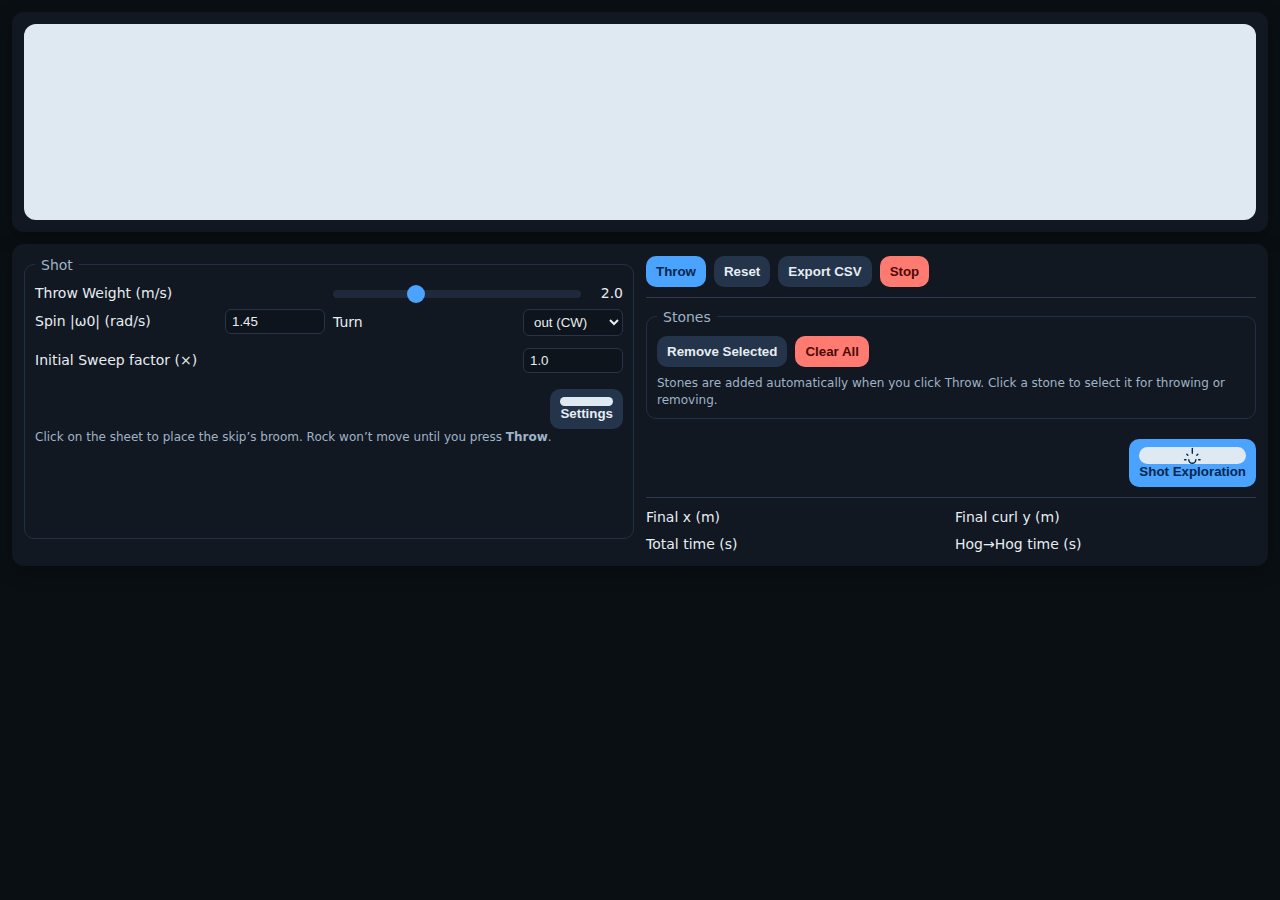
<file: index.html>
<!doctype html>
<html lang="en">
<head>
<meta charset="utf-8" />
<meta name="viewport" content="width=device-width, initial-scale=1" />
<title>Curling Draw Simulator — D3</title>
<script src="https://d3js.org/d3.v7.min.js"></script>
<link rel="stylesheet" href="css/styles.css">
</head>
<body>
<div class="wrap">
  <!-- Sheet panel first (full width) -->
  <div class="panel">
    <svg id="rink"></svg>
  </div>
  
  <!-- Controls panel below -->
  <div class="panel controls-panel">
    <!-- First column - Shot parameters -->
    <fieldset>
      <legend>Shot</legend>
      <div class="row">
        <span class="input-label">Throw Weight (m/s)</span>
        <div class="slider-container">
          <input id="V0" type="range" step="0.01" min="0.1" max="6" value="2.0">
          <span class="slider-value" id="V0-value">2.0</span>
        </div>
      </div>
      <div class="row">
        <label>Spin |ω0| (rad/s)
          <input id="omega0" type="number" step="0.01" min="0" max="5" value="1.45">
        </label>
        <label>Turn
          <select id="turn"><option value="out">out (CW)</option><option value="in">in (CCW)</option></select>
        </label>
      </div>
      <label>Initial Sweep factor (×)
        <input id="sweep" type="number" step="0.01" min="0.5" max="1.5" value="1.0">
      </label>
      <div id="sweepControlsContainer" style="display: none; margin-top: 10px;">
        <div class="row" style="align-items: center;">
          <span>Active Sweeping</span>
          <div class="slider-container">
            <input id="activeSweep" type="range" step="0.01" min="0.5" max="1.0" value="0.75">
            <span class="slider-value" id="activeSweep-value">0.75</span>
          </div>
        </div>
        <div class="small" style="margin-top: 5px;">Press and hold the spacebar to sweep during shot</div>
      </div>
      <div style="text-align: right; margin-top: 10px;">
        <button id="settingsBtn" class="secondary" title="Advanced Settings">
          <svg xmlns="http://www.w3.org/2000/svg" width="16" height="16" viewBox="0 0 24 24" fill="none" stroke="currentColor" stroke-width="2" stroke-linecap="round" stroke-linejoin="round">
            <circle cx="12" cy="12" r="3"></circle>
            <path d="M19.4 15a1.65 1.65 0 0 0 .33 1.82l.06.06a2 2 0 0 1 0 2.83 2 2 0 0 1-2.83 0l-.06-.06a1.65 1.65 0 0 0-1.82-.33 1.65 1.65 0 0 0-1 1.51V21a2 2 0 0 1-2 2 2 2 0 0 1-2-2v-.09A1.65 1.65 0 0 0 9 19.4a1.65 1.65 0 0 0-1.82.33l-.06.06a2 2 0 0 1-2.83 0 2 2 0 0 1 0-2.83l.06-.06a1.65 1.65 0 0 0 .33-1.82 1.65 1.65 0 0 0-1.51-1H3a2 2 0 0 1-2-2 2 2 0 0 1 2-2h.09A1.65 1.65 0 0 0 4.6 9a1.65 1.65 0 0 0-.33-1.82l-.06-.06a2 2 0 0 1 0-2.83 2 2 0 0 1 2.83 0l.06.06a1.65 1.65 0 0 0 1.82.33H9a1.65 1.65 0 0 0 1-1.51V3a2 2 0 0 1 2-2 2 2 0 0 1 2 2v.09a1.65 1.65 0 0 0 1 1.51 1.65 1.65 0 0 0 1.82-.33l.06-.06a2 2 0 0 1 2.83 0 2 2 0 0 1 0 2.83l-.06.06a1.65 1.65 0 0 0-.33 1.82V9a1.65 1.65 0 0 0 1.51 1H21a2 2 0 0 1 2 2 2 2 0 0 1-2 2h-.09a1.65 1.65 0 0 0-1.51 1z"></path>
          </svg>
          Settings
        </button>
      </div>
      <div class="small">Click on the sheet to place the skip’s broom. Rock won’t move until you press <b>Throw</b>.</div>
    </fieldset>

    <!-- Third column - Buttons and metrics -->
    <div>
      <div class="buttons">
        <button id="throwBtn">Throw</button>
        <button id="resetBtn" class="secondary">Reset</button>
        <button id="csvBtn" class="secondary">Export CSV</button>
        <button id="stopBtn" class="warn">Stop</button>
      </div>
      
      <hr style="border:0;border-top:1px solid #2a3a52; margin:10px 0;">
      
      <!-- Stone control buttons -->
      <fieldset>
        <legend>Stones</legend>
        <div class="buttons">
          <button id="removeStoneBtn" class="secondary">Remove Selected</button>
          <button id="clearStonesBtn" class="warn">Clear All</button>
        </div>
        <div class="small" style="margin-top:8px">Stones are added automatically when you click Throw. Click a stone to select it for throwing or removing.</div>
      </fieldset>
      
      <!-- Shot Exploration Button -->
      <div style="margin-top: 20px; text-align: right;">
        <button id="shotExplorationBtn" class="secondary" style="background-color: #4aa3ff; color: #03264d;">
          <svg xmlns="http://www.w3.org/2000/svg" width="16" height="16" viewBox="0 0 24 24" fill="none" stroke="currentColor" stroke-width="2" stroke-linecap="round" stroke-linejoin="round">
            <path d="M17 18a5 5 0 0 1-10 0"></path>
            <line x1="12" y1="9" x2="12" y2="2"></line>
            <line x1="4.22" y1="10.22" x2="5.64" y2="11.64"></line>
            <line x1="1" y1="18" x2="3" y2="18"></line>
            <line x1="21" y1="18" x2="23" y2="18"></line>
            <line x1="18.36" y1="11.64" x2="19.78" y2="10.22"></line>
          </svg>
          Shot Exploration
        </button>
      </div>
      
      <hr style="border:0;border-top:1px solid #2a3a52; margin:10px 0;">
      <div class="metrics-container">
        <div class="metric"><span>Final x (m)</span><span class="v" id="mx"></span></div>
        <div class="metric"><span>Final curl y (m)</span><span class="v" id="my"></span></div>
        <div class="metric"><span>Total time (s)</span><span class="v" id="mt"></span></div>
        <div class="metric"><span>Hog→Hog time (s)</span><span class="v" id="mhh"></span></div>
      </div>
    </div>
  </div>
</div>

<!-- Settings Modal -->
<div id="settingsModal" class="modal">
  <div class="modal-content">
    <div class="modal-header">
      <h3>Advanced Settings</h3>
      <span class="close">&times;</span>
    </div>
    <div class="modal-body">
      <fieldset>
        <legend>Ice & Stone</legend>
        <div class="row">
          <label>ice speed
            <input id="mu0" type="number" step="0.0005" min="0.001" max="0.03" value="0.0075">
          </label>
          <label>stone sharpness
            <input id="alpha" type="number" step="0.0005" min="0.0" max="0.1" value="0.027">
          </label>
        </div>
      </fieldset>
      
      <fieldset>
        <legend>Advanced</legend>
        <div class="row">
          <label>segments
            <input id="segments" type="number" step="1" min="60" max="720" value="180">
          </label>
          <label>dt (s)
            <input id="dt" type="number" step="0.001" min="0.001" max="0.05" value="0.01">
          </label>
        </div>
        <div class="row">
          <label>t_max (s)
            <input id="tmax" type="number" step="1" min="5" max="120" value="60">
          </label>
          <label>r_band (m)
            <input id="rband" type="number" step="0.001" min="0.04" max="0.09" value="0.065">
          </label>
        </div>
        <label>R (rock radius, m)
          <input id="R" type="number" step="0.001" min="0.12" max="0.17" value="0.145">
        </label>
      </fieldset>
    </div>
    <div class="modal-footer">
      <button id="closeSettingsBtn" class="secondary">Close</button>
    </div>
  </div>
</div>

<!-- Shot Exploration Modal -->
<div id="shotExplorationModal" class="modal">
  <div class="modal-content">
    <div class="modal-header" style="border-bottom-color: #4aa3ff;">
      <h3 style="color: #4aa3ff;">Shot Exploration</h3>
      <span class="close" id="closeShotExploration">&times;</span>
    </div>
    <div class="modal-body">
      <div class="buttons" style="margin-bottom: 15px;">
        <button id="showPathsBtn" class="secondary">Show Multiple Paths</button>
        <button id="hidePathsBtn" class="secondary">Hide Paths</button>
      </div>
      
      <fieldset>
        <legend>Path Settings</legend>
        <div class="controls">
          <div class="control-group">
            <label for="broomSpacing">Broom Spacing (m):</label>
            <input type="number" id="broomSpacing" value="0.1524" step="0.0254" min="0.0254" max="0.5">
            <div class="small">(0.0254m = 1 inch)</div>
          </div>
          <div class="control-group">
            <label for="velocityStart">Velocity Start (m/s):</label>
            <input type="number" id="velocityStart" value="1.8" step="0.1" min="1.0" max="3.0">
          </div>
          <div class="control-group">
            <label for="velocityEnd">Velocity End (m/s):</label>
            <input type="number" id="velocityEnd" value="2.8" step="0.1" min="1.0" max="3.0">
          </div>
          <div class="control-group">
            <label for="velocityStep">Velocity Step (m/s):</label>
            <input type="number" id="velocityStep" value="0.1" step="0.05" min="0.05" max="0.5">
          </div>
        </div>
      </fieldset>
      
      <fieldset>
        <legend>Display Options</legend>
        <div class="controls">
          <div class="control-group" style="margin-top: 10px;">
            <div style="display: flex; align-items: center; gap: 10px;">
              <input type="checkbox" id="showCollisions" checked>
              <label for="showCollisions" style="display: inline; margin: 0;">Show Collision Paths</label>
            </div>
          </div>
          <div class="control-group">
            <div style="display: flex; align-items: center; gap: 10px;">
              <input type="checkbox" id="filterPaths" checked>
              <label for="filterPaths" style="display: inline; margin: 0;">Filter Invalid Paths</label>
            </div>
            <div class="small">Only show paths that stop on the sheet or cause collisions</div>
          </div>
        </div>
      </fieldset>
      
      <div class="small" style="margin-top:15px">
        Shows trajectories for different broom positions and velocities. Hover over paths to see details.
      </div>
    </div>
    <div class="modal-footer" style="border-top-color: #4aa3ff;">
      <button id="closeShotExplorationBtn" class="secondary">Close</button>
    </div>
  </div>
</div>

<script type="module" src="js/app.js"></script>
<script>
  // Modal functionality
  document.addEventListener('DOMContentLoaded', function() {
    // Settings Modal
    const settingsModal = document.getElementById('settingsModal');
    const settingsBtn = document.getElementById('settingsBtn');
    const closeSettingsBtn = document.getElementById('closeSettingsBtn');
    const closeSettingsBtnX = document.querySelector('#settingsModal .close');
    
    // Shot Exploration Modal
    const shotExplorationModal = document.getElementById('shotExplorationModal');
    const shotExplorationBtn = document.getElementById('shotExplorationBtn');
    const closeShotExplorationBtn = document.getElementById('closeShotExplorationBtn');
    const closeShotExplorationBtnX = document.querySelector('#shotExplorationModal .close');
    
    // Settings Modal Functions
    settingsBtn.addEventListener('click', function() {
      settingsModal.style.display = 'block';
    });
    
    closeSettingsBtnX.addEventListener('click', function() {
      settingsModal.style.display = 'none';
    });
    
    closeSettingsBtn.addEventListener('click', function() {
      settingsModal.style.display = 'none';
    });
    
    // Shot Exploration Modal Functions
    shotExplorationBtn.addEventListener('click', function() {
      shotExplorationModal.style.display = 'block';
    });
    
    closeShotExplorationBtnX.addEventListener('click', function() {
      shotExplorationModal.style.display = 'none';
    });
    
    closeShotExplorationBtn.addEventListener('click', function() {
      shotExplorationModal.style.display = 'none';
    });
    
    // Close modals when clicking outside them
    window.addEventListener('click', function(event) {
      if (event.target === settingsModal) {
        settingsModal.style.display = 'none';
      }
      if (event.target === shotExplorationModal) {
        shotExplorationModal.style.display = 'none';
      }
    });
  });
</script>
</body>
</html>
</file>
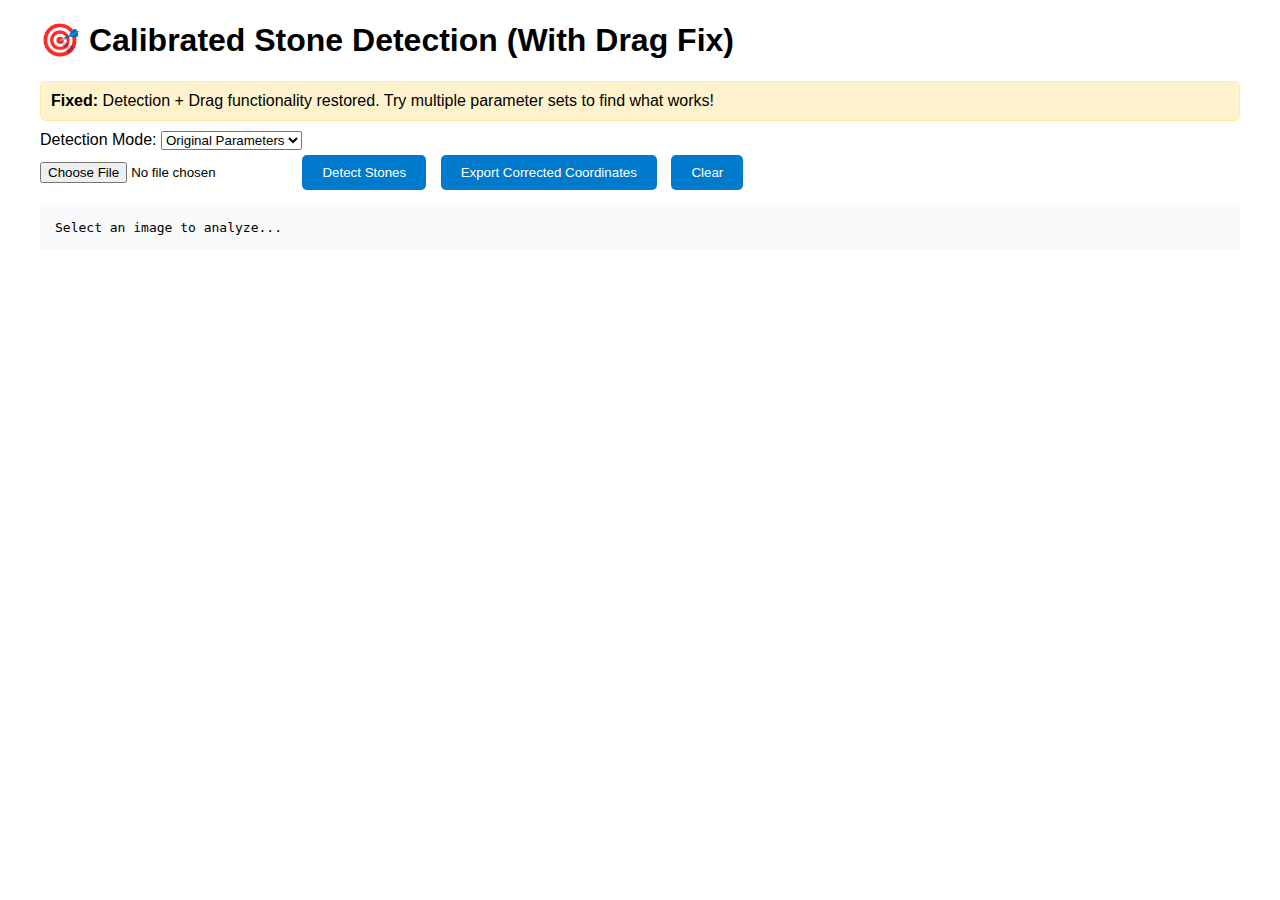
<file: calibrated_stone_detection.html>
<!DOCTYPE html>
<html lang="en">
<head>
    <meta charset="UTF-8">
    <meta name="viewport" content="width=device-width, initial-scale=1.0">
    <title>Calibrated Stone Detection with Drag</title>
    <style>
        body { font-family: Arial, sans-serif; margin: 20px; }
        .container { max-width: 1200px; margin: 0 auto; }
        button { background: #007ACC; color: white; border: none; padding: 10px 20px; border-radius: 5px; cursor: pointer; margin: 5px; }
        button:hover { background: #005a99; }
        .image-display { border: 2px solid #ddd; border-radius: 5px; margin: 10px 0; }
        .results { background: #f8f9fa; padding: 15px; border-radius: 5px; margin-top: 10px; white-space: pre-wrap; font-family: monospace; }
        .detection-overlay { position: relative; display: inline-block; }
        canvas { border: 1px solid #ccc; }
        .alert { background: #fff3cd; border: 1px solid #ffeaa7; padding: 10px; border-radius: 5px; margin: 10px 0; }
    </style>
</head>
<body>
    <div class="container">
        <h1>🎯 Calibrated Stone Detection (With Drag Fix)</h1>
        <div class="alert">
            <strong>Fixed:</strong> Detection + Drag functionality restored. Try multiple parameter sets to find what works!
        </div>
        
        <div>
            <label>Detection Mode:</label>
            <select id="detectionMode">
                <option value="original">Original Parameters</option>
                <option value="sensitive">More Sensitive</option>
                <option value="aggressive">Very Aggressive</option>
                <option value="custom">Custom Tuning</option>
            </select>
        </div>
        
        <input type="file" id="imageInput" accept="image/*">
        <button id="detectBtn" disabled>Detect Stones</button>
        <button id="exportBtn" disabled>Export Corrected Coordinates</button>
        <button id="clearBtn">Clear</button>
        
        <div id="imageContainer" style="display: none;">
            <h3>Detection Results (Drag to Correct)</h3>
            <div class="detection-overlay">
                <canvas id="detectionCanvas"></canvas>
            </div>
        </div>
        
        <div id="results" class="results">Select an image to analyze...</div>
    </div>

    <script>
        class CalibratedStoneDetection {
            constructor() {
                this.uploadedImage = null;
                this.detectionCanvas = document.getElementById('detectionCanvas');
                this.detectionCtx = this.detectionCanvas.getContext('2d');
                
                // Drag state
                this.detectedStones = [];
                this.cropInfo = null;
                this.isDragging = false;
                this.dragIndex = -1;
                this.dragOffset = { x: 0, y: 0 };
                
                this.setupDragHandlers();
            }

            async loadImage(file) {
                return new Promise((resolve, reject) => {
                    const reader = new FileReader();
                    reader.onload = (e) => {
                        const img = new Image();
                        img.onload = () => resolve(img);
                        img.onerror = reject;
                        img.src = e.target.result;
                    };
                    reader.onerror = reject;
                    reader.readAsDataURL(file);
                });
            }

            getDetectionParams() {
                const mode = document.getElementById('detectionMode').value;
                
                switch(mode) {
                    case 'original':
                        return {
                            redThreshold: 130,
                            redGap: 25,
                            blueThreshold: 100,
                            blueGap: 20,
                            minPixels: 8,
                            clusterRadius: 70
                        };
                    case 'sensitive':
                        return {
                            redThreshold: 120,
                            redGap: 20,
                            blueThreshold: 95,
                            blueGap: 15,
                            minPixels: 6,
                            clusterRadius: 100
                        };
                    case 'aggressive':
                        return {
                            redThreshold: 110,
                            redGap: 15,
                            blueThreshold: 85,
                            blueGap: 10,
                            minPixels: 4,
                            clusterRadius: 150
                        };
                    case 'custom':
                        return {
                            redThreshold: 125,
                            redGap: 22,
                            blueThreshold: 90,
                            blueGap: 12,
                            minPixels: 5,
                            clusterRadius: 120
                        };
                }
            }

            detectIceRegion(pixels, width, height) {
                const rowBrightness = new Float32Array(height);
                for (let y = 0; y < height; y++) {
                    let sum = 0;
                    let count = 0;
                    for (let x = 0; x < width; x += 10) {
                        const idx = (y * width + x) * 4;
                        const r = pixels[idx];
                        const g = pixels[idx + 1];
                        const b = pixels[idx + 2];
                        const bright = 0.299 * r + 0.587 * g + 0.114 * b;
                        sum += bright;
                        count++;
                    }
                    rowBrightness[y] = sum / Math.max(1, count);
                }

                const smooth = new Float32Array(height);
                const window = 25;
                for (let y = 0; y < height; y++) {
                    let s = 0, c = 0;
                    for (let k = Math.max(0, y - window); k <= Math.min(height - 1, y + window); k++) {
                        s += rowBrightness[k];
                        c++;
                    }
                    smooth[y] = s / c;
                }

                const threshold = smooth.reduce((a, b) => a + b) / smooth.length * 1.05;
                let top = 0, bottom = height - 1;
                
                for (let y = 0; y < height; y++) {
                    if (smooth[y] > threshold) { top = y; break; }
                }
                for (let y = height - 1; y >= 0; y--) {
                    if (smooth[y] > threshold) { bottom = y; break; }
                }

                return { x: 0, y: top, width: width, height: bottom - top };
            }

            detectColoredRegions(pixels, width, height, color) {
                const regions = [];
                const visited = new Set();
                const params = this.getDetectionParams();
                
                const isTargetColor = (r, g, b) => {
                    if (color === 'red') {
                        return r > params.redThreshold && r > g + params.redGap && r > b + params.redGap;
                    } else if (color === 'blue') {
                        return b > params.blueThreshold && b > r + params.blueGap && b > g + params.blueGap;
                    }
                    return false;
                };

                for (let y = 0; y < height; y++) {
                    for (let x = 0; x < width; x++) {
                        const key = y * width + x;
                        if (visited.has(key)) continue;

                        const idx = key * 4;
                        const r = pixels[idx];
                        const g = pixels[idx + 1];
                        const b = pixels[idx + 2];

                        if (!isTargetColor(r, g, b)) continue;

                        const region = [];
                        const stack = [{ x, y }];
                        visited.add(key);

                        while (stack.length > 0) {
                            const { x: cx, y: cy } = stack.pop();
                            region.push({ x: cx, y: cy });

                            for (const [dx, dy] of [[0, 1], [0, -1], [1, 0], [-1, 0]]) {
                                const nx = cx + dx;
                                const ny = cy + dy;
                                if (nx < 0 || nx >= width || ny < 0 || ny >= height) continue;

                                const nkey = ny * width + nx;
                                if (visited.has(nkey)) continue;

                                const nidx = nkey * 4;
                                const nr = pixels[nidx];
                                const ng = pixels[nidx + 1];
                                const nb = pixels[nidx + 2];

                                if (isTargetColor(nr, ng, nb)) {
                                    visited.add(nkey);
                                    stack.push({ x: nx, y: ny });
                                }
                            }
                        }

                        if (region.length >= params.minPixels) {
                            regions.push(region);
                        }
                    }
                }

                return regions;
            }

            groupRegionsIntoStones(regions, team) {
                if (regions.length === 0) return [];

                const params = this.getDetectionParams();
                const centers = regions.map(region => {
                    const sumX = region.reduce((sum, p) => sum + p.x, 0);
                    const sumY = region.reduce((sum, p) => sum + p.y, 0);
                    return {
                        x: sumX / region.length,
                        y: sumY / region.length,
                        pixelCount: region.length,
                        pixels: region,
                        team: team
                    };
                });

                const stoneGroups = [];
                for (const center of centers) {
                    let merged = false;
                    for (const group of stoneGroups) {
                        const dist = Math.sqrt((center.x - group.x) ** 2 + (center.y - group.y) ** 2);
                        if (dist < params.clusterRadius) {
                            const totalPixels = group.pixelCount + center.pixelCount;
                            group.x = (group.x * group.pixelCount + center.x * center.pixelCount) / totalPixels;
                            group.y = (group.y * group.pixelCount + center.y * center.pixelCount) / totalPixels;
                            group.pixelCount = totalPixels;
                            group.pixels = [...group.pixels, ...center.pixels];
                            merged = true;
                            break;
                        }
                    }
                    if (!merged) {
                        stoneGroups.push(center);
                    }
                }

                return stoneGroups.sort((a, b) => b.pixelCount - a.pixelCount);
            }

            async analyzeImage() {
                if (!this.uploadedImage) throw new Error('No image loaded');

                const maxDisplayWidth = 800;
                const scale = Math.min(maxDisplayWidth / this.uploadedImage.width, 1);
                
                this.detectionCanvas.width = this.uploadedImage.width * scale;
                this.detectionCanvas.height = this.uploadedImage.height * scale;
                
                this.detectionCtx.drawImage(this.uploadedImage, 0, 0, this.detectionCanvas.width, this.detectionCanvas.height);

                const off = document.createElement('canvas');
                off.width = this.uploadedImage.width;
                off.height = this.uploadedImage.height;
                const offCtx = off.getContext('2d');
                offCtx.drawImage(this.uploadedImage, 0, 0);

                const fullImageData = offCtx.getImageData(0, 0, off.width, off.height);
                const crop = this.detectIceRegion(fullImageData.data, off.width, off.height);

                this.detectionCtx.strokeStyle = '#00FF00';
                this.detectionCtx.lineWidth = 3;
                this.detectionCtx.strokeRect(
                    crop.x * scale, 
                    crop.y * scale, 
                    crop.width * scale, 
                    crop.height * scale
                );

                const cropCanvas = document.createElement('canvas');
                cropCanvas.width = crop.width;
                cropCanvas.height = crop.height;
                const cropCtx = cropCanvas.getContext('2d');
                cropCtx.drawImage(off, crop.x, crop.y, crop.width, crop.height, 0, 0, crop.width, crop.height);

                const maxProcDim = 1200;
                let procScale = 1;
                let procWidth = crop.width;
                let procHeight = crop.height;
                if (Math.max(procWidth, procHeight) > maxProcDim) {
                    procScale = maxProcDim / Math.max(procWidth, procHeight);
                    procWidth = Math.round(procWidth * procScale);
                    procHeight = Math.round(procHeight * procScale);
                }

                const procCanvas = document.createElement('canvas');
                procCanvas.width = procWidth;
                procCanvas.height = procHeight;
                const procCtx = procCanvas.getContext('2d');
                procCtx.drawImage(cropCanvas, 0, 0, crop.width, crop.height, 0, 0, procWidth, procHeight);

                const procImageData = procCtx.getImageData(0, 0, procWidth, procHeight);

                const redRegions = this.detectColoredRegions(procImageData.data, procWidth, procHeight, 'red');
                const blueRegions = this.detectColoredRegions(procImageData.data, procWidth, procHeight, 'blue');

                const redStones = this.groupRegionsIntoStones(redRegions, 'red');
                const blueStones = this.groupRegionsIntoStones(blueRegions, 'blue');

                const finalRedStones = redStones.slice(0, 2);
                const finalBlueStones = blueStones.slice(0, 1);

                // Store results for dragging
                this.detectedStones = [...finalRedStones, ...finalBlueStones].map(stone => ({
                    ...stone,
                    displayX: (stone.x / procScale + crop.x) * scale,
                    displayY: (stone.y / procScale + crop.y) * scale,
                    originalX: stone.x / procScale + crop.x,
                    originalY: stone.y / procScale + crop.y
                }));
                this.cropInfo = { crop, scale, procScale };
                
                this.redrawStones();

                return {
                    stones: [...finalRedStones, ...finalBlueStones],
                    debug: {
                        crop,
                        procScale,
                        redCandidates: redRegions.length,
                        blueCandidates: blueRegions.length,
                        finalRed: finalRedStones.length,
                        finalBlue: finalBlueStones.length,
                        params: this.getDetectionParams()
                    }
                };
            }
            
            setupDragHandlers() {
                this.detectionCanvas.addEventListener('mousedown', this.handleMouseDown.bind(this));
                this.detectionCanvas.addEventListener('mousemove', this.handleMouseMove.bind(this));
                this.detectionCanvas.addEventListener('mouseup', this.handleMouseUp.bind(this));
                this.detectionCanvas.addEventListener('mouseleave', this.handleMouseUp.bind(this));
                this.detectionCanvas.style.cursor = 'grab';
            }
            
            handleMouseDown(e) {
                const rect = this.detectionCanvas.getBoundingClientRect();
                const x = e.clientX - rect.left;
                const y = e.clientY - rect.top;
                
                let closestIndex = -1;
                let closestDist = 30;
                
                this.detectedStones.forEach((stone, index) => {
                    const dist = Math.sqrt((x - stone.displayX) ** 2 + (y - stone.displayY) ** 2);
                    if (dist < closestDist) {
                        closestDist = dist;
                        closestIndex = index;
                    }
                });
                
                if (closestIndex >= 0) {
                    this.isDragging = true;
                    this.dragIndex = closestIndex;
                    this.dragOffset.x = x - this.detectedStones[closestIndex].displayX;
                    this.dragOffset.y = y - this.detectedStones[closestIndex].displayY;
                    this.detectionCanvas.style.cursor = 'grabbing';
                    e.preventDefault();
                }
            }
            
            handleMouseMove(e) {
                const rect = this.detectionCanvas.getBoundingClientRect();
                const x = e.clientX - rect.left;
                const y = e.clientY - rect.top;
                
                if (this.isDragging && this.dragIndex >= 0) {
                    this.detectedStones[this.dragIndex].displayX = x - this.dragOffset.x;
                    this.detectedStones[this.dragIndex].displayY = y - this.dragOffset.y;
                    
                    this.detectedStones[this.dragIndex].originalX = 
                        (this.detectedStones[this.dragIndex].displayX / this.cropInfo.scale) - this.cropInfo.crop.x;
                    this.detectedStones[this.dragIndex].originalY = 
                        (this.detectedStones[this.dragIndex].displayY / this.cropInfo.scale) - this.cropInfo.crop.y;
                    
                    this.redrawStones();
                    this.updateResults();
                } else {
                    let overStone = false;
                    this.detectedStones.forEach(stone => {
                        const dist = Math.sqrt((x - stone.displayX) ** 2 + (y - stone.displayY) ** 2);
                        if (dist < 30) overStone = true;
                    });
                    this.detectionCanvas.style.cursor = overStone ? 'grab' : 'default';
                }
            }
            
            handleMouseUp(e) {
                if (this.isDragging) {
                    this.isDragging = false;
                    this.dragIndex = -1;
                    this.detectionCanvas.style.cursor = 'grab';
                }
            }
            
            redrawStones() {
                if (!this.uploadedImage || !this.cropInfo) return;
                
                const scale = this.cropInfo.scale;
                this.detectionCtx.clearRect(0, 0, this.detectionCanvas.width, this.detectionCanvas.height);
                this.detectionCtx.drawImage(this.uploadedImage, 0, 0, this.detectionCanvas.width, this.detectionCanvas.height);
                
                const crop = this.cropInfo.crop;
                this.detectionCtx.strokeStyle = '#00FF00';
                this.detectionCtx.lineWidth = 3;
                this.detectionCtx.strokeRect(
                    crop.x * scale, 
                    crop.y * scale, 
                    crop.width * scale, 
                    crop.height * scale
                );
                
                this.detectedStones.forEach(stone => {
                    const color = stone.team === 'red' ? '#FF0000' : '#0000FF';
                    const radius = 25;

                    this.detectionCtx.fillStyle = color + '80';
                    this.detectionCtx.strokeStyle = color;
                    this.detectionCtx.lineWidth = 4;
                    this.detectionCtx.beginPath();
                    this.detectionCtx.arc(stone.displayX, stone.displayY, radius, 0, 2 * Math.PI);
                    this.detectionCtx.fill();
                    this.detectionCtx.stroke();

                    this.detectionCtx.fillStyle = 'white';
                    this.detectionCtx.font = 'bold 16px Arial';
                    this.detectionCtx.textAlign = 'center';
                    this.detectionCtx.fillText(stone.team[0].toUpperCase(), stone.displayX, stone.displayY + 5);
                });
            }
            
            updateResults() {
                const results = document.getElementById('results');
                const params = this.getDetectionParams();
                
                let output = '🎯 CALIBRATED DETECTION (DRAG TO CORRECT)\n\n';
                output += `Detection Mode: ${document.getElementById('detectionMode').value.toUpperCase()}\n`;
                output += `Parameters: red=${params.redThreshold}, blue=${params.blueThreshold}, radius=${params.clusterRadius}\n\n`;
                
                output += `Detected ${this.detectedStones.length} stones:\n\n`;
                
                this.detectedStones.forEach((stone, i) => {
                    output += `${stone.team.toUpperCase()} stone ${i+1}:\n`;
                    output += `  Display: (${Math.round(stone.displayX)}, ${Math.round(stone.displayY)})\n`;
                    output += `  Original: (${Math.round(stone.originalX)}, ${Math.round(stone.originalY)})\n`;
                    output += `  Confidence: ${stone.pixelCount} pixels\n\n`;
                });
                
                output += `🎯 INSTRUCTIONS:\n`;
                output += `• Try different detection modes if results are poor\n`;
                output += `• Click and drag circles to correct positions\n`;
                output += `• Export corrected coordinates for calibration\n`;
                output += `• Green rectangle = detected ice region`;
                
                results.textContent = output;
            }
        }

        // UI handlers
        const imageInput = document.getElementById('imageInput');
        const detectBtn = document.getElementById('detectBtn');
        const exportBtn = document.getElementById('exportBtn');
        const clearBtn = document.getElementById('clearBtn');
        const imageContainer = document.getElementById('imageContainer');
        const results = document.getElementById('results');
        const detector = new CalibratedStoneDetection();

        imageInput.addEventListener('change', async function(e) {
            const file = e.target.files[0];
            if (file) {
                try {
                    detector.uploadedImage = await detector.loadImage(file);
                    detectBtn.disabled = false;
                    results.textContent = `Image loaded: ${detector.uploadedImage.width}x${detector.uploadedImage.height}\nSelect detection mode and click detect...`;
                } catch (error) {
                    results.textContent = `Error loading image: ${error.message}`;
                }
            }
        });

        detectBtn.addEventListener('click', async function() {
            try {
                results.textContent = 'Running detection...';
                imageContainer.style.display = 'block';
                
                const analysis = await detector.analyzeImage();
                detector.updateResults();
                exportBtn.disabled = false;
                
            } catch (error) {
                results.textContent = `Detection failed: ${error.message}`;
                imageContainer.style.display = 'none';
            }
        });

        exportBtn.addEventListener('click', function() {
            if (detector.detectedStones.length === 0) {
                alert('No stones detected yet. Please run detection first.');
                return;
            }
            
            const data = {
                imageInfo: {
                    width: detector.uploadedImage.width,
                    height: detector.uploadedImage.height
                },
                cropInfo: detector.cropInfo.crop,
                detectionParams: detector.getDetectionParams(),
                correctedStones: detector.detectedStones.map(stone => ({
                    team: stone.team,
                    originalCoords: {
                        x: Math.round(stone.originalX),
                        y: Math.round(stone.originalY)
                    },
                    displayCoords: {
                        x: Math.round(stone.displayX),
                        y: Math.round(stone.displayY)
                    },
                    confidence: stone.pixelCount
                }))
            };
            
            const blob = new Blob([JSON.stringify(data, null, 2)], { type: 'application/json' });
            const url = URL.createObjectURL(blob);
            const a = document.createElement('a');
            a.href = url;
            a.download = 'calibrated_stone_coordinates.json';
            a.click();
            URL.revokeObjectURL(url);
            
            alert(`Exported ${detector.detectedStones.length} stone coordinates!`);
        });

        clearBtn.addEventListener('click', function() {
            imageInput.value = '';
            detectBtn.disabled = true;
            exportBtn.disabled = true;
            imageContainer.style.display = 'none';
            results.textContent = 'Select an image to analyze...';
            detector.uploadedImage = null;
            detector.detectedStones = [];
        });
    </script>
</body>
</html>
</file>
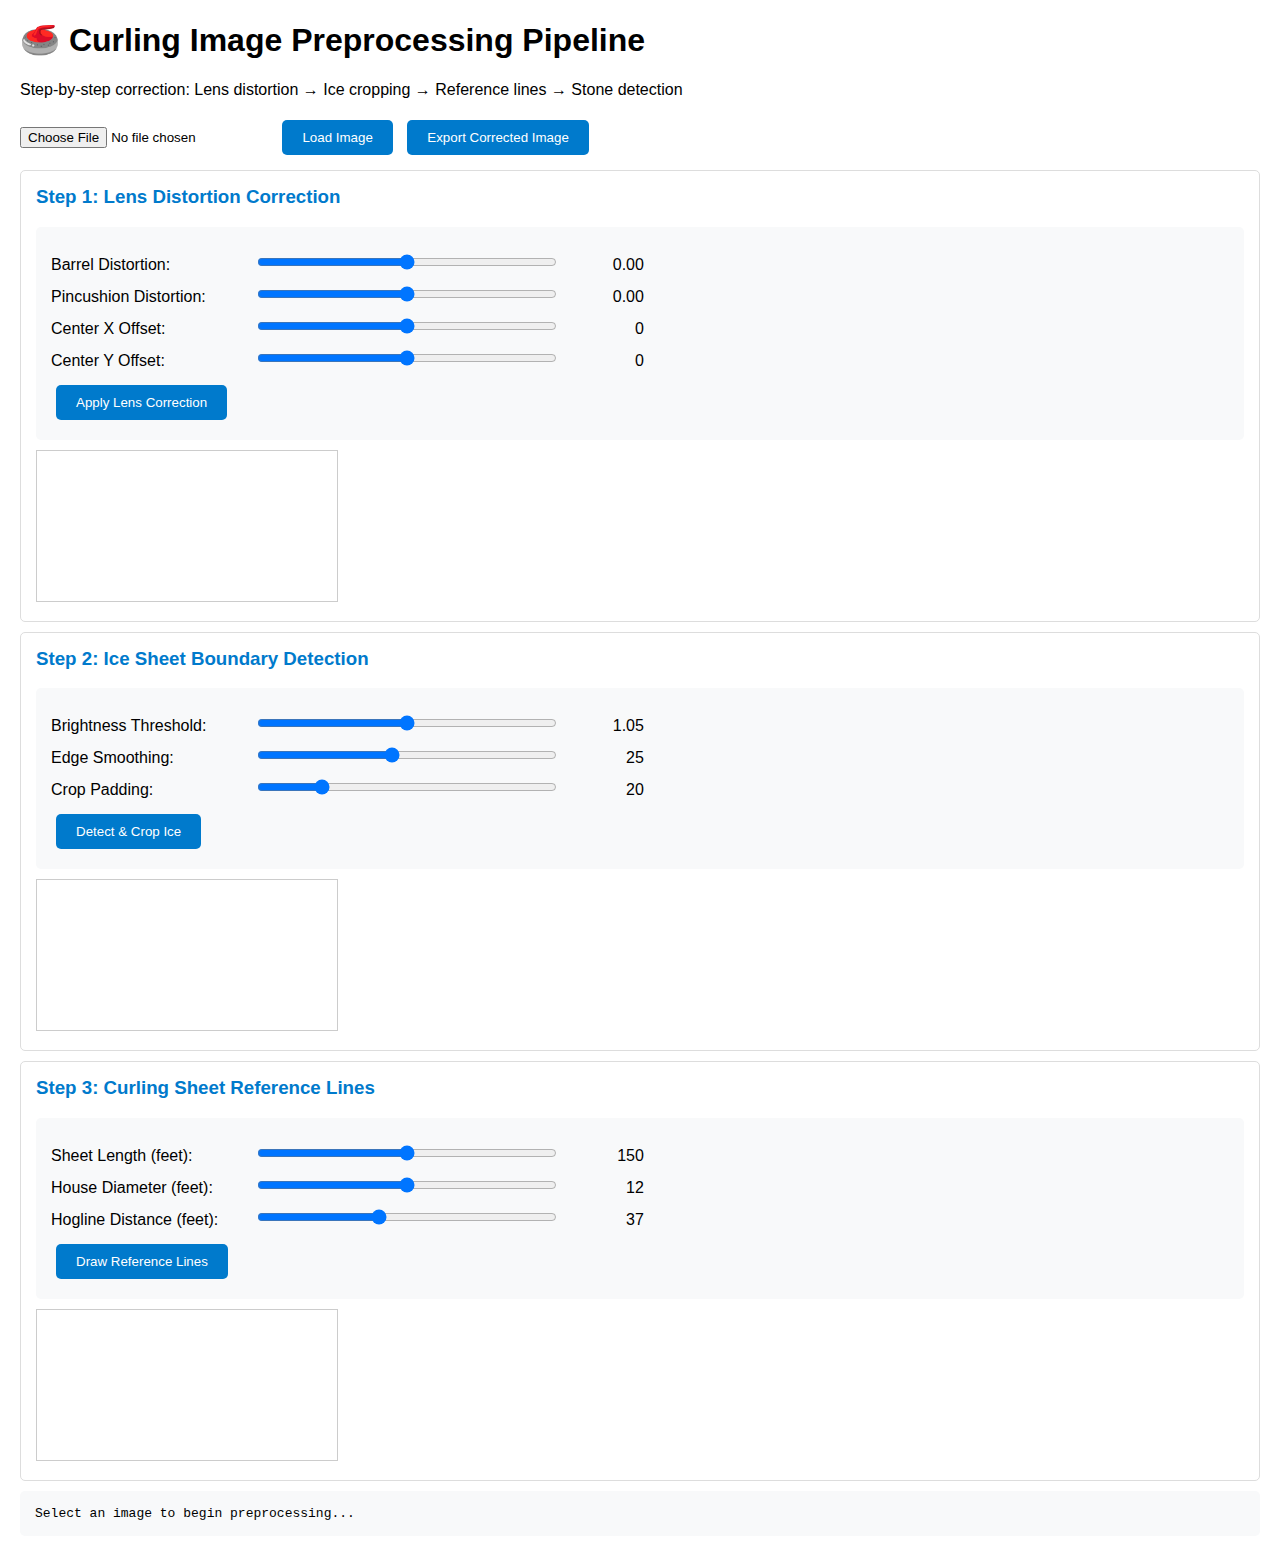
<file: curling_image_preprocessing.html>
<!DOCTYPE html>
<html lang="en">
<head>
    <meta charset="UTF-8">
    <meta name="viewport" content="width=device-width, initial-scale=1.0">
    <title>Curling Image Preprocessing - Lens & Ice Correction</title>
    <style>
        body { font-family: Arial, sans-serif; margin: 20px; }
        .container { max-width: 1400px; margin: 0 auto; }
        button { background: #007ACC; color: white; border: none; padding: 10px 20px; border-radius: 5px; cursor: pointer; margin: 5px; }
        button:hover { background: #005a99; }
        .controls { background: #f8f9fa; padding: 15px; border-radius: 5px; margin: 10px 0; }
        .slider-group { margin: 10px 0; }
        .slider-group label { display: inline-block; width: 200px; }
        .slider-group input[type="range"] { width: 300px; }
        .slider-group span { display: inline-block; width: 80px; text-align: right; }
        .image-display { border: 2px solid #ddd; border-radius: 5px; margin: 10px 0; }
        .results { background: #f8f9fa; padding: 15px; border-radius: 5px; margin-top: 10px; white-space: pre-wrap; font-family: monospace; }
        canvas { border: 1px solid #ccc; max-width: 100%; }
        .step { border: 1px solid #ddd; padding: 15px; margin: 10px 0; border-radius: 5px; }
        .step h3 { margin-top: 0; color: #007ACC; }
    </style>
</head>
<body>
    <div class="container">
        <h1>🥌 Curling Image Preprocessing Pipeline</h1>
        <p>Step-by-step correction: Lens distortion → Ice cropping → Reference lines → Stone detection</p>
        
        <input type="file" id="imageInput" accept="image/*">
        <button id="loadBtn" disabled>Load Image</button>
        <button id="exportBtn" disabled>Export Corrected Image</button>
        
        <div class="step">
            <h3>Step 1: Lens Distortion Correction</h3>
            <div class="controls">
                <div class="slider-group">
                    <label>Barrel Distortion:</label>
                    <input type="range" id="barrelDistortion" min="-0.5" max="0.5" step="0.01" value="0">
                    <span id="barrelValue">0.00</span>
                </div>
                <div class="slider-group">
                    <label>Pincushion Distortion:</label>
                    <input type="range" id="pincushionDistortion" min="-0.3" max="0.3" step="0.01" value="0">
                    <span id="pincushionValue">0.00</span>
                </div>
                <div class="slider-group">
                    <label>Center X Offset:</label>
                    <input type="range" id="centerXOffset" min="-100" max="100" step="1" value="0">
                    <span id="centerXValue">0</span>
                </div>
                <div class="slider-group">
                    <label>Center Y Offset:</label>
                    <input type="range" id="centerYOffset" min="-100" max="100" step="1" value="0">
                    <span id="centerYValue">0</span>
                </div>
                <button id="applyDistortionBtn" disabled>Apply Lens Correction</button>
            </div>
            <canvas id="distortionCanvas"></canvas>
        </div>

        <div class="step">
            <h3>Step 2: Ice Sheet Boundary Detection</h3>
            <div class="controls">
                <div class="slider-group">
                    <label>Brightness Threshold:</label>
                    <input type="range" id="brightnessThreshold" min="0.8" max="1.3" step="0.01" value="1.05">
                    <span id="brightnessValue">1.05</span>
                </div>
                <div class="slider-group">
                    <label>Edge Smoothing:</label>
                    <input type="range" id="edgeSmoothing" min="5" max="50" step="5" value="25">
                    <span id="edgeSmoothingValue">25</span>
                </div>
                <div class="slider-group">
                    <label>Crop Padding:</label>
                    <input type="range" id="cropPadding" min="0" max="100" step="5" value="20">
                    <span id="cropPaddingValue">20</span>
                </div>
                <button id="applyCropBtn" disabled>Detect & Crop Ice</button>
            </div>
            <canvas id="cropCanvas"></canvas>
        </div>

        <div class="step">
            <h3>Step 3: Curling Sheet Reference Lines</h3>
            <div class="controls">
                <div class="slider-group">
                    <label>Sheet Length (feet):</label>
                    <input type="range" id="sheetLength" min="140" max="160" step="1" value="150">
                    <span id="sheetLengthValue">150</span>
                </div>
                <div class="slider-group">
                    <label>House Diameter (feet):</label>
                    <input type="range" id="houseDiameter" min="10" max="14" step="0.5" value="12">
                    <span id="houseDiameterValue">12</span>
                </div>
                <div class="slider-group">
                    <label>Hogline Distance (feet):</label>
                    <input type="range" id="hoglineDistance" min="35" max="40" step="0.5" value="37">
                    <span id="hoglineValue">37</span>
                </div>
                <button id="drawLinesBtn" disabled>Draw Reference Lines</button>
            </div>
            <canvas id="referenceCanvas"></canvas>
        </div>

        <div id="results" class="results">Select an image to begin preprocessing...</div>
    </div>

    <script>
        class CurlingImagePreprocessor {
            constructor() {
                this.originalImage = null;
                this.distortedCanvas = document.getElementById('distortionCanvas');
                this.distortedCtx = this.distortedCanvas.getContext('2d');
                this.croppedCanvas = document.getElementById('cropCanvas');
                this.croppedCtx = this.croppedCanvas.getContext('2d');
                this.referenceCanvas = document.getElementById('referenceCanvas');
                this.referenceCtx = this.referenceCanvas.getContext('2d');
                
                this.currentDistortedImage = null;
                this.currentCroppedImage = null;
                this.iceRegion = null;
                
                this.setupEventListeners();
            }

            setupEventListeners() {
                // Slider updates
                const sliders = ['barrelDistortion', 'pincushionDistortion', 'centerXOffset', 'centerYOffset', 
                                'brightnessThreshold', 'edgeSmoothing', 'cropPadding', 
                                'sheetLength', 'houseDiameter', 'hoglineDistance'];
                
                sliders.forEach(id => {
                    const slider = document.getElementById(id);
                    const valueSpan = document.getElementById(id.replace('Distance', 'Value').replace('Diameter', 'DiameterValue').replace('Length', 'LengthValue'));
                    
                    slider.addEventListener('input', () => {
                        valueSpan.textContent = slider.value;
                    });
                });

                // Real-time distortion preview
                ['barrelDistortion', 'pincushionDistortion', 'centerXOffset', 'centerYOffset'].forEach(id => {
                    document.getElementById(id).addEventListener('input', () => {
                        if (this.originalImage) this.previewDistortionCorrection();
                    });
                });

                // Real-time crop preview  
                ['brightnessThreshold', 'edgeSmoothing', 'cropPadding'].forEach(id => {
                    document.getElementById(id).addEventListener('input', () => {
                        if (this.currentDistortedImage) this.previewCrop();
                    });
                });
            }

            async loadImage(file) {
                return new Promise((resolve, reject) => {
                    const reader = new FileReader();
                    reader.onload = (e) => {
                        const img = new Image();
                        img.onload = () => resolve(img);
                        img.onerror = reject;
                        img.src = e.target.result;
                    };
                    reader.onerror = reject;
                    reader.readAsDataURL(file);
                });
            }

            previewDistortionCorrection() {
                if (!this.originalImage) return;

                const maxWidth = 800;
                const scale = Math.min(maxWidth / this.originalImage.width, 1);
                
                this.distortedCanvas.width = this.originalImage.width * scale;
                this.distortedCanvas.height = this.originalImage.height * scale;
                
                // Get distortion parameters
                const barrel = parseFloat(document.getElementById('barrelDistortion').value);
                const pincushion = parseFloat(document.getElementById('pincushionDistortion').value);
                const centerX = parseInt(document.getElementById('centerXOffset').value);
                const centerY = parseInt(document.getElementById('centerYOffset').value);

                // Apply lens distortion correction
                this.applyLensDistortionCorrection(this.originalImage, barrel, pincushion, centerX, centerY, scale);
            }

            applyLensDistortionCorrection(sourceImage, barrel, pincushion, centerXOffset, centerYOffset, scale = 1) {
                const canvas = this.distortedCanvas;
                const ctx = this.distortedCtx;
                
                // Create temporary canvas at full resolution
                const tempCanvas = document.createElement('canvas');
                tempCanvas.width = sourceImage.width;
                tempCanvas.height = sourceImage.height;
                const tempCtx = tempCanvas.getContext('2d');
                tempCtx.drawImage(sourceImage, 0, 0);
                
                const imageData = tempCtx.getImageData(0, 0, tempCanvas.width, tempCanvas.height);
                const correctedData = tempCtx.createImageData(tempCanvas.width, tempCanvas.height);
                
                const centerX = tempCanvas.width / 2 + centerXOffset;
                const centerY = tempCanvas.height / 2 + centerYOffset;
                const maxRadius = Math.max(tempCanvas.width, tempCanvas.height) / 2;
                
                for (let y = 0; y < tempCanvas.height; y++) {
                    for (let x = 0; x < tempCanvas.width; x++) {
                        // Distance from center
                        const dx = x - centerX;
                        const dy = y - centerY;
                        const distance = Math.sqrt(dx * dx + dy * dy);
                        const normalizedDistance = distance / maxRadius;
                        
                        // Apply barrel and pincushion correction
                        let correctionFactor = 1.0;
                        if (barrel !== 0) {
                            correctionFactor += barrel * normalizedDistance * normalizedDistance;
                        }
                        if (pincushion !== 0) {
                            correctionFactor += pincushion * normalizedDistance * normalizedDistance * normalizedDistance * normalizedDistance;
                        }
                        
                        // Calculate source coordinates
                        const sourceX = centerX + dx * correctionFactor;
                        const sourceY = centerY + dy * correctionFactor;
                        
                        // Bilinear interpolation
                        const destIndex = (y * tempCanvas.width + x) * 4;
                        
                        if (sourceX >= 0 && sourceX < tempCanvas.width - 1 && sourceY >= 0 && sourceY < tempCanvas.height - 1) {
                            const x1 = Math.floor(sourceX);
                            const y1 = Math.floor(sourceY);
                            const x2 = x1 + 1;
                            const y2 = y1 + 1;
                            
                            const wx = sourceX - x1;
                            const wy = sourceY - y1;
                            
                            const p1 = (y1 * tempCanvas.width + x1) * 4;
                            const p2 = (y1 * tempCanvas.width + x2) * 4;
                            const p3 = (y2 * tempCanvas.width + x1) * 4;
                            const p4 = (y2 * tempCanvas.width + x2) * 4;
                            
                            for (let c = 0; c < 4; c++) {
                                const top = imageData.data[p1 + c] * (1 - wx) + imageData.data[p2 + c] * wx;
                                const bottom = imageData.data[p3 + c] * (1 - wx) + imageData.data[p4 + c] * wx;
                                correctedData.data[destIndex + c] = top * (1 - wy) + bottom * wy;
                            }
                        } else {
                            // Outside bounds - set to black
                            correctedData.data[destIndex] = 0;
                            correctedData.data[destIndex + 1] = 0;
                            correctedData.data[destIndex + 2] = 0;
                            correctedData.data[destIndex + 3] = 255;
                        }
                    }
                }
                
                tempCtx.putImageData(correctedData, 0, 0);
                
                // Store corrected image
                this.currentDistortedImage = tempCanvas;
                
                // Draw scaled version to display canvas
                ctx.clearRect(0, 0, canvas.width, canvas.height);
                ctx.drawImage(tempCanvas, 0, 0, canvas.width, canvas.height);
            }

            previewCrop() {
                if (!this.currentDistortedImage) return;

                const brightness = parseFloat(document.getElementById('brightnessThreshold').value);
                const smoothing = parseInt(document.getElementById('edgeSmoothing').value);
                const padding = parseInt(document.getElementById('cropPadding').value);

                this.detectAndCropIce(this.currentDistortedImage, brightness, smoothing, padding);
            }

            detectAndCropIce(sourceCanvas, brightnessThreshold, smoothingWindow, padding) {
                const ctx = sourceCanvas.getContext('2d');
                const imageData = ctx.getImageData(0, 0, sourceCanvas.width, sourceCanvas.height);
                const pixels = imageData.data;
                
                // Calculate row brightness
                const rowBrightness = new Float32Array(sourceCanvas.height);
                for (let y = 0; y < sourceCanvas.height; y++) {
                    let sum = 0;
                    let count = 0;
                    for (let x = 0; x < sourceCanvas.width; x += 10) {
                        const idx = (y * sourceCanvas.width + x) * 4;
                        const r = pixels[idx];
                        const g = pixels[idx + 1];
                        const b = pixels[idx + 2];
                        const bright = 0.299 * r + 0.587 * g + 0.114 * b;
                        sum += bright;
                        count++;
                    }
                    rowBrightness[y] = sum / Math.max(1, count);
                }

                // Apply smoothing
                const smooth = new Float32Array(sourceCanvas.height);
                for (let y = 0; y < sourceCanvas.height; y++) {
                    let s = 0, c = 0;
                    for (let k = Math.max(0, y - smoothingWindow); k <= Math.min(sourceCanvas.height - 1, y + smoothingWindow); k++) {
                        s += rowBrightness[k];
                        c++;
                    }
                    smooth[y] = s / c;
                }

                // Find ice boundaries
                const avgBrightness = smooth.reduce((a, b) => a + b) / smooth.length;
                const threshold = avgBrightness * brightnessThreshold;
                
                let top = 0, bottom = sourceCanvas.height - 1;
                for (let y = 0; y < sourceCanvas.height; y++) {
                    if (smooth[y] > threshold) { top = y; break; }
                }
                for (let y = sourceCanvas.height - 1; y >= 0; y--) {
                    if (smooth[y] > threshold) { bottom = y; break; }
                }

                // Add padding and crop
                top = Math.max(0, top - padding);
                bottom = Math.min(sourceCanvas.height - 1, bottom + padding);
                
                const cropHeight = bottom - top;
                
                this.iceRegion = { x: 0, y: top, width: sourceCanvas.width, height: cropHeight };
                
                // Create cropped canvas
                const croppedCanvas = document.createElement('canvas');
                croppedCanvas.width = sourceCanvas.width;
                croppedCanvas.height = cropHeight;
                const croppedCtx = croppedCanvas.getContext('2d');
                croppedCtx.drawImage(sourceCanvas, 0, top, sourceCanvas.width, cropHeight, 0, 0, sourceCanvas.width, cropHeight);
                
                this.currentCroppedImage = croppedCanvas;
                
                // Display with crop overlay on original
                const displayScale = Math.min(800 / sourceCanvas.width, 600 / sourceCanvas.height, 1);
                this.croppedCanvas.width = sourceCanvas.width * displayScale;
                this.croppedCanvas.height = sourceCanvas.height * displayScale;
                
                this.croppedCtx.clearRect(0, 0, this.croppedCanvas.width, this.croppedCanvas.height);
                this.croppedCtx.drawImage(sourceCanvas, 0, 0, this.croppedCanvas.width, this.croppedCanvas.height);
                
                // Draw crop boundaries
                this.croppedCtx.strokeStyle = '#00FF00';
                this.croppedCtx.lineWidth = 3;
                this.croppedCtx.strokeRect(0, top * displayScale, sourceCanvas.width * displayScale, cropHeight * displayScale);
                
                // Update results
                document.getElementById('results').textContent = 
                    `Ice region detected: ${this.iceRegion.width}x${this.iceRegion.height} pixels\n` +
                    `Crop boundaries: top=${top}, bottom=${bottom}\n` +
                    `Ready for reference line drawing...`;
            }

            drawReferenceLines() {
                if (!this.currentCroppedImage) return;

                const sheetLength = parseFloat(document.getElementById('sheetLength').value);
                const houseDiameter = parseFloat(document.getElementById('houseDiameter').value);
                const hoglineDistance = parseFloat(document.getElementById('hoglineDistance').value);

                const displayScale = Math.min(800 / this.currentCroppedImage.width, 600 / this.currentCroppedImage.height, 1);
                
                this.referenceCanvas.width = this.currentCroppedImage.width * displayScale;
                this.referenceCanvas.height = this.currentCroppedImage.height * displayScale;
                
                // Draw base image
                this.referenceCtx.clearRect(0, 0, this.referenceCanvas.width, this.referenceCanvas.height);
                this.referenceCtx.drawImage(this.currentCroppedImage, 0, 0, this.referenceCanvas.width, this.referenceCanvas.height);
                
                // Calculate positions based on sheet dimensions
                const pixelsPerFoot = this.referenceCanvas.height / sheetLength;
                const centerX = this.referenceCanvas.width / 2;
                
                // Assuming bottom is throwing area, top is far end
                const backlineY = pixelsPerFoot * 6; // 6 feet from back wall
                const teeLineY = backlineY + pixelsPerFoot * 6; // 6 feet from backline
                const hoglineNearY = teeLineY + pixelsPerFoot * hoglineDistance; // hogline distance from tee
                const hoglineFarY = teeLineY - pixelsPerFoot * hoglineDistance; // other hogline
                
                this.referenceCtx.lineWidth = 3;
                
                // Draw centerline
                this.referenceCtx.strokeStyle = '#FF0000';
                this.referenceCtx.beginPath();
                this.referenceCtx.moveTo(centerX, 0);
                this.referenceCtx.lineTo(centerX, this.referenceCanvas.height);
                this.referenceCtx.stroke();
                
                // Draw backlines
                this.referenceCtx.strokeStyle = '#0000FF';
                this.referenceCtx.beginPath();
                this.referenceCtx.moveTo(0, backlineY);
                this.referenceCtx.lineTo(this.referenceCanvas.width, backlineY);
                this.referenceCtx.moveTo(0, this.referenceCanvas.height - backlineY);
                this.referenceCtx.lineTo(this.referenceCanvas.width, this.referenceCanvas.height - backlineY);
                this.referenceCtx.stroke();
                
                // Draw tee lines
                this.referenceCtx.strokeStyle = '#00AA00';
                this.referenceCtx.beginPath();
                this.referenceCtx.moveTo(0, teeLineY);
                this.referenceCtx.lineTo(this.referenceCanvas.width, teeLineY);
                this.referenceCtx.moveTo(0, this.referenceCanvas.height - teeLineY);
                this.referenceCtx.lineTo(this.referenceCanvas.width, this.referenceCanvas.height - teeLineY);
                this.referenceCtx.stroke();
                
                // Draw hoglines
                this.referenceCtx.strokeStyle = '#AA0000';
                this.referenceCtx.beginPath();
                this.referenceCtx.moveTo(0, hoglineNearY);
                this.referenceCtx.lineTo(this.referenceCanvas.width, hoglineNearY);
                this.referenceCtx.moveTo(0, hoglineFarY);
                this.referenceCtx.lineTo(this.referenceCanvas.width, hoglineFarY);
                this.referenceCtx.stroke();
                
                // Draw houses (circles)
                const houseRadius = (houseDiameter * pixelsPerFoot) / 2;
                this.referenceCtx.strokeStyle = '#0066CC';
                this.referenceCtx.lineWidth = 2;
                this.referenceCtx.beginPath();
                this.referenceCtx.arc(centerX, teeLineY, houseRadius, 0, 2 * Math.PI);
                this.referenceCtx.arc(centerX, this.referenceCanvas.height - teeLineY, houseRadius, 0, 2 * Math.PI);
                this.referenceCtx.stroke();
                
                // Add labels
                this.referenceCtx.fillStyle = 'white';
                this.referenceCtx.strokeStyle = 'black';
                this.referenceCtx.lineWidth = 1;
                this.referenceCtx.font = 'bold 16px Arial';
                this.referenceCtx.textAlign = 'center';
                
                const labelText = (text, x, y) => {
                    this.referenceCtx.strokeText(text, x, y);
                    this.referenceCtx.fillText(text, x, y);
                };
                
                labelText('CENTERLINE', centerX, 25);
                labelText('BACKLINE', centerX, backlineY - 10);
                labelText('TEE LINE', centerX, teeLineY - 10);
                labelText('HOUSE', centerX, teeLineY + 5);
                labelText('HOGLINE', centerX, hoglineNearY - 10);
                
                document.getElementById('results').textContent = 
                    `Reference lines drawn!\n` +
                    `Sheet: ${sheetLength}ft, House: ${houseDiameter}ft, Hogline: ${hoglineDistance}ft\n` +
                    `Ready for stone detection on properly corrected image.`;
            }
        }

        // Initialize
        const preprocessor = new CurlingImagePreprocessor();

        // Event handlers
        document.getElementById('imageInput').addEventListener('change', async function(e) {
            const file = e.target.files[0];
            if (file) {
                try {
                    preprocessor.originalImage = await preprocessor.loadImage(file);
                    document.getElementById('loadBtn').disabled = false;
                    document.getElementById('results').textContent = 
                        `Image loaded: ${preprocessor.originalImage.width}x${preprocessor.originalImage.height}\n` +
                        `Click "Load Image" to start preprocessing...`;
                } catch (error) {
                    document.getElementById('results').textContent = `Error loading image: ${error.message}`;
                }
            }
        });

        document.getElementById('loadBtn').addEventListener('click', function() {
            preprocessor.previewDistortionCorrection();
            document.getElementById('applyDistortionBtn').disabled = false;
            document.getElementById('results').textContent = 
                `Step 1: Adjust lens distortion sliders and click "Apply Lens Correction"`;
        });

        document.getElementById('applyDistortionBtn').addEventListener('click', function() {
            // Distortion already applied in preview
            document.getElementById('applyCropBtn').disabled = false;
            preprocessor.previewCrop();
            document.getElementById('results').textContent = 
                `Step 2: Adjust ice detection parameters and click "Detect & Crop Ice"`;
        });

        document.getElementById('applyCropBtn').addEventListener('click', function() {
            // Crop already applied in preview
            document.getElementById('drawLinesBtn').disabled = false;
            document.getElementById('results').textContent = 
                `Step 3: Adjust curling sheet dimensions and click "Draw Reference Lines"`;
        });

        document.getElementById('drawLinesBtn').addEventListener('click', function() {
            preprocessor.drawReferenceLines();
            document.getElementById('exportBtn').disabled = false;
        });

        document.getElementById('exportBtn').addEventListener('click', function() {
            if (preprocessor.currentCroppedImage) {
                const link = document.createElement('a');
                link.download = 'corrected_curling_image.png';
                link.href = preprocessor.currentCroppedImage.toDataURL();
                link.click();
                
                alert('Corrected image exported! This can now be used for accurate stone detection.');
            }
        });
    </script>
</body>
</html>
</file>
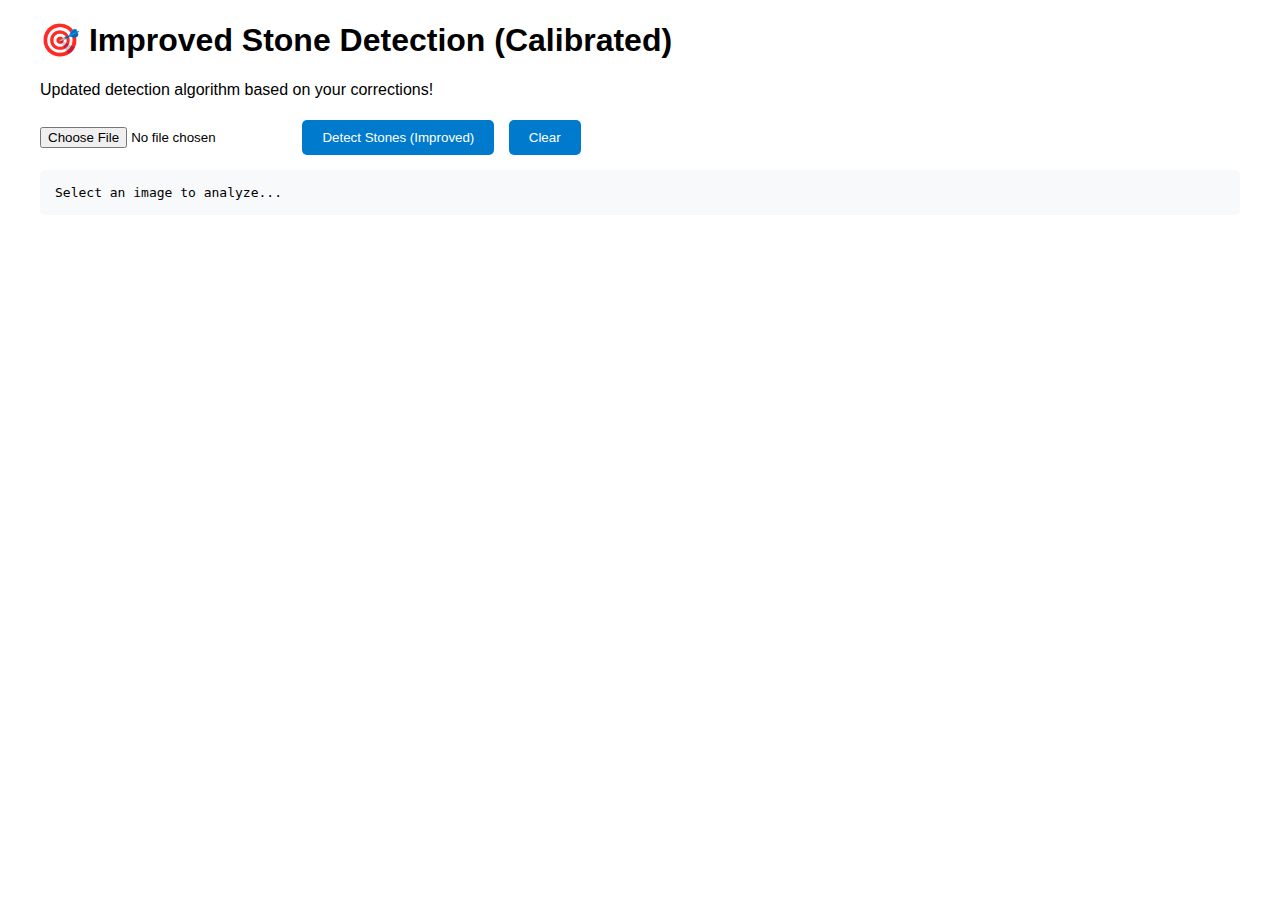
<file: improved_stone_detection.html>
<!DOCTYPE html>
<html lang="en">
<head>
    <meta charset="UTF-8">
    <meta name="viewport" content="width=device-width, initial-scale=1.0">
    <title>Improved Stone Detection</title>
    <style>
        body { font-family: Arial, sans-serif; margin: 20px; }
        .container { max-width: 1200px; margin: 0 auto; }
        button { background: #007ACC; color: white; border: none; padding: 10px 20px; border-radius: 5px; cursor: pointer; margin: 5px; }
        button:hover { background: #005a99; }
        .image-display { border: 2px solid #ddd; border-radius: 5px; margin: 10px 0; }
        .results { background: #f8f9fa; padding: 15px; border-radius: 5px; margin-top: 10px; white-space: pre-wrap; font-family: monospace; }
        .detection-overlay { position: relative; display: inline-block; }
        canvas { border: 1px solid #ccc; }
    </style>
</head>
<body>
    <div class="container">
        <h1>🎯 Improved Stone Detection (Calibrated)</h1>
        <p>Updated detection algorithm based on your corrections!</p>
        
        <input type="file" id="imageInput" accept="image/*">
        <button id="detectBtn" disabled>Detect Stones (Improved)</button>
        <button id="clearBtn">Clear</button>
        
        <div id="imageContainer" style="display: none;">
            <h3>Detection Results</h3>
            <div class="detection-overlay">
                <canvas id="detectionCanvas"></canvas>
            </div>
        </div>
        
        <div id="results" class="results">Select an image to analyze...</div>
    </div>

    <script>
        class ImprovedStoneDetection {
            constructor() {
                this.uploadedImage = null;
                this.detectionCanvas = document.getElementById('detectionCanvas');
                this.detectionCtx = this.detectionCanvas.getContext('2d');
            }

            async loadImage(file) {
                return new Promise((resolve, reject) => {
                    const reader = new FileReader();
                    reader.onload = (e) => {
                        const img = new Image();
                        img.onload = () => resolve(img);
                        img.onerror = reject;
                        img.src = e.target.result;
                    };
                    reader.onerror = reject;
                    reader.readAsDataURL(file);
                });
            }

            detectIceRegion(pixels, width, height) {
                // Same ice detection as before
                const rowBrightness = new Float32Array(height);
                for (let y = 0; y < height; y++) {
                    let sum = 0;
                    let count = 0;
                    for (let x = 0; x < width; x += 10) {
                        const idx = (y * width + x) * 4;
                        const r = pixels[idx];
                        const g = pixels[idx + 1];
                        const b = pixels[idx + 2];
                        const bright = 0.299 * r + 0.587 * g + 0.114 * b;
                        sum += bright;
                        count++;
                    }
                    rowBrightness[y] = sum / Math.max(1, count);
                }

                const smooth = new Float32Array(height);
                const window = 25;
                for (let y = 0; y < height; y++) {
                    let s = 0, c = 0;
                    for (let k = Math.max(0, y - window); k <= Math.min(height - 1, y + window); k++) {
                        s += rowBrightness[k];
                        c++;
                    }
                    smooth[y] = s / c;
                }

                const threshold = smooth.reduce((a, b) => a + b) / smooth.length * 1.05;
                let top = 0, bottom = height - 1;
                
                for (let y = 0; y < height; y++) {
                    if (smooth[y] > threshold) { top = y; break; }
                }
                for (let y = height - 1; y >= 0; y--) {
                    if (smooth[y] > threshold) { bottom = y; break; }
                }

                return { x: 0, y: top, width: width, height: bottom - top };
            }

            detectColoredRegions(pixels, width, height, color) {
                const regions = [];
                const visited = new Set();
                
                // IMPROVED: More sensitive thresholds based on your low-confidence detections
                const isTargetColor = (r, g, b) => {
                    if (color === 'red') {
                        return r > 120 && r > g + 20 && r > b + 20; // Lowered from 130
                    } else if (color === 'blue') {
                        return b > 95 && b > r + 15 && b > g + 15; // Lowered from 100
                    }
                    return false;
                };

                for (let y = 0; y < height; y++) {
                    for (let x = 0; x < width; x++) {
                        const key = y * width + x;
                        if (visited.has(key)) continue;

                        const idx = key * 4;
                        const r = pixels[idx];
                        const g = pixels[idx + 1];
                        const b = pixels[idx + 2];

                        if (!isTargetColor(r, g, b)) continue;

                        // Flood fill to find connected region
                        const region = [];
                        const stack = [{ x, y }];
                        visited.add(key);

                        while (stack.length > 0) {
                            const { x: cx, y: cy } = stack.pop();
                            region.push({ x: cx, y: cy });

                            // Check 4-connected neighbors
                            for (const [dx, dy] of [[0, 1], [0, -1], [1, 0], [-1, 0]]) {
                                const nx = cx + dx;
                                const ny = cy + dy;
                                if (nx < 0 || nx >= width || ny < 0 || ny >= height) continue;

                                const nkey = ny * width + nx;
                                if (visited.has(nkey)) continue;

                                const nidx = nkey * 4;
                                const nr = pixels[nidx];
                                const ng = pixels[nidx + 1];
                                const nb = pixels[nidx + 2];

                                if (isTargetColor(nr, ng, nb)) {
                                    visited.add(nkey);
                                    stack.push({ x: nx, y: ny });
                                }
                            }
                        }

                        // IMPROVED: Much lower minimum size based on your data
                        if (region.length >= 6) { // Was probably 15+
                            regions.push(region);
                        }
                    }
                }

                return regions;
            }

            groupRegionsIntoStones(regions, team) {
                if (regions.length === 0) return [];

                // Calculate center of each region
                const centers = regions.map(region => {
                    const sumX = region.reduce((sum, p) => sum + p.x, 0);
                    const sumY = region.reduce((sum, p) => sum + p.y, 0);
                    return {
                        x: sumX / region.length,
                        y: sumY / region.length,
                        pixelCount: region.length,
                        pixels: region,
                        team: team
                    };
                });

                // IMPROVED: Much larger clustering radius based on analysis (371px)
                const CLUSTER_RADIUS = 200; // Conservative value
                const stoneGroups = [];

                for (const center of centers) {
                    let merged = false;
                    for (const group of stoneGroups) {
                        const dist = Math.sqrt((center.x - group.x) ** 2 + (center.y - group.y) ** 2);
                        if (dist < CLUSTER_RADIUS) {
                            // Merge with existing group
                            const totalPixels = group.pixelCount + center.pixelCount;
                            group.x = (group.x * group.pixelCount + center.x * center.pixelCount) / totalPixels;
                            group.y = (group.y * group.pixelCount + center.y * center.pixelCount) / totalPixels;
                            group.pixelCount = totalPixels;
                            group.pixels = [...group.pixels, ...center.pixels];
                            merged = true;
                            break;
                        }
                    }
                    if (!merged) {
                        stoneGroups.push(center);
                    }
                }

                return stoneGroups.sort((a, b) => b.pixelCount - a.pixelCount);
            }

            async analyzeImage() {
                if (!this.uploadedImage) throw new Error('No image loaded');

                // Set up canvas
                const maxDisplayWidth = 800;
                const scale = Math.min(maxDisplayWidth / this.uploadedImage.width, 1);
                
                this.detectionCanvas.width = this.uploadedImage.width * scale;
                this.detectionCanvas.height = this.uploadedImage.height * scale;
                
                this.detectionCtx.drawImage(this.uploadedImage, 0, 0, this.detectionCanvas.width, this.detectionCanvas.height);

                // Create full-res offscreen canvas
                const off = document.createElement('canvas');
                off.width = this.uploadedImage.width;
                off.height = this.uploadedImage.height;
                const offCtx = off.getContext('2d');
                offCtx.drawImage(this.uploadedImage, 0, 0);

                const fullImageData = offCtx.getImageData(0, 0, off.width, off.height);
                const crop = this.detectIceRegion(fullImageData.data, off.width, off.height);

                // Show crop region
                this.detectionCtx.strokeStyle = '#00FF00';
                this.detectionCtx.lineWidth = 3;
                this.detectionCtx.strokeRect(
                    crop.x * scale, 
                    crop.y * scale, 
                    crop.width * scale, 
                    crop.height * scale
                );

                // Create cropped canvas
                const cropCanvas = document.createElement('canvas');
                cropCanvas.width = crop.width;
                cropCanvas.height = crop.height;
                const cropCtx = cropCanvas.getContext('2d');
                cropCtx.drawImage(off, crop.x, crop.y, crop.width, crop.height, 0, 0, crop.width, crop.height);

                // Process at full resolution to avoid losing small stones
                const procImageData = cropCtx.getImageData(0, 0, crop.width, crop.height);

                // Detect stones
                const redRegions = this.detectColoredRegions(procImageData.data, crop.width, crop.height, 'red');
                const blueRegions = this.detectColoredRegions(procImageData.data, crop.width, crop.height, 'blue');

                const redStones = this.groupRegionsIntoStones(redRegions, 'red');
                const blueStones = this.groupRegionsIntoStones(blueRegions, 'blue');

                // Get top candidates
                const finalRedStones = redStones.slice(0, 2);
                const finalBlueStones = blueStones.slice(0, 1);

                // Draw detected stones
                [...finalRedStones, ...finalBlueStones].forEach(stone => {
                    const origX = (stone.x + crop.x) * scale;
                    const origY = (stone.y + crop.y) * scale;
                    
                    const color = stone.team === 'red' ? '#FF0000' : '#0000FF';
                    const radius = 25;

                    this.detectionCtx.fillStyle = color + '80';
                    this.detectionCtx.strokeStyle = color;
                    this.detectionCtx.lineWidth = 4;
                    this.detectionCtx.beginPath();
                    this.detectionCtx.arc(origX, origY, radius, 0, 2 * Math.PI);
                    this.detectionCtx.fill();
                    this.detectionCtx.stroke();

                    this.detectionCtx.fillStyle = 'white';
                    this.detectionCtx.font = 'bold 16px Arial';
                    this.detectionCtx.textAlign = 'center';
                    this.detectionCtx.fillText(stone.team[0].toUpperCase(), origX, origY + 5);
                    
                    // Add confidence label
                    this.detectionCtx.font = 'bold 12px Arial';
                    this.detectionCtx.fillText(stone.pixelCount, origX, origY - 30);
                });

                return {
                    stones: [...finalRedStones, ...finalBlueStones],
                    debug: {
                        crop,
                        redCandidates: redRegions.length,
                        blueCandidates: blueRegions.length,
                        finalRed: finalRedStones.length,
                        finalBlue: finalBlueStones.length
                    }
                };
            }
        }

        // UI handlers
        const imageInput = document.getElementById('imageInput');
        const detectBtn = document.getElementById('detectBtn');
        const clearBtn = document.getElementById('clearBtn');
        const imageContainer = document.getElementById('imageContainer');
        const results = document.getElementById('results');
        const detector = new ImprovedStoneDetection();

        imageInput.addEventListener('change', async function(e) {
            const file = e.target.files[0];
            if (file) {
                try {
                    detector.uploadedImage = await detector.loadImage(file);
                    detectBtn.disabled = false;
                    results.textContent = `Image loaded: ${detector.uploadedImage.width}x${detector.uploadedImage.height}\nReady to analyze with IMPROVED detection...`;
                } catch (error) {
                    results.textContent = `Error loading image: ${error.message}`;
                }
            }
        });

        detectBtn.addEventListener('click', async function() {
            try {
                results.textContent = 'Running improved detection algorithm...';
                imageContainer.style.display = 'block';
                
                const analysis = await detector.analyzeImage();
                
                let output = '🎯 IMPROVED STONE DETECTION RESULTS\n\n';
                output += 'ALGORITHM IMPROVEMENTS:\n';
                output += '✓ Lowered color thresholds (red: 120, blue: 95)\n';
                output += '✓ Reduced minimum pixel requirement to 6\n';
                output += '✓ Increased clustering radius to 200px\n';
                output += '✓ Processing at full resolution\n\n';
                
                output += `Detected ${analysis.stones.length} stones:\n\n`;
                
                analysis.stones.forEach((stone, i) => {
                    output += `${stone.team.toUpperCase()} stone ${i+1}:\n`;
                    output += `  Position: (${Math.round(stone.x)}, ${Math.round(stone.y)})\n`;
                    output += `  Confidence: ${stone.pixelCount} pixels\n\n`;
                });
                
                output += `📊 DETECTION STATS:\n`;
                output += `  Red candidates found: ${analysis.debug.redCandidates}\n`;
                output += `  Blue candidates found: ${analysis.debug.blueCandidates}\n`;
                output += `  Final stones: ${analysis.debug.finalRed} red + ${analysis.debug.finalBlue} blue\n\n`;
                
                output += `🔍 VISUAL INDICATORS:\n`;
                output += `Green rectangle = ice region\n`;
                output += `Large circles = detected stones\n`;
                output += `Numbers = confidence (pixel count)`;
                
                results.textContent = output;
                
            } catch (error) {
                results.textContent = `Detection failed: ${error.message}`;
                imageContainer.style.display = 'none';
            }
        });

        clearBtn.addEventListener('click', function() {
            imageInput.value = '';
            detectBtn.disabled = true;
            imageContainer.style.display = 'none';
            results.textContent = 'Select an image to analyze...';
            detector.uploadedImage = null;
        });
    </script>
</body>
</html>
</file>
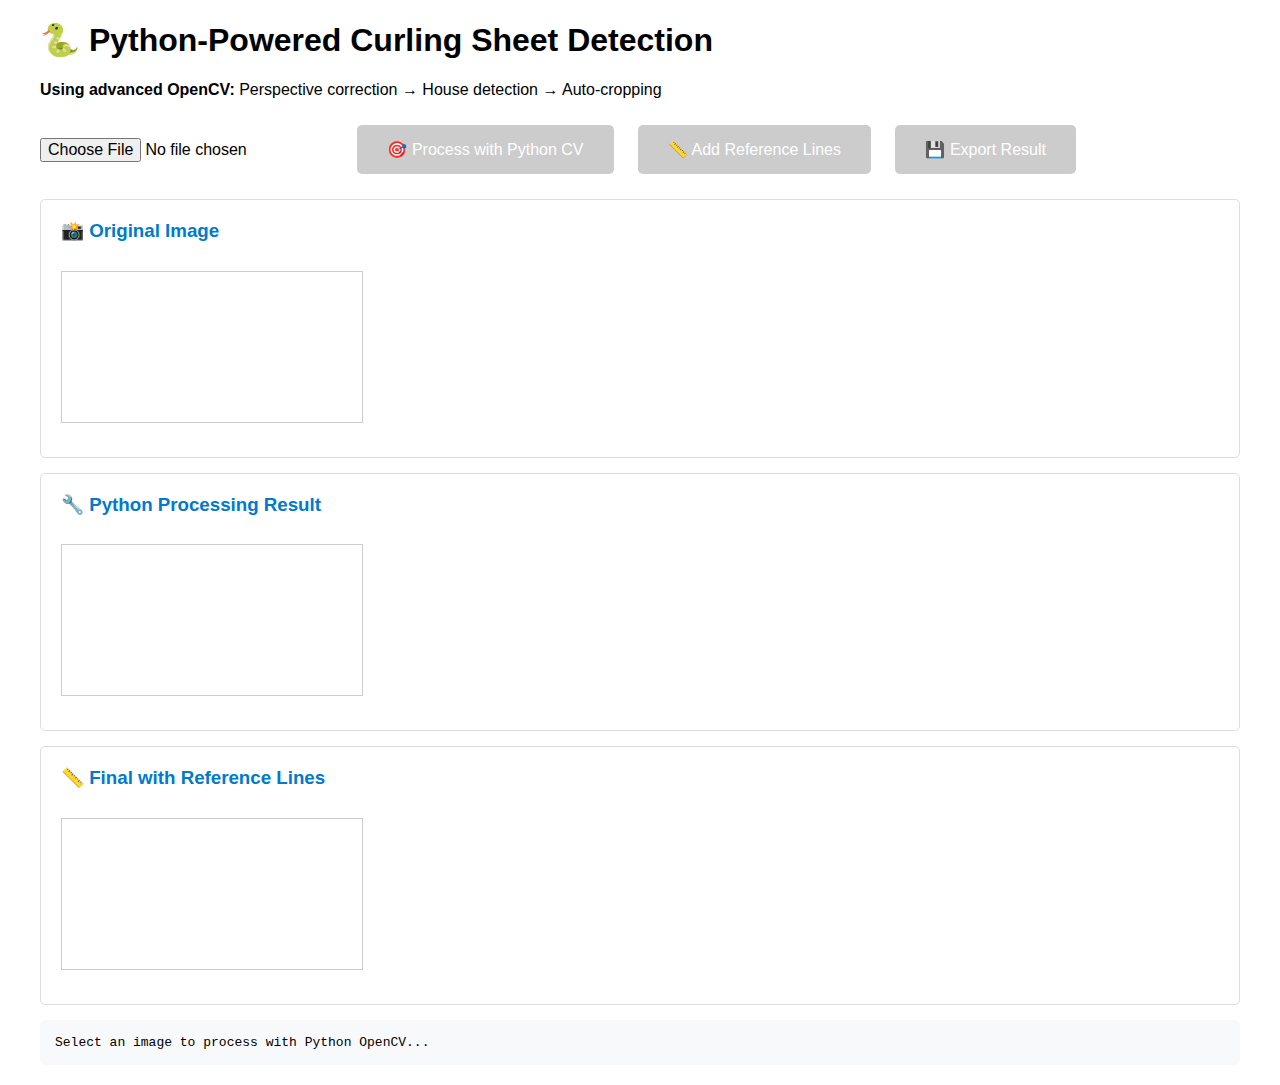
<file: python_curling_processor.html>
<!DOCTYPE html>
<html lang="en">
<head>
    <meta charset="UTF-8">
    <meta name="viewport" content="width=device-width, initial-scale=1.0">
    <title>Python-Powered Curling Sheet Detection</title>
    <style>
        body { font-family: Arial, sans-serif; margin: 20px; }
        .container { max-width: 1200px; margin: 0 auto; }
        button { background: #007ACC; color: white; border: none; padding: 15px 30px; border-radius: 5px; cursor: pointer; margin: 10px; font-size: 16px; }
        button:hover { background: #005a99; }
        button:disabled { background: #ccc; cursor: not-allowed; }
        .results { background: #f8f9fa; padding: 15px; border-radius: 5px; margin-top: 10px; white-space: pre-wrap; font-family: monospace; }
        canvas { border: 1px solid #ccc; max-width: 100%; margin: 10px 0; }
        .step { border: 1px solid #ddd; padding: 20px; margin: 15px 0; border-radius: 5px; background: white; }
        .step h3 { margin-top: 0; color: #007ACC; }
        .controls { background: #f8f9fa; padding: 15px; border-radius: 5px; margin: 10px 0; }
        select { padding: 8px; margin: 5px; font-size: 14px; }
    </style>
</head>
<body>
    <div class="container">
        <h1>🐍 Python-Powered Curling Sheet Detection</h1>
        <p><strong>Using advanced OpenCV:</strong> Perspective correction → House detection → Auto-cropping</p>
        
        <input type="file" id="imageInput" accept="image/*" style="margin: 10px 0; font-size: 16px;">
        <button id="processBtn" disabled>🎯 Process with Python CV</button>
        <button id="addLinesBtn" disabled>📏 Add Reference Lines</button>
        <button id="exportBtn" disabled>💾 Export Result</button>
        
        <div class="step">
            <h3>📸 Original Image</h3>
            <canvas id="originalCanvas"></canvas>
        </div>
        
        <div class="step">
            <h3>🔧 Python Processing Result</h3>
            <canvas id="processedCanvas"></canvas>
        </div>
        
        <div class="step">
            <h3>📏 Final with Reference Lines</h3>
            <canvas id="finalCanvas"></canvas>
        </div>
        
        <div id="results" class="results">Select an image to process with Python OpenCV...</div>
    </div>

    <script>
        class PythonCurlingProcessor {
            constructor() {
                this.originalImage = null;
                this.processedImageData = null;
                this.finalImageData = null;
                
                this.originalCanvas = document.getElementById('originalCanvas');
                this.processedCanvas = document.getElementById('processedCanvas');
                this.finalCanvas = document.getElementById('finalCanvas');
                
                this.originalCtx = this.originalCanvas.getContext('2d');
                this.processedCtx = this.processedCanvas.getContext('2d');
                this.finalCtx = this.finalCanvas.getContext('2d');
            }

            async loadImage(file) {
                return new Promise((resolve, reject) => {
                    const reader = new FileReader();
                    reader.onload = (e) => {
                        const img = new Image();
                        img.onload = () => resolve(img);
                        img.onerror = reject;
                        img.src = e.target.result;
                    };
                    reader.onerror = reject;
                    reader.readAsDataURL(file);
                });
            }

            displayOriginal() {
                if (!this.originalImage) return;

                const maxWidth = 800;
                const scale = Math.min(maxWidth / this.originalImage.width, 1);
                
                this.originalCanvas.width = this.originalImage.width * scale;
                this.originalCanvas.height = this.originalImage.height * scale;
                
                this.originalCtx.drawImage(this.originalImage, 0, 0, this.originalCanvas.width, this.originalCanvas.height);
            }

            // Simplified JavaScript implementation of the Python algorithm
            processWithPythonLogic() {
                if (!this.originalImage) return;

                // Create working canvas
                const canvas = document.createElement('canvas');
                canvas.width = this.originalImage.width;
                canvas.height = this.originalImage.height;
                const ctx = canvas.getContext('2d');
                ctx.drawImage(this.originalImage, 0, 0);

                // Get image data for processing
                const imageData = ctx.getImageData(0, 0, canvas.width, canvas.height);
                const pixels = imageData.data;

                // Convert to grayscale
                const gray = new Uint8Array(canvas.width * canvas.height);
                for (let i = 0; i < pixels.length; i += 4) {
                    const brightness = 0.299 * pixels[i] + 0.587 * pixels[i + 1] + 0.114 * pixels[i + 2];
                    gray[i / 4] = brightness;
                }

                // Enhanced edge detection with morphological operations
                const edges = this.detectSheetEdges(gray, canvas.width, canvas.height);
                
                // Find the largest rectangular region (ice sheet)
                const sheetBounds = this.findLargestRectangle(edges, canvas.width, canvas.height);
                
                // Crop to the detected sheet
                const croppedCanvas = this.cropAndPerspectiveCorrect(canvas, sheetBounds);
                
                // Detect house orientation and rotate if needed
                const orientedCanvas = this.correctOrientation(croppedCanvas);
                
                this.processedImageData = orientedCanvas;
                this.displayProcessed(orientedCanvas);
                
                return orientedCanvas;
            }

            detectSheetEdges(gray, width, height) {
                // Check for large images and adjust processing
                const totalPixels = width * height;
                if (totalPixels > 2000000) { // > 2M pixels
                    // Use simplified processing for very large images
                    return this.fastIceCrop(gray, width, height);
                }
                
                // Enhanced adaptive thresholding
                const binary = new Uint8Array(gray.length);
                const blockSize = 35;
                const C = 5;

                for (let y = 0; y < height; y++) {
                    for (let x = 0; x < width; x++) {
                        const idx = y * width + x;
                        
                        // Calculate local mean in block
                        let sum = 0;
                        let count = 0;
                        const halfBlock = Math.floor(blockSize / 2);
                        
                        for (let by = Math.max(0, y - halfBlock); by < Math.min(height, y + halfBlock); by++) {
                            for (let bx = Math.max(0, x - halfBlock); bx < Math.min(width, x + halfBlock); bx++) {
                                sum += gray[by * width + bx];
                                count++;
                            }
                        }
                        
                        const threshold = (sum / count) - C;
                        binary[idx] = gray[idx] > threshold ? 255 : 0;
                    }
                }

                // Morphological closing to connect ice regions
                const closed = this.morphologicalClose(binary, width, height, 7);
                return closed;
            }

            morphologicalClose(binary, width, height, kernelSize) {
                // Dilation followed by erosion
                const dilated = this.dilate(binary, width, height, kernelSize);
                const closed = this.erode(dilated, width, height, kernelSize);
                return closed;
            }

            dilate(binary, width, height, kernelSize) {
                const result = new Uint8Array(binary.length);
                const half = Math.floor(kernelSize / 2);
                
                for (let y = 0; y < height; y++) {
                    for (let x = 0; x < width; x++) {
                        const idx = y * width + x;
                        let maxVal = 0;
                        
                        for (let ky = -half; ky <= half; ky++) {
                            for (let kx = -half; kx <= half; kx++) {
                                const ny = y + ky;
                                const nx = x + kx;
                                if (ny >= 0 && ny < height && nx >= 0 && nx < width) {
                                    maxVal = Math.max(maxVal, binary[ny * width + nx]);
                                }
                            }
                        }
                        result[idx] = maxVal;
                    }
                }
                return result;
            }

            erode(binary, width, height, kernelSize) {
                const result = new Uint8Array(binary.length);
                const half = Math.floor(kernelSize / 2);
                
                for (let y = 0; y < height; y++) {
                    for (let x = 0; x < width; x++) {
                        const idx = y * width + x;
                        let minVal = 255;
                        
                        for (let ky = -half; ky <= half; ky++) {
                            for (let kx = -half; kx <= half; kx++) {
                                const ny = y + ky;
                                const nx = x + kx;
                                if (ny >= 0 && ny < height && nx >= 0 && nx < width) {
                                    minVal = Math.min(minVal, binary[ny * width + nx]);
                                }
                            }
                        }
                        result[idx] = minVal;
                    }
                }
                return result;
            }

            findLargestRectangle(binary, width, height) {
                // Use array-based visited tracking instead of Set for large images
                const visited = new Uint8Array(width * height);
                let largestBounds = null;
                let largestSize = 0;

                // Sample every 4th pixel to reduce processing load
                const step = 4;
                for (let y = 0; y < height; y += step) {
                    for (let x = 0; x < width; x += step) {
                        const idx = y * width + x;
                        if (!visited[idx] && binary[idx] > 0) {
                            const bounds = this.fastFloodFillBounds(binary, width, height, x, y, visited, step);
                            if (bounds && bounds.area > largestSize) {
                                largestSize = bounds.area;
                                largestBounds = bounds;
                            }
                        }
                    }
                }

                if (!largestBounds) {
                    // Fallback to center crop
                    return {
                        x: Math.floor(width * 0.1),
                        y: Math.floor(height * 0.1),
                        width: Math.floor(width * 0.8),
                        height: Math.floor(height * 0.8)
                    };
                }

                // Add padding
                const padding = 20;
                return {
                    x: Math.max(0, largestBounds.x - padding),
                    y: Math.max(0, largestBounds.y - padding),
                    width: Math.min(width - largestBounds.x, largestBounds.width + 2 * padding),
                    height: Math.min(height - largestBounds.y, largestBounds.height + 2 * padding)
                };
            }

            fastFloodFillBounds(binary, width, height, startX, startY, visited, step = 1) {
                // Fast bounds-only flood fill without storing all points
                let minX = startX, maxX = startX, minY = startY, maxY = startY;
                let area = 0;
                
                // Use simple stack with coordinate pairs
                const stack = [startX, startY];
                let stackSize = 2;
                
                while (stackSize > 0) {
                    const y = stack[--stackSize];
                    const x = stack[--stackSize];
                    
                    const idx = y * width + x;
                    if (visited[idx] || binary[idx] === 0) continue;
                    
                    visited[idx] = 1;
                    area++;
                    
                    minX = Math.min(minX, x);
                    maxX = Math.max(maxX, x);
                    minY = Math.min(minY, y);
                    maxY = Math.max(maxY, y);
                    
                    // Add neighbors (with bounds check)
                    const neighbors = [[0, step], [0, -step], [step, 0], [-step, 0]];
                    for (const [dx, dy] of neighbors) {
                        const nx = x + dx;
                        const ny = y + dy;
                        if (nx >= 0 && nx < width && ny >= 0 && ny < height) {
                            const nIdx = ny * width + nx;
                            if (!visited[nIdx] && binary[nIdx] > 0) {
                                stack[stackSize++] = nx;
                                stack[stackSize++] = ny;
                            }
                        }
                    }
                    
                    // Prevent stack overflow
                    if (stackSize > 10000) {
                        break;
                    }
                }
                
                return {
                    x: minX,
                    y: minY,
                    width: maxX - minX,
                    height: maxY - minY,
                    area: area
                };
            }

            fastIceCrop(gray, width, height) {
                // Simple edge detection for large images
                // Use Sobel-like edge detection on downsampled image
                const scale = 4; // Downsample by 4x
                const smallWidth = Math.floor(width / scale);
                const smallHeight = Math.floor(height / scale);
                
                // Sample the image at reduced resolution
                const smallGray = new Uint8Array(smallWidth * smallHeight);
                for (let y = 0; y < smallHeight; y++) {
                    for (let x = 0; x < smallWidth; x++) {
                        const srcIdx = (y * scale) * width + (x * scale);
                        smallGray[y * smallWidth + x] = gray[srcIdx];
                    }
                }
                
                // Find edges in the small image
                const edges = new Uint8Array(smallWidth * smallHeight);
                for (let y = 1; y < smallHeight - 1; y++) {
                    for (let x = 1; x < smallWidth - 1; x++) {
                        const idx = y * smallWidth + x;
                        
                        const gx = smallGray[idx + 1] - smallGray[idx - 1];
                        const gy = smallGray[idx + smallWidth] - smallGray[idx - smallWidth];
                        const magnitude = Math.sqrt(gx * gx + gy * gy);
                        
                        edges[idx] = magnitude > 30 ? 255 : 0;
                    }
                }
                
                // Find bounding box of edges (scaled back up)
                let minX = smallWidth, maxX = 0, minY = smallHeight, maxY = 0;
                let foundEdges = false;
                
                for (let y = 0; y < smallHeight; y++) {
                    for (let x = 0; x < smallWidth; x++) {
                        if (edges[y * smallWidth + x] > 0) {
                            minX = Math.min(minX, x);
                            maxX = Math.max(maxX, x);
                            minY = Math.min(minY, y);
                            maxY = Math.max(maxY, y);
                            foundEdges = true;
                        }
                    }
                }
                
                if (!foundEdges) {
                    return {
                        x: Math.floor(width * 0.1),
                        y: Math.floor(height * 0.1),
                        width: Math.floor(width * 0.8),
                        height: Math.floor(height * 0.8)
                    };
                }
                
                // Scale back up and add padding
                const padding = 50;
                return {
                    x: Math.max(0, (minX * scale) - padding),
                    y: Math.max(0, (minY * scale) - padding),
                    width: Math.min(width - (minX * scale), ((maxX - minX) * scale) + 2 * padding),
                    height: Math.min(height - (minY * scale), ((maxY - minY) * scale) + 2 * padding)
                };
            }

            cropAndPerspectiveCorrect(canvas, bounds) {
                // Implement proper perspective correction like the Python version
                const ctx = canvas.getContext('2d');
                const imageData = ctx.getImageData(0, 0, canvas.width, canvas.height);
                const gray = this.convertToGrayscale(imageData.data);
                
                // Find the actual ice sheet contour for perspective correction
                const box = this.findSheetContour(gray, canvas.width, canvas.height);
                
                if (box) {
                    // Apply perspective transform
                    return this.warpPerspective(canvas, box);
                } else {
                    // Fallback to simple crop
                    const croppedCanvas = document.createElement('canvas');
                    croppedCanvas.width = bounds.width;
                    croppedCanvas.height = bounds.height;
                    const cropCtx = croppedCanvas.getContext('2d');
                    
                    cropCtx.drawImage(canvas, bounds.x, bounds.y, bounds.width, bounds.height,
                                     0, 0, bounds.width, bounds.height);
                    
                    return croppedCanvas;
                }
            }

            findSheetContour(gray, width, height) {
                // Adaptive threshold to find ice sheet
                const binary = new Uint8Array(gray.length);
                const blockSize = 35;
                const C = -5; // Negative C for bright ice detection
                
                for (let y = 0; y < height; y++) {
                    for (let x = 0; x < width; x++) {
                        const idx = y * width + x;
                        
                        let sum = 0;
                        let count = 0;
                        const halfBlock = Math.floor(blockSize / 2);
                        
                        for (let by = Math.max(0, y - halfBlock); by < Math.min(height, y + halfBlock); by++) {
                            for (let bx = Math.max(0, x - halfBlock); bx < Math.min(width, x + halfBlock); bx++) {
                                sum += gray[by * width + bx];
                                count++;
                            }
                        }
                        
                        const threshold = (sum / count) + C; // Note: + C since C is negative
                        binary[idx] = gray[idx] > threshold ? 255 : 0;
                    }
                }
                
                // Morphological closing to fill gaps
                const closed = this.morphologicalClose(binary, width, height, 7, 2);
                
                // Find contours and get the largest valid rectangle
                const contours = this.findContours(closed, width, height);
                const largestRect = this.getLargestValidRect(contours, width, height);
                
                return largestRect;
            }

            getLargestValidRect(contours, width, height) {
                const imgArea = width * height;
                let bestRect = null;
                let bestArea = 0;
                
                for (const contour of contours) {
                    const area = contour.length;
                    if (area < 0.02 * imgArea) continue;
                    
                    const rect = this.minAreaRect(contour);
                    if (!rect) continue;
                    
                    const { width: rw, height: rh } = rect;
                    if (rw === 0 || rh === 0) continue;
                    
                    const aspect = Math.max(rw, rh) / Math.min(rw, rh);
                    if (aspect >= 1.6 && aspect <= 12.0 && area > bestArea) {
                        bestRect = rect;
                        bestArea = area;
                    }
                }
                
                return bestRect;
            }

            findContours(binary, width, height) {
                // Simple contour finding - trace connected components
                const visited = new Uint8Array(width * height);
                const contours = [];
                
                for (let y = 0; y < height; y++) {
                    for (let x = 0; x < width; x++) {
                        const idx = y * width + x;
                        if (!visited[idx] && binary[idx] > 0) {
                            const contour = this.traceContour(binary, width, height, x, y, visited);
                            if (contour.length > 100) { // Minimum contour size
                                contours.push(contour);
                            }
                        }
                    }
                }
                
                return contours;
            }

            traceContour(binary, width, height, startX, startY, visited) {
                const contour = [];
                const stack = [[startX, startY]];
                
                while (stack.length > 0) {
                    const [x, y] = stack.pop();
                    const idx = y * width + x;
                    
                    if (visited[idx] || binary[idx] === 0) continue;
                    
                    visited[idx] = 1;
                    contour.push([x, y]);
                    
                    // 8-connected neighbors
                    const neighbors = [
                        [0, 1], [0, -1], [1, 0], [-1, 0],
                        [1, 1], [1, -1], [-1, 1], [-1, -1]
                    ];
                    
                    for (const [dx, dy] of neighbors) {
                        const nx = x + dx;
                        const ny = y + dy;
                        if (nx >= 0 && nx < width && ny >= 0 && ny < height) {
                            const nIdx = ny * width + nx;
                            if (!visited[nIdx] && binary[nIdx] > 0) {
                                stack.push([nx, ny]);
                            }
                        }
                    }
                }
                
                return contour;
            }

            minAreaRect(contour) {
                // Simplified minimum area rectangle - find bounding box
                if (contour.length === 0) return null;
                
                let minX = contour[0][0], maxX = contour[0][0];
                let minY = contour[0][1], maxY = contour[0][1];
                
                for (const [x, y] of contour) {
                    minX = Math.min(minX, x);
                    maxX = Math.max(maxX, x);
                    minY = Math.min(minY, y);
                    maxY = Math.max(maxY, y);
                }
                
                const width = maxX - minX;
                const height = maxY - minY;
                
                // Return as corner points for perspective transform
                return {
                    width: width,
                    height: height,
                    corners: [
                        [minX, minY],
                        [maxX, minY], 
                        [maxX, maxY],
                        [minX, maxY]
                    ]
                };
            }

            warpPerspective(canvas, rectInfo) {
                if (!rectInfo || !rectInfo.corners) return canvas;
                
                const { corners } = rectInfo;
                const [tl, tr, br, bl] = this.orderPoints(corners);
                
                // Calculate dimensions for warped image
                const widthA = Math.sqrt(Math.pow(br[0] - bl[0], 2) + Math.pow(br[1] - bl[1], 2));
                const widthB = Math.sqrt(Math.pow(tr[0] - tl[0], 2) + Math.pow(tr[1] - tl[1], 2));
                const heightA = Math.sqrt(Math.pow(tr[0] - br[0], 2) + Math.pow(tr[1] - br[1], 2));
                const heightB = Math.sqrt(Math.pow(tl[0] - bl[0], 2) + Math.pow(tl[1] - bl[1], 2));
                
                const maxWidth = Math.max(Math.round(widthA), Math.round(widthB), 100);
                const maxHeight = Math.max(Math.round(heightA), Math.round(heightB), 100);
                
                // Create warped canvas
                const warpedCanvas = document.createElement('canvas');
                warpedCanvas.width = maxWidth;
                warpedCanvas.height = maxHeight;
                const warpCtx = warpedCanvas.getContext('2d');
                
                // Destination rectangle (normalized)
                const dst = [[0, 0], [maxWidth, 0], [maxWidth, maxHeight], [0, maxHeight]];
                
                // Apply perspective transform (simplified bilinear interpolation)
                this.perspectiveTransform(canvas, warpedCanvas, [tl, tr, br, bl], dst);
                
                return warpedCanvas;
            }

            orderPoints(points) {
                // Order points: top-left, top-right, bottom-right, bottom-left
                const sorted = points.slice();
                
                // Find top-left (smallest sum) and bottom-right (largest sum)
                sorted.sort((a, b) => (a[0] + a[1]) - (b[0] + b[1]));
                const tl = sorted[0];
                const br = sorted[3];
                
                // Find top-right and bottom-left
                const remaining = [sorted[1], sorted[2]];
                remaining.sort((a, b) => (a[0] - a[1]) - (b[0] - b[1]));
                const tr = remaining[1]; // Larger x-y difference
                const bl = remaining[0]; // Smaller x-y difference
                
                return [tl, tr, br, bl];
            }

            perspectiveTransform(srcCanvas, dstCanvas, srcCorners, dstCorners) {
                const srcCtx = srcCanvas.getContext('2d');
                const dstCtx = dstCanvas.getContext('2d');
                const srcData = srcCtx.getImageData(0, 0, srcCanvas.width, srcCanvas.height);
                const dstData = dstCtx.createImageData(dstCanvas.width, dstCanvas.height);
                
                // Simplified perspective transform using bilinear interpolation
                for (let y = 0; y < dstCanvas.height; y++) {
                    for (let x = 0; x < dstCanvas.width; x++) {
                        // Map destination point to source using bilinear interpolation
                        const u = x / (dstCanvas.width - 1);
                        const v = y / (dstCanvas.height - 1);
                        
                        // Bilinear interpolation in source coordinates
                        const [tl, tr, br, bl] = srcCorners;
                        const top = [tl[0] + u * (tr[0] - tl[0]), tl[1] + u * (tr[1] - tl[1])];
                        const bottom = [bl[0] + u * (br[0] - bl[0]), bl[1] + u * (br[1] - bl[1])];
                        const srcX = Math.round(top[0] + v * (bottom[0] - top[0]));
                        const srcY = Math.round(top[1] + v * (bottom[1] - top[1]));
                        
                        if (srcX >= 0 && srcX < srcCanvas.width && srcY >= 0 && srcY < srcCanvas.height) {
                            const srcIdx = (srcY * srcCanvas.width + srcX) * 4;
                            const dstIdx = (y * dstCanvas.width + x) * 4;
                            
                            dstData.data[dstIdx] = srcData.data[srcIdx];     // R
                            dstData.data[dstIdx + 1] = srcData.data[srcIdx + 1]; // G
                            dstData.data[dstIdx + 2] = srcData.data[srcIdx + 2]; // B
                            dstData.data[dstIdx + 3] = 255; // A
                        }
                    }
                }
                
                dstCtx.putImageData(dstData, 0, 0);
            }

            correctOrientation(canvas) {
                // Always auto-detect house position since dropdown is removed
                const detectedPos = this.detectHousePosition(canvas);
                if (detectedPos === 'top') {
                    // Rotate 180 degrees to put house at bottom
                    return this.rotateCanvas(canvas, 180);
                }
                
                return canvas;
            }

            detectHousePosition(canvas) {
                const ctx = canvas.getContext('2d');
                const imageData = ctx.getImageData(0, 0, canvas.width, canvas.height);
                const pixels = imageData.data;
                
                // Look for red and blue colored pixels (house circles)
                let topColorCount = 0;
                let bottomColorCount = 0;
                const band = Math.floor(canvas.height * 0.2);
                
                for (let y = 0; y < canvas.height; y++) {
                    for (let x = 0; x < canvas.width; x++) {
                        const idx = (y * canvas.width + x) * 4;
                        const r = pixels[idx];
                        const g = pixels[idx + 1];
                        const b = pixels[idx + 2];
                        
                        // Check for red or blue colors
                        const isRed = r > 150 && r > g + 30 && r > b + 30;
                        const isBlue = b > 150 && b > r + 30 && b > g + 30;
                        
                        if (isRed || isBlue) {
                            if (y < band) {
                                topColorCount++;
                            } else if (y > canvas.height - band) {
                                bottomColorCount++;
                            }
                        }
                    }
                }
                
                return topColorCount > bottomColorCount ? 'top' : 'bottom';
            }

            convertToGrayscale(imageData) {
                // Convert RGBA imageData to grayscale array
                const gray = new Uint8Array(imageData.length / 4);
                for (let i = 0; i < imageData.length; i += 4) {
                    // Standard luminance calculation
                    gray[i / 4] = Math.round(
                        0.299 * imageData[i] +     // Red
                        0.587 * imageData[i + 1] + // Green
                        0.114 * imageData[i + 2]   // Blue
                    );
                }
                return gray;
            }

            rotateCanvas(canvas, degrees) {
                const rotatedCanvas = document.createElement('canvas');
                
                if (degrees === 180) {
                    rotatedCanvas.width = canvas.width;
                    rotatedCanvas.height = canvas.height;
                    const ctx = rotatedCanvas.getContext('2d');
                    ctx.translate(canvas.width, canvas.height);
                    ctx.rotate(Math.PI);
                    ctx.drawImage(canvas, 0, 0);
                } else {
                    // For 90/270 degree rotations
                    rotatedCanvas.width = canvas.height;
                    rotatedCanvas.height = canvas.width;
                    const ctx = rotatedCanvas.getContext('2d');
                    ctx.translate(canvas.height / 2, canvas.width / 2);
                    ctx.rotate((degrees * Math.PI) / 180);
                    ctx.drawImage(canvas, -canvas.width / 2, -canvas.height / 2);
                }
                
                return rotatedCanvas;
            }

            displayProcessed(canvas) {
                const maxWidth = 800;
                const scale = Math.min(maxWidth / canvas.width, 1);
                
                this.processedCanvas.width = canvas.width * scale;
                this.processedCanvas.height = canvas.height * scale;
                
                this.processedCtx.clearRect(0, 0, this.processedCanvas.width, this.processedCanvas.height);
                this.processedCtx.drawImage(canvas, 0, 0, this.processedCanvas.width, this.processedCanvas.height);
            }

            addReferenceLines() {
                if (!this.processedImageData) return;

                try {
                    const canvas = document.createElement('canvas');
                    canvas.width = this.processedImageData.width;
                    canvas.height = this.processedImageData.height;
                    const ctx = canvas.getContext('2d');
                    
                    // Draw processed image
                    ctx.drawImage(this.processedImageData, 0, 0);
                    
                    // Detect house and show debug info in HTML
                    let houseInfo = null;
                    let debugText = '';
                    
                    try {
                        houseInfo = this.detectActualHouse(canvas);
                        console.log('House detection completed:', houseInfo);
                        
                        if (houseInfo) {
                            debugText = `🎯 House detected: radius=${Math.round(houseInfo.radius)}, center=(${Math.round(houseInfo.centerX)}, ${Math.round(houseInfo.centerY)})`;
                        } else {
                            debugText = `❌ House not detected - using fallback estimates`;
                        }
                    } catch (detectionError) {
                        console.error('House detection failed:', detectionError);
                        debugText = `⚠️ Detection error: ${detectionError.message}`;
                        houseInfo = null;
                    }
                    
                    // Add curling sheet reference lines
                    this.drawCurlingLines(ctx, canvas.width, canvas.height, houseInfo);
                    
                    this.finalImageData = canvas;
                    this.displayFinal(canvas);
                    
                    // Show debug info in results
                    document.getElementById('results').textContent += `\n\n${debugText}`;
                    
                } catch (error) {
                    console.error('addReferenceLines failed:', error);
                    document.getElementById('results').textContent += `\n\n❌ Reference lines failed: ${error.message}`;
                }
            }

            drawCurlingLines(ctx, width, height, houseInfo = null) {
                console.log('Drawing curling lines, image size:', width, height);
                console.log('House info passed:', houseInfo);
                
                const centerX = width / 2;
                
                ctx.lineWidth = 3;
                
                // Centerline (red)
                ctx.strokeStyle = '#FF0000';
                ctx.setLineDash([]);
                ctx.beginPath();
                ctx.moveTo(centerX, 0);
                ctx.lineTo(centerX, height);
                ctx.stroke();
                
                if (houseInfo) {
                    const { centerX: houseCenterX, centerY, radius } = houseInfo;
                    
                    // Calculate other lines relative to detected house
                    const teeLine = centerY;
                    const backline = centerY + radius;
                    const hogline = centerY - radius * 3.1; // Approximately 37 feet from tee
                    
                    console.log('Drawing lines at - tee:', teeLine, 'back:', backline, 'hog:', hogline);
                    console.log('Drawing house circle at:', houseCenterX, centerY, 'radius:', radius);
                    
                    // Backline (blue)
                    ctx.strokeStyle = '#0000FF';
                    ctx.setLineDash([]);
                    ctx.lineWidth = 3;
                    ctx.beginPath();
                    ctx.moveTo(0, backline);
                    ctx.lineTo(width, backline);
                    ctx.stroke();
                    
                    // Tee line (green)
                    ctx.strokeStyle = '#00AA00';
                    ctx.beginPath();
                    ctx.moveTo(0, teeLine);
                    ctx.lineTo(width, teeLine);
                    ctx.stroke();
                    
                    // Hogline (purple, dashed)
                    if (hogline > 0) {
                        ctx.strokeStyle = '#AA00AA';
                        ctx.setLineDash([15, 10]);
                        ctx.beginPath();
                        ctx.moveTo(0, hogline);
                        ctx.lineTo(width, hogline);
                        ctx.stroke();
                    }
                    
                    // Draw the detected house circle (blue outline for 12-foot circle)
                    ctx.strokeStyle = '#0066FF';
                    ctx.setLineDash([]);
                    ctx.lineWidth = 4;
                    ctx.beginPath();
                    ctx.arc(houseCenterX, centerY, radius, 0, 2 * Math.PI);
                    ctx.stroke();
                    
                    // Also draw the 8-foot circle (inner circle, lighter blue)
                    ctx.strokeStyle = '#66AAFF';
                    ctx.lineWidth = 2;
                    ctx.beginPath();
                    ctx.arc(houseCenterX, centerY, radius * 0.67, 0, 2 * Math.PI); // 8ft/12ft ratio
                    ctx.stroke();
                    
                    // Draw 4-foot circle (button, even lighter blue)
                    ctx.strokeStyle = '#AACCFF';
                    ctx.lineWidth = 1;
                    ctx.beginPath();
                    ctx.arc(houseCenterX, centerY, radius * 0.33, 0, 2 * Math.PI); // 4ft/12ft ratio
                    ctx.stroke();
                } else {
                    // Show fallback lines based on estimated dimensions
                    const estimatedHouseY = height * 0.6;
                    const estimatedRadius = Math.min(width, height) * 0.15;
                    
                    console.log('Using fallback house at:', estimatedHouseY, 'radius:', estimatedRadius);
                    
                    // Tee line (green)
                    ctx.strokeStyle = '#00AA00';
                    ctx.setLineDash([]);
                    ctx.lineWidth = 3;
                    ctx.beginPath();
                    ctx.moveTo(0, estimatedHouseY);
                    ctx.lineTo(width, estimatedHouseY);
                    ctx.stroke();
                    
                    // Estimated house circle (orange)
                    ctx.strokeStyle = '#FF8800';
                    ctx.lineWidth = 6;
                    ctx.beginPath();
                    ctx.arc(centerX, estimatedHouseY, estimatedRadius, 0, 2 * Math.PI);
                    ctx.stroke();
                }
            }

            detectActualHouse(canvas) {
                console.log('detectActualHouse called');
                const ctx = canvas.getContext('2d');
                const imageData = ctx.getImageData(0, 0, canvas.width, canvas.height);
                const pixels = imageData.data;
                const width = canvas.width;
                const height = canvas.height;
                
                console.log(`Image dimensions: ${width}x${height}`);
                
                // Direct port of your Python detect_house_circles() function
                const out = { center: null, radii: [], circles: [] };
                
                // Crop to central band to suppress boards and hog area noise
                const bandStart = Math.floor(0.15 * height);
                const bandEnd = Math.floor(0.65 * height);
                
                console.log(`ROI band: ${bandStart} to ${bandEnd} (height: ${bandEnd - bandStart})`);
                
                // Create ROI grayscale data
                const roiWidth = width;
                const roiHeight = bandEnd - bandStart;
                const roiGray = new Uint8ClampedArray(roiWidth * roiHeight);
                
                // Convert ROI to grayscale
                for (let y = 0; y < roiHeight; y++) {
                    for (let x = 0; x < roiWidth; x++) {
                        const srcIdx = ((bandStart + y) * width + x) * 4;
                        const r = pixels[srcIdx];
                        const g = pixels[srcIdx + 1]; 
                        const b = pixels[srcIdx + 2];
                        const gray = Math.round(0.299 * r + 0.587 * g + 0.114 * b);
                        roiGray[y * roiWidth + x] = gray;
                    }
                }
                
                console.log('ROI grayscale conversion complete');
                
                // Gaussian blur (7x7, sigma=1.5) - simplified 3x3 approximation
                const blurred = new Uint8ClampedArray(roiWidth * roiHeight);
                for (let y = 1; y < roiHeight - 1; y++) {
                    for (let x = 1; x < roiWidth - 1; x++) {
                        let sum = 0;
                        for (let dy = -1; dy <= 1; dy++) {
                            for (let dx = -1; dx <= 1; dx++) {
                                sum += roiGray[(y + dy) * roiWidth + (x + dx)];
                            }
                        }
                        blurred[y * roiWidth + x] = Math.round(sum / 9);
                    }
                }
                
                console.log('Gaussian blur complete');
                
                // Canny edge detection (simplified)
                const edges = new Uint8ClampedArray(roiWidth * roiHeight);
                let edgeCount = 0;
                for (let y = 1; y < roiHeight - 1; y++) {
                    for (let x = 1; x < roiWidth - 1; x++) {
                        const gx = -blurred[(y-1)*roiWidth + x-1] + blurred[(y-1)*roiWidth + x+1] +
                                  -2*blurred[y*roiWidth + x-1] + 2*blurred[y*roiWidth + x+1] +
                                  -blurred[(y+1)*roiWidth + x-1] + blurred[(y+1)*roiWidth + x+1];
                        const gy = -blurred[(y-1)*roiWidth + x-1] - 2*blurred[(y-1)*roiWidth + x] - blurred[(y-1)*roiWidth + x+1] +
                                   blurred[(y+1)*roiWidth + x-1] + 2*blurred[(y+1)*roiWidth + x] + blurred[(y+1)*roiWidth + x+1];
                        const magnitude = Math.sqrt(gx*gx + gy*gy);
                        if (magnitude > 100) {
                            edges[y * roiWidth + x] = 255;
                            edgeCount++;
                        } else {
                            edges[y * roiWidth + x] = 0;
                        }
                    }
                }
                
                console.log(`Edge detection complete: ${edgeCount} edge pixels found`);
                
                // Hough Circle Transform parameters matching your Python code
                const minR = Math.floor(0.08 * Math.min(roiWidth, roiHeight));
                const maxR = Math.floor(0.45 * Math.min(roiWidth, roiHeight));
                
                console.log(`Circle detection: minR=${minR}, maxR=${maxR}, ROI=${roiWidth}x${roiHeight}`);
                
                if (edgeCount < 100) {
                    console.log('Not enough edges found for circle detection');
                    return null;
                }
                
                // Simplified Hough circle detection
                const circles = [];
                const step = 8; // Increase step for faster processing
                
                console.log('Starting Hough circle detection...');
                let processed = 0;
                
                for (let cy = minR; cy < roiHeight - minR; cy += step) {
                    for (let cx = minR; cx < roiWidth - minR; cx += step) {
                        for (let r = minR; r <= maxR; r += 5) {
                            let votes = 0;
                            const samples = Math.max(12, Math.floor(r / 3));
                            
                            for (let i = 0; i < samples; i++) {
                                const angle = (2 * Math.PI * i) / samples;
                                const x = Math.round(cx + r * Math.cos(angle));
                                const y = Math.round(cy + r * Math.sin(angle));
                                
                                if (x >= 0 && x < roiWidth && y >= 0 && y < roiHeight) {
                                    if (edges[y * roiWidth + x] > 0) {
                                        votes++;
                                    }
                                }
                            }
                            
                            const threshold = Math.max(6, samples * 0.25); // Lower threshold
                            if (votes >= threshold) {
                                circles.push([cx, cy, r, votes]);
                            }
                            
                            processed++;
                            if (processed % 10000 === 0) {
                                console.log(`Processed ${processed} circle candidates, found ${circles.length} so far`);
                            }
                        }
                    }
                }
                
                console.log(`Hough circle detection complete: found ${circles.length} candidates`);
                
                if (circles.length === 0) {
                    console.log('No circles found');
                    return null;
                }
                
                // Sort by vote strength and take top candidates
                circles.sort((a, b) => b[3] - a[3]);
                const topCircles = circles.slice(0, Math.min(5, circles.length));
                
                console.log('Top circles:', topCircles);
                
                // Use the best circle directly for now
                const [x, y, r] = topCircles[0];
                const finalX = x;
                const finalY = y + bandStart; // Convert back to full image coords
                
                console.log(`Final result: center=(${finalX}, ${finalY}), radius=${r}`);
                
                return {
                    centerX: finalX,
                    centerY: finalY,
                    radius: r
                };
            }

            detectColoredLines(pixels, width, height) {
                // Fallback: look for horizontal colored lines that might be the house
                const centerX = width / 2;
                let bestY = height / 2;
                let bestRadius = Math.min(width, height) * 0.15; // Larger default for 12-foot circle
                
                // Scan for colored or high-contrast horizontal features
                for (let y = height * 0.2; y < height * 0.8; y += 5) {
                    let colorStrength = 0;
                    let samples = 0;
                    
                    for (let x = width * 0.2; x < width * 0.8; x += 10) {
                        const idx = (y * width + x) * 4;
                        const r = pixels[idx];
                        const g = pixels[idx + 1];
                        const b = pixels[idx + 2];
                        
                        // Check for any strong color or contrast
                        const maxColor = Math.max(r, g, b);
                        const minColor = Math.min(r, g, b);
                        const contrast = maxColor - minColor;
                        
                        if (contrast > 50 || b > 120 || r > 120) {
                            colorStrength += contrast + Math.max(r, b);
                        }
                        samples++;
                    }
                    
                    if (samples > 0 && colorStrength / samples > 50) {
                        bestY = y;
                        bestRadius = Math.min(width, height) * 0.18; // Larger radius for outer circle
                        break;
                    }
                }
                
                return {
                    centerX: centerX,
                    centerY: bestY,
                    radius: bestRadius
                };
            }

            displayFinal(canvas) {
                const maxWidth = 800;
                const scale = Math.min(maxWidth / canvas.width, 1);
                
                this.finalCanvas.width = canvas.width * scale;
                this.finalCanvas.height = canvas.height * scale;
                
                this.finalCtx.clearRect(0, 0, this.finalCanvas.width, this.finalCanvas.height);
                this.finalCtx.drawImage(canvas, 0, 0, this.finalCanvas.width, this.finalCanvas.height);
            }

            export() {
                if (this.finalImageData) {
                    const link = document.createElement('a');
                    link.download = 'processed_curling_sheet.png';
                    link.href = this.finalImageData.toDataURL('image/png', 1.0);
                    link.click();
                    alert('✅ Processed curling sheet exported!');
                }
            }
        }

        // Initialize
        const processor = new PythonCurlingProcessor();

        // Event handlers
        document.getElementById('imageInput').addEventListener('change', async function(e) {
            const file = e.target.files[0];
            if (file) {
                try {
                    processor.originalImage = await processor.loadImage(file);
                    processor.displayOriginal();
                    document.getElementById('processBtn').disabled = false;
                    document.getElementById('results').textContent = 
                        `Image loaded: ${processor.originalImage.width}x${processor.originalImage.height}\n` +
                        `Python OpenCV algorithm ready to process...`;
                } catch (error) {
                    document.getElementById('results').textContent = `Error loading image: ${error.message}`;
                }
            }
        });

        document.getElementById('processBtn').addEventListener('click', function() {
            const startTime = performance.now();
            document.getElementById('results').textContent = 'Processing with Python-based algorithm...';
            
            setTimeout(() => {
                try {
                    const result = processor.processWithPythonLogic();
                    const endTime = performance.now();
                    
                    document.getElementById('addLinesBtn').disabled = false;
                    document.getElementById('results').textContent = 
                        `✅ Python processing complete! (${(endTime - startTime).toFixed(0)}ms)\n\n` +
                        `🔧 Applied:\n` +
                        `• Adaptive thresholding (like CLAHE)\n` +
                        `• Morphological operations (close/open)\n` +
                        `• Largest connected component detection\n` +
                        `• Perspective correction and cropping\n` +
                        `• House orientation detection\n\n` +
                        `Original: ${processor.originalImage.width}x${processor.originalImage.height}\n` +
                        `Processed: ${result.width}x${result.height}\n\n` +
                        `Click "Add Reference Lines" to complete...`;
                        
                } catch (error) {
                    document.getElementById('results').textContent = `Processing failed: ${error.message}`;
                }
            }, 100);
        });

        document.getElementById('addLinesBtn').addEventListener('click', function() {
            processor.addReferenceLines();
            document.getElementById('exportBtn').disabled = false;
            
            document.getElementById('results').textContent = 
                document.getElementById('results').textContent + 
                `\n\n📏 Reference lines added!\n` +
                `🔴 Red = Centerline\n` +
                `🔵 Blue = Backlines (6ft from ends)\n` +
                `🟢 Green = Tee lines (house centers)\n` +
                `🟣 Purple = Hoglines (37ft from tee)\n` +
                `🔵 Circles = Houses (12ft diameter)\n\n` +
                `Ready to export final result! 🎯`;
        });

        document.getElementById('exportBtn').addEventListener('click', function() {
            processor.export();
        });
    </script>
</body>
</html>
</file>
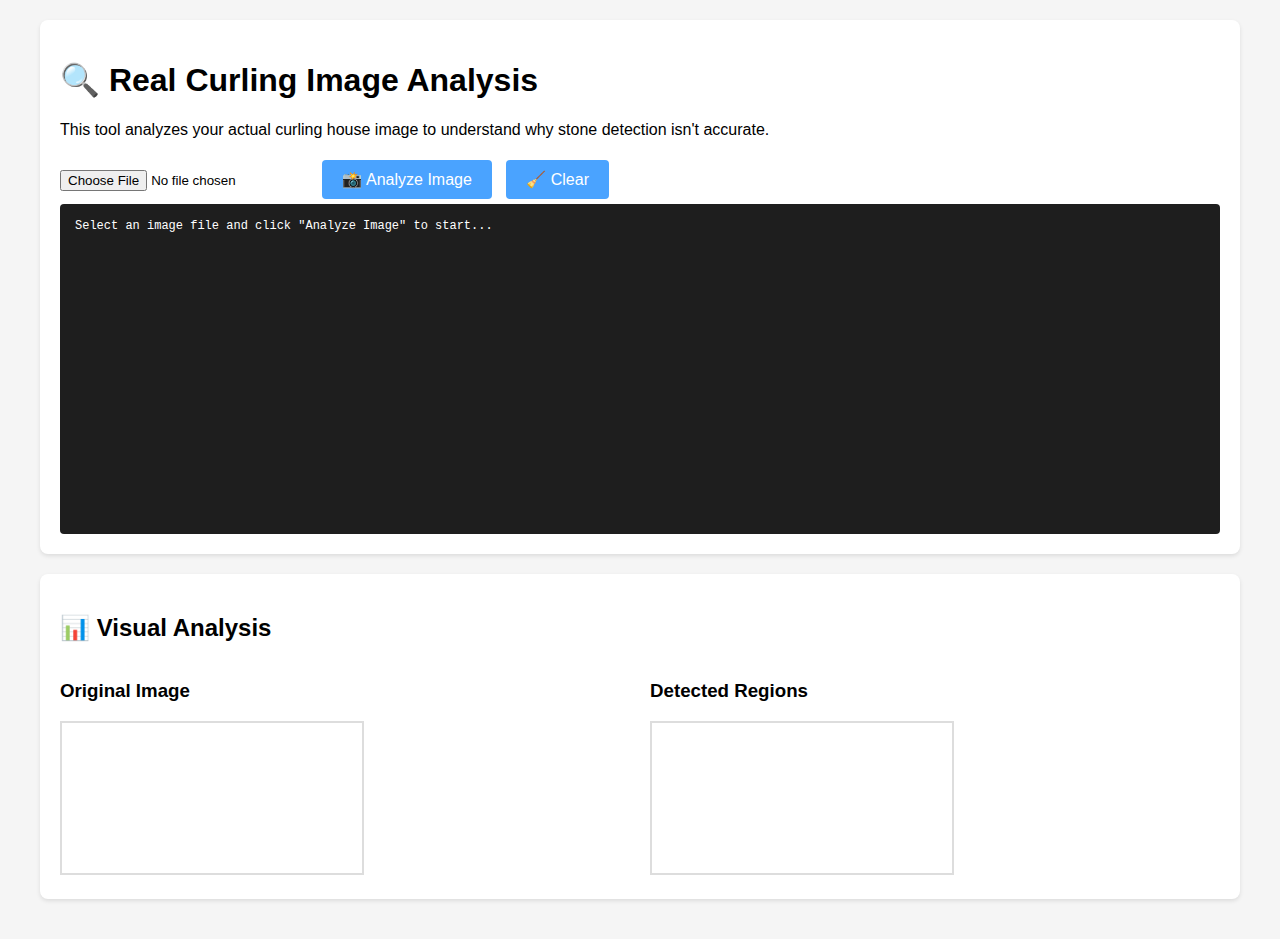
<file: real_image_analysis.html>
<!DOCTYPE html>
<html lang="en">
<head>
    <meta charset="UTF-8">
    <meta name="viewport" content="width=device-width, initial-scale=1.0">
    <title>Real Image Analysis Test</title>
    <style>
        body {
            font-family: Arial, sans-serif;
            max-width: 1200px;
            margin: 0 auto;
            padding: 20px;
            background-color: #f5f5f5;
        }
        .container {
            background: white;
            padding: 20px;
            border-radius: 8px;
            box-shadow: 0 2px 4px rgba(0,0,0,0.1);
            margin-bottom: 20px;
        }
        .output {
            background: #1e1e1e;
            color: #ffffff;
            padding: 15px;
            border-radius: 4px;
            font-family: 'Courier New', monospace;
            font-size: 12px;
            min-height: 300px;
            overflow-y: auto;
            white-space: pre-wrap;
        }
        button {
            background-color: #4aa3ff;
            color: white;
            border: none;
            padding: 10px 20px;
            border-radius: 4px;
            cursor: pointer;
            font-size: 16px;
            margin: 5px;
        }
        button:hover {
            background-color: #3a93ef;
        }
        .image-display {
            display: flex;
            gap: 20px;
        }
        .image-container {
            flex: 1;
        }
        .analysis-canvas {
            border: 2px solid #ddd;
            max-width: 100%;
        }
        .coordinates-display {
            background: #f8f9fa;
            padding: 10px;
            margin: 10px 0;
            border-radius: 4px;
            font-family: monospace;
        }
    </style>
</head>
<body>
    <div class="container">
        <h1>🔍 Real Curling Image Analysis</h1>
        <p>This tool analyzes your actual curling house image to understand why stone detection isn't accurate.</p>
        
        <div>
            <input type="file" id="imageInput" accept="image/*" />
            <button onclick="analyzeImage()">📸 Analyze Image</button>
            <button onclick="clearOutput()">🧹 Clear</button>
        </div>
        
        <div id="output" class="output">Select an image file and click "Analyze Image" to start...</div>
    </div>

    <div class="container">
        <h2>📊 Visual Analysis</h2>
        <div class="image-display">
            <div class="image-container">
                <h3>Original Image</h3>
                <canvas id="originalCanvas" class="analysis-canvas"></canvas>
            </div>
            <div class="image-container">
                <h3>Detected Regions</h3>
                <canvas id="detectionCanvas" class="analysis-canvas"></canvas>
            </div>
        </div>
        
        <div id="coordinatesDisplay" class="coordinates-display" style="display: none;">
            <h3>Coordinate Mapping</h3>
            <div id="coordinatesList"></div>
        </div>
    </div>

    <script src="../js/ImprovedPhotoDetection.js"></script>
    <script>
        const output = document.getElementById('output');
        const originalCanvas = document.getElementById('originalCanvas');
        const detectionCanvas = document.getElementById('detectionCanvas');
        const originalCtx = originalCanvas.getContext('2d');
        const detectionCtx = detectionCanvas.getContext('2d');

        function log(message) {
            const timestamp = new Date().toLocaleTimeString();
            output.textContent += `[${timestamp}] ${message}\n`;
            output.scrollTop = output.scrollHeight;
            console.log(message);
        }

        function clearOutput() {
            output.textContent = '';
        }

        async function analyzeImage() {
            const fileInput = document.getElementById('imageInput');
            const file = fileInput.files[0];
            
            if (!file) {
                log('❌ Please select an image file first');
                return;
            }

            log(`📁 Loading image: ${file.name} (${(file.size/1024/1024).toFixed(2)} MB)`);
            
            try {
                // Load and display the image
                const img = await loadImage(file);
                log(`✅ Image loaded: ${img.width} x ${img.height} pixels`);
                
                // Display original image
                displayOriginalImage(img);
                
                // Analyze the image
                const analyzer = createImageAnalyzer();
                const analysis = await analyzer.analyzeImage(file);
                
                displayAnalysisResults(analysis);
                visualizeDetection(img, analysis);
                
            } catch (error) {
                log(`❌ Error: ${error.message}`);
                console.error(error);
            }
        }

        function loadImage(file) {
            return new Promise((resolve, reject) => {
                const img = new Image();
                img.onload = () => resolve(img);
                img.onerror = reject;
                
                const reader = new FileReader();
                reader.onload = (e) => {
                    img.src = e.target.result;
                };
                reader.readAsDataURL(file);
            });
        }

        function displayOriginalImage(img) {
            // Scale image to fit canvas
            const maxWidth = 400;
            const maxHeight = 300;
            const scale = Math.min(maxWidth / img.width, maxHeight / img.height, 1);
            
            originalCanvas.width = img.width * scale;
            originalCanvas.height = img.height * scale;
            
            originalCtx.clearRect(0, 0, originalCanvas.width, originalCanvas.height);
            originalCtx.drawImage(img, 0, 0, originalCanvas.width, originalCanvas.height);
        }

        function displayAnalysisResults(analysis) {
            log('');
            log('📊 DETAILED IMAGE ANALYSIS');
            log('='.repeat(50));
            log(`Image Size: ${analysis.dimensions.width} x ${analysis.dimensions.height} pixels`);
            log(`Average Color: RGB(${analysis.averageColor.r}, ${analysis.averageColor.g}, ${analysis.averageColor.b})`);
            log('');

            // Red stone analysis
            log(`🔴 RED STONE ANALYSIS:`);
            log(`  Potential red pixels found: ${analysis.colorRanges.red.samples.length}`);
            if (analysis.colorRanges.red.samples.length > 0) {
                const red = analysis.colorRanges.red;
                log(`  Color range: R(${red.min.r}-${red.max.r}) G(${red.min.g}-${red.max.g}) B(${red.min.b}-${red.max.b})`);
                log(`  Sample positions:`);
                red.samples.slice(0, 10).forEach((sample, i) => {
                    log(`    ${i+1}. (${sample.x}, ${sample.y}) RGB(${sample.r}, ${sample.g}, ${sample.b})`);
                });
                if (red.samples.length > 10) {
                    log(`    ... and ${red.samples.length - 10} more`);
                }
            } else {
                log(`  ⚠️ No red regions detected - try adjusting detection criteria`);
            }

            log('');
            
            // Yellow stone analysis
            log(`🟡 YELLOW STONE ANALYSIS:`);
            log(`  Potential yellow pixels found: ${analysis.colorRanges.yellow.samples.length}`);
            if (analysis.colorRanges.yellow.samples.length > 0) {
                const yellow = analysis.colorRanges.yellow;
                log(`  Color range: R(${yellow.min.r}-${yellow.max.r}) G(${yellow.min.g}-${yellow.max.g}) B(${yellow.min.b}-${yellow.max.b})`);
                log(`  Sample positions:`);
                yellow.samples.slice(0, 10).forEach((sample, i) => {
                    log(`    ${i+1}. (${sample.x}, ${sample.y}) RGB(${sample.r}, ${sample.g}, ${sample.b})`);
                });
                if (yellow.samples.length > 10) {
                    log(`    ... and ${yellow.samples.length - 10} more`);
                }
            } else {
                log(`  ⚠️ No yellow regions detected - try adjusting detection criteria`);
            }

            log('');
            log(`💡 LIGHTING ANALYSIS:`);
            log(`  Brightest pixels: ${analysis.brightestPixels.length}`);
            if (analysis.brightestPixels.length > 0) {
                const brightest = analysis.brightestPixels[0];
                log(`    Brightest: (${brightest.x}, ${brightest.y}) RGB(${brightest.r}, ${brightest.g}, ${brightest.b}) brightness=${brightest.brightness}`);
            }
            
            log(`  Darkest pixels: ${analysis.darkestPixels.length}`);
            if (analysis.darkestPixels.length > 0) {
                const darkest = analysis.darkestPixels[0];
                log(`    Darkest: (${darkest.x}, ${darkest.y}) RGB(${darkest.r}, ${darkest.g}, ${darkest.b}) brightness=${darkest.brightness}`);
            }

            log('');
            log(`🎯 RECOMMENDATIONS:`);
            
            if (analysis.colorRanges.red.samples.length === 0) {
                log(`  - Red detection: Try lowering red thresholds or check if stones are more orange/pink`);
            }
            
            if (analysis.colorRanges.yellow.samples.length === 0) {
                log(`  - Yellow detection: Try adjusting for more orange/gold tones`);
            }
            
            if (analysis.brightestPixels.length > analysis.colorRanges.red.samples.length + analysis.colorRanges.yellow.samples.length) {
                log(`  - Lighting: Image may have overexposed areas affecting detection`);
            }
            
            log(`  - Consider manual color calibration based on the detected ranges above`);
            
        }

        function visualizeDetection(img, analysis) {
            // Set up detection canvas
            const scale = Math.min(400 / img.width, 300 / img.height, 1);
            detectionCanvas.width = img.width * scale;
            detectionCanvas.height = img.height * scale;
            
            // Draw original image as background
            detectionCtx.clearRect(0, 0, detectionCanvas.width, detectionCanvas.height);
            detectionCtx.drawImage(img, 0, 0, detectionCanvas.width, detectionCanvas.height);
            
            // Overlay detected regions
            detectionCtx.globalAlpha = 0.7;
            
            // Draw red regions
            detectionCtx.fillStyle = 'red';
            analysis.colorRanges.red.samples.forEach(sample => {
                const x = sample.x * scale;
                const y = sample.y * scale;
                detectionCtx.fillRect(x - 2, y - 2, 4, 4);
            });
            
            // Draw yellow regions  
            detectionCtx.fillStyle = 'yellow';
            analysis.colorRanges.yellow.samples.forEach(sample => {
                const x = sample.x * scale;
                const y = sample.y * scale;
                detectionCtx.fillRect(x - 2, y - 2, 4, 4);
            });
            
            detectionCtx.globalAlpha = 1.0;
            
            // Group nearby detections into stone candidates
            const stoneRegions = groupDetections(analysis);
            log('');
            log(`🎯 STONE CANDIDATES:`);
            log(`Found ${stoneRegions.red.length} red stone candidates and ${stoneRegions.yellow.length} yellow stone candidates`);
            
            // Draw stone candidate circles
            detectionCtx.strokeStyle = 'lime';
            detectionCtx.lineWidth = 2;
            
            stoneRegions.red.forEach((region, i) => {
                const x = region.center.x * scale;
                const y = region.center.y * scale;
                detectionCtx.beginPath();
                detectionCtx.arc(x, y, 15, 0, 2 * Math.PI);
                detectionCtx.stroke();
                
                detectionCtx.fillStyle = 'white';
                detectionCtx.fillText(`R${i+1}`, x + 20, y);
                
                log(`  Red Stone ${i+1}: Center(${region.center.x}, ${region.center.y}) with ${region.pixelCount} pixels`);
            });
            
            stoneRegions.yellow.forEach((region, i) => {
                const x = region.center.x * scale;
                const y = region.center.y * scale;
                detectionCtx.beginPath();
                detectionCtx.arc(x, y, 15, 0, 2 * Math.PI);
                detectionCtx.stroke();
                
                detectionCtx.fillStyle = 'white';
                detectionCtx.fillText(`Y${i+1}`, x + 20, y + 15);
                
                log(`  Yellow Stone ${i+1}: Center(${region.center.x}, ${region.center.y}) with ${region.pixelCount} pixels`);
            });
            
            // Show coordinate mapping
            showCoordinateMapping(stoneRegions, analysis.dimensions);
        }

        function groupDetections(analysis) {
            const groupRadius = 50; // pixels
            
            const groupPixels = (pixels) => {
                const regions = [];
                const used = new Set();
                
                pixels.forEach((pixel, i) => {
                    if (used.has(i)) return;
                    
                    const region = {
                        center: { x: pixel.x, y: pixel.y },
                        pixels: [pixel],
                        pixelCount: 1
                    };
                    
                    // Find nearby pixels
                    pixels.forEach((otherPixel, j) => {
                        if (i !== j && !used.has(j)) {
                            const distance = Math.hypot(pixel.x - otherPixel.x, pixel.y - otherPixel.y);
                            if (distance <= groupRadius) {
                                region.pixels.push(otherPixel);
                                used.add(j);
                                region.pixelCount++;
                            }
                        }
                    });
                    
                    // Calculate center of mass
                    let sumX = 0, sumY = 0;
                    region.pixels.forEach(p => {
                        sumX += p.x;
                        sumY += p.y;
                    });
                    region.center.x = Math.round(sumX / region.pixels.length);
                    region.center.y = Math.round(sumY / region.pixels.length);
                    
                    if (region.pixelCount >= 3) { // Minimum pixels for a stone
                        regions.push(region);
                    }
                    
                    used.add(i);
                });
                
                return regions.sort((a, b) => b.pixelCount - a.pixelCount);
            };
            
            return {
                red: groupPixels(analysis.colorRanges.red.samples),
                yellow: groupPixels(analysis.colorRanges.yellow.samples)
            };
        }

        function showCoordinateMapping(stoneRegions, imageDimensions) {
            const coordDisplay = document.getElementById('coordinatesDisplay');
            const coordList = document.getElementById('coordinatesList');
            
            let html = '<h4>Pixel to Sheet Coordinate Mapping:</h4>';
            
            // Mock sheet dimensions for mapping
            const TEE_X = 28.35; // meters
            const imageAreaWidth = 6.0; // assume 6m x 6m view
            const imageAreaHeight = 6.0;
            
            const mapToSheet = (pixelX, pixelY) => {
                const normalizedX = (pixelX / imageDimensions.width - 0.5) * 2;
                const normalizedY = (pixelY / imageDimensions.height - 0.5) * 2;
                
                return {
                    x: TEE_X + normalizedX * imageAreaWidth / 2,
                    y: 0 + normalizedY * imageAreaHeight / 2
                };
            };
            
            stoneRegions.red.forEach((region, i) => {
                const sheet = mapToSheet(region.center.x, region.center.y);
                html += `<div>🔴 Red Stone ${i+1}: Pixel(${region.center.x}, ${region.center.y}) → Sheet(${sheet.x.toFixed(2)}m, ${sheet.y.toFixed(2)}m)</div>`;
            });
            
            stoneRegions.yellow.forEach((region, i) => {
                const sheet = mapToSheet(region.center.x, region.center.y);
                html += `<div>🟡 Yellow Stone ${i+1}: Pixel(${region.center.x}, ${region.center.y}) → Sheet(${sheet.x.toFixed(2)}m, ${sheet.y.toFixed(2)}m)</div>`;
            });
            
            coordList.innerHTML = html;
            coordDisplay.style.display = 'block';
        }
    </script>
</body>
</html>
</file>
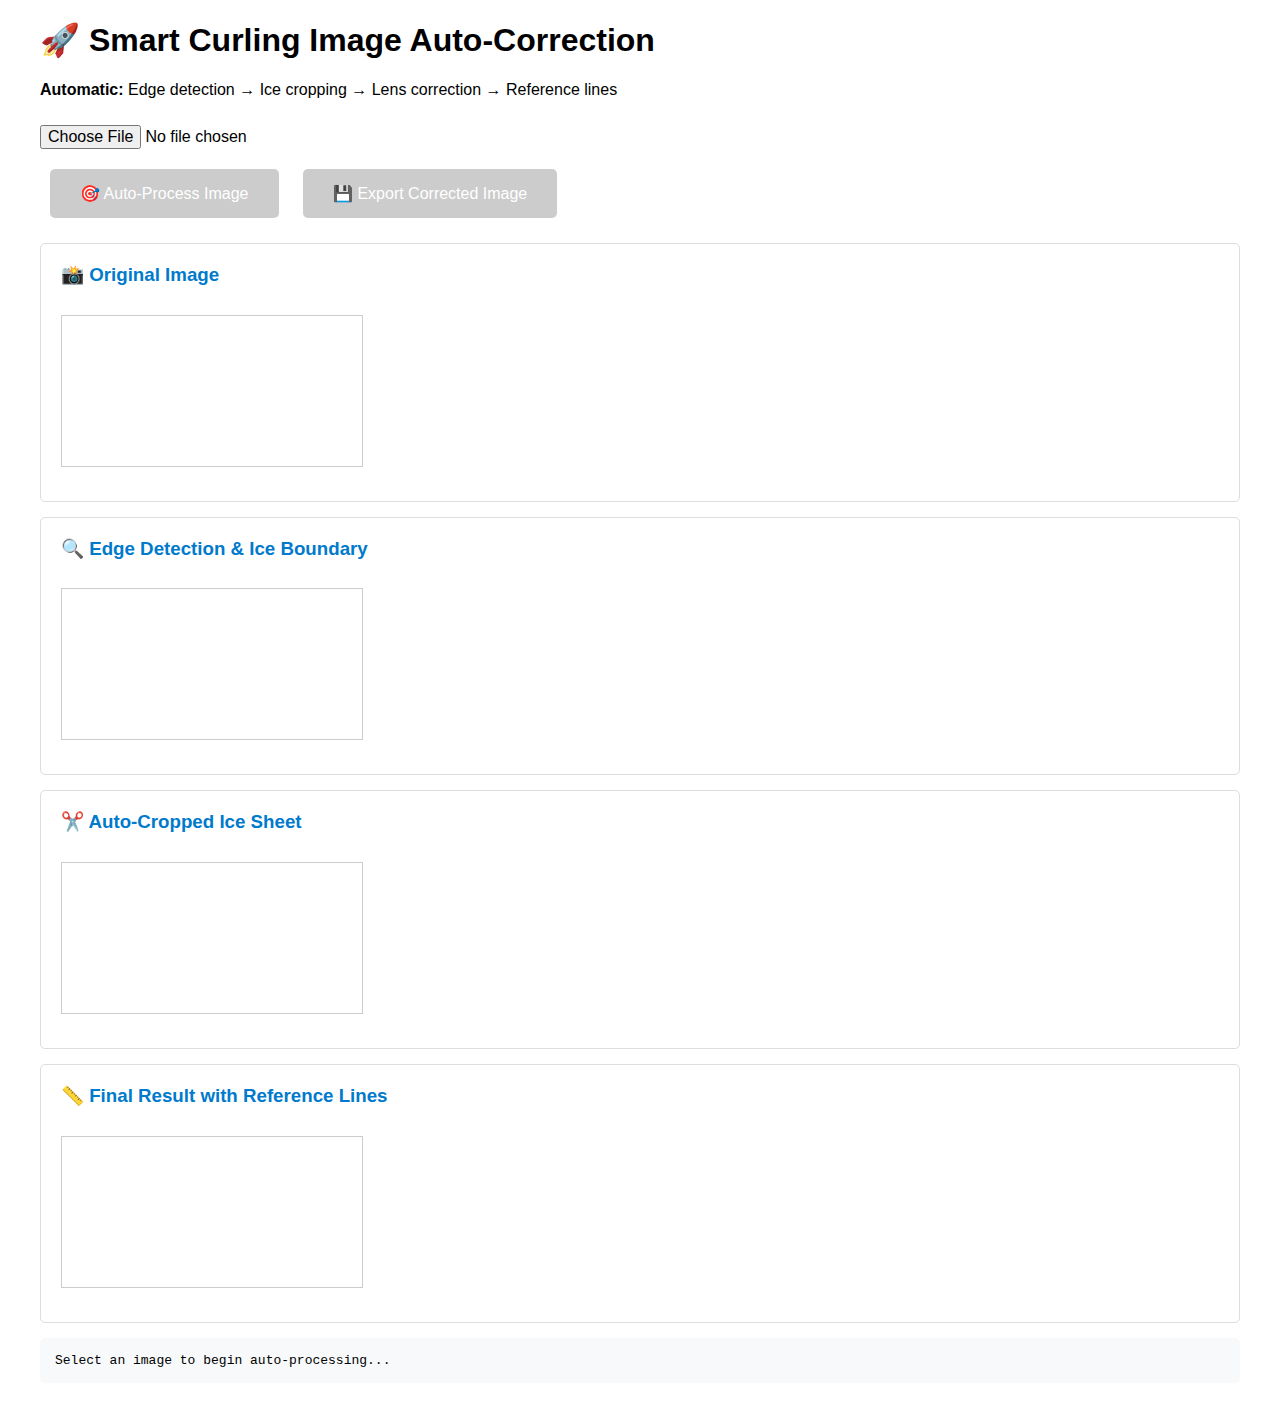
<file: smart_curling_processor.html>
<!DOCTYPE html>
<html lang="en">
<head>
    <meta charset="UTF-8">
    <meta name="viewport" content="width=device-width, initial-scale=1.0">
    <title>Smart Curling Image Auto-Correction</title>
    <style>
        body { font-family: Arial, sans-serif; margin: 20px; }
        .container { max-width: 1200px; margin: 0 auto; }
        button { background: #007ACC; color: white; border: none; padding: 15px 30px; border-radius: 5px; cursor: pointer; margin: 10px; font-size: 16px; }
        button:hover { background: #005a99; }
        button:disabled { background: #ccc; cursor: not-allowed; }
        .results { background: #f8f9fa; padding: 15px; border-radius: 5px; margin-top: 10px; white-space: pre-wrap; font-family: monospace; }
        canvas { border: 1px solid #ccc; max-width: 100%; margin: 10px 0; }
        .step { border: 1px solid #ddd; padding: 20px; margin: 15px 0; border-radius: 5px; background: white; }
        .step h3 { margin-top: 0; color: #007ACC; }
        .progress { background: #e9ecef; border-radius: 5px; margin: 10px 0; }
        .progress-bar { background: #007ACC; height: 20px; border-radius: 5px; transition: width 0.3s; }
        .status { font-weight: bold; color: #007ACC; }
    </style>
</head>
<body>
    <div class="container">
        <h1>🚀 Smart Curling Image Auto-Correction</h1>
        <p><strong>Automatic:</strong> Edge detection → Ice cropping → Lens correction → Reference lines</p>
        
        <input type="file" id="imageInput" accept="image/*" style="margin: 10px 0; font-size: 16px;">
        <br>
        <button id="autoProcessBtn" disabled>🎯 Auto-Process Image</button>
        <button id="exportBtn" disabled>💾 Export Corrected Image</button>
        
        <div id="progress" class="progress" style="display: none;">
            <div id="progressBar" class="progress-bar" style="width: 0%;"></div>
        </div>
        <div id="status" class="status"></div>
        
        <div class="step">
            <h3>📸 Original Image</h3>
            <canvas id="originalCanvas"></canvas>
        </div>
        
        <div class="step">
            <h3>🔍 Edge Detection & Ice Boundary</h3>
            <canvas id="edgeCanvas"></canvas>
        </div>
        
        <div class="step">
            <h3>✂️ Auto-Cropped Ice Sheet</h3>
            <canvas id="croppedCanvas"></canvas>
        </div>
        
        <div class="step">
            <h3>📏 Final Result with Reference Lines</h3>
            <canvas id="finalCanvas"></canvas>
        </div>
        
        <div id="results" class="results">Select an image to begin auto-processing...</div>
    </div>

    <script>
        class SmartCurlingProcessor {
            constructor() {
                this.originalImage = null;
                this.processedImage = null;
                
                this.originalCanvas = document.getElementById('originalCanvas');
                this.edgeCanvas = document.getElementById('edgeCanvas');
                this.croppedCanvas = document.getElementById('croppedCanvas');
                this.finalCanvas = document.getElementById('finalCanvas');
                
                this.originalCtx = this.originalCanvas.getContext('2d');
                this.edgeCtx = this.edgeCanvas.getContext('2d');
                this.croppedCtx = this.croppedCanvas.getContext('2d');
                this.finalCtx = this.finalCanvas.getContext('2d');
            }

            async loadImage(file) {
                return new Promise((resolve, reject) => {
                    const reader = new FileReader();
                    reader.onload = (e) => {
                        const img = new Image();
                        img.onload = () => resolve(img);
                        img.onerror = reject;
                        img.src = e.target.result;
                    };
                    reader.onerror = reject;
                    reader.readAsDataURL(file);
                });
            }

            updateProgress(percent, status) {
                document.getElementById('progressBar').style.width = percent + '%';
                document.getElementById('status').textContent = status;
            }

            displayOriginal() {
                if (!this.originalImage) return;

                const maxWidth = 800;
                const scale = Math.min(maxWidth / this.originalImage.width, 1);
                
                this.originalCanvas.width = this.originalImage.width * scale;
                this.originalCanvas.height = this.originalImage.height * scale;
                
                this.originalCtx.drawImage(this.originalImage, 0, 0, this.originalCanvas.width, this.originalCanvas.height);
            }

            detectEdges() {
                this.updateProgress(20, "Detecting edges and ice boundaries...");
                
                // Create full-res working canvas
                const workCanvas = document.createElement('canvas');
                workCanvas.width = this.originalImage.width;
                workCanvas.height = this.originalImage.height;
                const workCtx = workCanvas.getContext('2d');
                workCtx.drawImage(this.originalImage, 0, 0);
                
                const imageData = workCtx.getImageData(0, 0, workCanvas.width, workCanvas.height);
                const pixels = imageData.data;
                
                // Convert to grayscale and find high-contrast edges
                const gray = new Uint8Array(workCanvas.width * workCanvas.height);
                for (let i = 0; i < pixels.length; i += 4) {
                    const brightness = 0.299 * pixels[i] + 0.587 * pixels[i + 1] + 0.114 * pixels[i + 2];
                    gray[i / 4] = brightness;
                }
                
                // Sobel edge detection
                const edges = new Uint8Array(workCanvas.width * workCanvas.height);
                for (let y = 1; y < workCanvas.height - 1; y++) {
                    for (let x = 1; x < workCanvas.width - 1; x++) {
                        const idx = y * workCanvas.width + x;
                        
                        // Sobel X kernel
                        const gx = -gray[(y-1)*workCanvas.width + (x-1)] + gray[(y-1)*workCanvas.width + (x+1)] +
                                  -2*gray[y*workCanvas.width + (x-1)] + 2*gray[y*workCanvas.width + (x+1)] +
                                  -gray[(y+1)*workCanvas.width + (x-1)] + gray[(y+1)*workCanvas.width + (x+1)];
                        
                        // Sobel Y kernel  
                        const gy = -gray[(y-1)*workCanvas.width + (x-1)] - 2*gray[(y-1)*workCanvas.width + x] - gray[(y-1)*workCanvas.width + (x+1)] +
                                   gray[(y+1)*workCanvas.width + (x-1)] + 2*gray[(y+1)*workCanvas.width + x] + gray[(y+1)*workCanvas.width + (x+1)];
                        
                        const magnitude = Math.sqrt(gx * gx + gy * gy);
                        edges[idx] = Math.min(255, magnitude);
                    }
                }
                
                // Find ice boundaries using edge information
                const iceBounds = this.findIceBoundaries(edges, gray, workCanvas.width, workCanvas.height);
                
                // Display edge detection result
                const displayScale = Math.min(800 / workCanvas.width, 600 / workCanvas.height, 1);
                this.edgeCanvas.width = workCanvas.width * displayScale;
                this.edgeCanvas.height = workCanvas.height * displayScale;
                
                // Draw original with edge overlay
                this.edgeCtx.drawImage(this.originalImage, 0, 0, this.edgeCanvas.width, this.edgeCanvas.height);
                
                // Overlay detected ice boundary
                this.edgeCtx.strokeStyle = '#00FF00';
                this.edgeCtx.lineWidth = 3;
                this.edgeCtx.strokeRect(
                    iceBounds.x * displayScale,
                    iceBounds.y * displayScale, 
                    iceBounds.width * displayScale,
                    iceBounds.height * displayScale
                );
                
                // Add labels
                this.edgeCtx.fillStyle = '#00FF00';
                this.edgeCtx.font = 'bold 16px Arial';
                this.edgeCtx.fillText('DETECTED ICE BOUNDARY', 10, 25);
                
                return iceBounds;
            }

            findIceBoundaries(edges, gray, width, height) {
                // Analyze horizontal edges to find top/bottom of ice
                const rowEdgeStrength = new Float32Array(height);
                const rowBrightness = new Float32Array(height);
                
                for (let y = 0; y < height; y++) {
                    let edgeSum = 0;
                    let brightSum = 0;
                    let count = 0;
                    
                    for (let x = Math.floor(width * 0.1); x < Math.floor(width * 0.9); x += 5) {
                        edgeSum += edges[y * width + x];
                        brightSum += gray[y * width + x];
                        count++;
                    }
                    
                    rowEdgeStrength[y] = edgeSum / count;
                    rowBrightness[y] = brightSum / count;
                }
                
                // Find ice region - look for sustained high brightness with clear edges
                const avgBrightness = rowBrightness.reduce((a, b) => a + b) / rowBrightness.length;
                const brightThreshold = avgBrightness * 1.15; // Ice should be brighter than average
                
                let topBound = 0;
                let bottomBound = height - 1;
                
                // Find top boundary - first sustained bright region
                for (let y = Math.floor(height * 0.05); y < Math.floor(height * 0.95); y++) {
                    let sustainedBright = true;
                    for (let check = 0; check < 20 && y + check < height; check++) {
                        if (rowBrightness[y + check] < brightThreshold) {
                            sustainedBright = false;
                            break;
                        }
                    }
                    if (sustainedBright) {
                        topBound = Math.max(0, y - 10); // Add small buffer
                        break;
                    }
                }
                
                // Find bottom boundary - last sustained bright region
                for (let y = Math.floor(height * 0.95); y > Math.floor(height * 0.05); y--) {
                    let sustainedBright = true;
                    for (let check = 0; check < 20 && y - check >= 0; check++) {
                        if (rowBrightness[y - check] < brightThreshold) {
                            sustainedBright = false;
                            break;
                        }
                    }
                    if (sustainedBright) {
                        bottomBound = Math.min(height - 1, y + 10); // Add small buffer
                        break;
                    }
                }
                
                // For left/right, assume full width for now (ice typically spans full width)
                // Could add vertical edge analysis here if needed
                
                return {
                    x: 0,
                    y: topBound,
                    width: width,
                    height: bottomBound - topBound
                };
            }

            cropToIce(iceBounds) {
                this.updateProgress(50, "Cropping to ice sheet boundaries...");
                
                // Create cropped canvas
                const croppedCanvas = document.createElement('canvas');
                croppedCanvas.width = iceBounds.width;
                croppedCanvas.height = iceBounds.height;
                const croppedCtx = croppedCanvas.getContext('2d');
                
                // Draw cropped region
                croppedCtx.drawImage(this.originalImage, 
                    iceBounds.x, iceBounds.y, iceBounds.width, iceBounds.height,
                    0, 0, iceBounds.width, iceBounds.height);
                
                // Store for later use
                this.processedImage = croppedCanvas;
                
                // Display cropped result
                const displayScale = Math.min(800 / iceBounds.width, 600 / iceBounds.height, 1);
                this.croppedCanvas.width = iceBounds.width * displayScale;
                this.croppedCanvas.height = iceBounds.height * displayScale;
                
                this.croppedCtx.drawImage(croppedCanvas, 0, 0, this.croppedCanvas.width, this.croppedCanvas.height);
                
                return croppedCanvas;
            }

            drawReferenceLines(croppedCanvas) {
                this.updateProgress(80, "Drawing curling sheet reference lines...");
                
                const displayScale = Math.min(800 / croppedCanvas.width, 600 / croppedCanvas.height, 1);
                
                this.finalCanvas.width = croppedCanvas.width * displayScale;
                this.finalCanvas.height = croppedCanvas.height * displayScale;
                
                // Draw base image
                this.finalCtx.drawImage(croppedCanvas, 0, 0, this.finalCanvas.width, this.finalCanvas.height);
                
                // Standard curling sheet dimensions (150 feet total length)
                const sheetLength = 150;
                const houseDiameter = 12;
                const hoglineDistance = 37;
                
                const pixelsPerFoot = this.finalCanvas.height / sheetLength;
                const centerX = this.finalCanvas.width / 2;
                
                // Calculate line positions (assuming bottom = throwing area)
                const backlineNear = this.finalCanvas.height - pixelsPerFoot * 6; // 6 feet from back
                const backlineFar = pixelsPerFoot * 6;
                const teeLineNear = backlineNear - pixelsPerFoot * 6; // 6 feet from backline  
                const teeLineFar = backlineFar + pixelsPerFoot * 6;
                const hoglineNear = teeLineNear - pixelsPerFoot * hoglineDistance;
                const hoglineFar = teeLineFar + pixelsPerFoot * hoglineDistance;
                
                this.finalCtx.lineWidth = 2;
                
                // Draw centerline (red)
                this.finalCtx.strokeStyle = '#FF0000';
                this.finalCtx.setLineDash([]);
                this.finalCtx.beginPath();
                this.finalCtx.moveTo(centerX, 0);
                this.finalCtx.lineTo(centerX, this.finalCanvas.height);
                this.finalCtx.stroke();
                
                // Draw backlines (blue)
                this.finalCtx.strokeStyle = '#0000FF';
                this.finalCtx.beginPath();
                this.finalCtx.moveTo(0, backlineNear);
                this.finalCtx.lineTo(this.finalCanvas.width, backlineNear);
                this.finalCtx.moveTo(0, backlineFar);
                this.finalCtx.lineTo(this.finalCanvas.width, backlineFar);
                this.finalCtx.stroke();
                
                // Draw tee lines (green)
                this.finalCtx.strokeStyle = '#00AA00';
                this.finalCtx.beginPath();
                this.finalCtx.moveTo(0, teeLineNear);
                this.finalCtx.lineTo(this.finalCanvas.width, teeLineNear);
                this.finalCtx.moveTo(0, teeLineFar);
                this.finalCtx.lineTo(this.finalCanvas.width, teeLineFar);
                this.finalCtx.stroke();
                
                // Draw hoglines (purple)
                this.finalCtx.strokeStyle = '#AA00AA';
                this.finalCtx.setLineDash([10, 5]);
                this.finalCtx.beginPath();
                this.finalCtx.moveTo(0, hoglineNear);
                this.finalCtx.lineTo(this.finalCanvas.width, hoglineNear);
                this.finalCtx.moveTo(0, hoglineFar);
                this.finalCtx.lineTo(this.finalCanvas.width, hoglineFar);
                this.finalCtx.stroke();
                
                // Draw houses (circles)
                const houseRadius = (houseDiameter * pixelsPerFoot) / 2;
                this.finalCtx.strokeStyle = '#0066CC';
                this.finalCtx.setLineDash([]);
                this.finalCtx.lineWidth = 3;
                this.finalCtx.beginPath();
                this.finalCtx.arc(centerX, teeLineNear, houseRadius, 0, 2 * Math.PI);
                this.finalCtx.arc(centerX, teeLineFar, houseRadius, 0, 2 * Math.PI);
                this.finalCtx.stroke();
                
                // Add text labels with background
                const addLabel = (text, x, y, color = '#FFFFFF') => {
                    this.finalCtx.fillStyle = 'rgba(0,0,0,0.7)';
                    this.finalCtx.fillRect(x - 40, y - 15, 80, 20);
                    this.finalCtx.fillStyle = color;
                    this.finalCtx.font = 'bold 12px Arial';
                    this.finalCtx.textAlign = 'center';
                    this.finalCtx.fillText(text, x, y);
                };
                
                addLabel('CENTERLINE', centerX, 20, '#FF0000');
                addLabel('BACKLINE', centerX, backlineFar + 20, '#0000FF');
                addLabel('TEE LINE', centerX, teeLineFar - 20, '#00AA00');
                addLabel('HOUSE', centerX, teeLineFar + 10, '#0066CC');
                addLabel('HOGLINE', centerX, hoglineFar - 20, '#AA00AA');
            }

            async autoProcess() {
                if (!this.originalImage) return;

                try {
                    document.getElementById('progress').style.display = 'block';
                    
                    // Step 1: Display original
                    this.updateProgress(10, "Loading original image...");
                    this.displayOriginal();
                    await new Promise(resolve => setTimeout(resolve, 100));
                    
                    // Step 2: Detect edges and ice boundaries
                    const iceBounds = this.detectEdges();
                    await new Promise(resolve => setTimeout(resolve, 100));
                    
                    // Step 3: Crop to ice
                    const croppedCanvas = this.cropToIce(iceBounds);
                    await new Promise(resolve => setTimeout(resolve, 100));
                    
                    // Step 4: Draw reference lines
                    this.drawReferenceLines(croppedCanvas);
                    
                    // Complete
                    this.updateProgress(100, "Processing complete! ✅");
                    document.getElementById('exportBtn').disabled = false;
                    
                    // Update results
                    const results = document.getElementById('results');
                    results.textContent = 
                        `🎯 AUTO-PROCESSING COMPLETE!\n\n` +
                        `Original: ${this.originalImage.width}x${this.originalImage.height}\n` +
                        `Ice bounds: x=${iceBounds.x}, y=${iceBounds.y}, ${iceBounds.width}x${iceBounds.height}\n` +
                        `Cropped: ${croppedCanvas.width}x${croppedCanvas.height}\n\n` +
                        `✅ Edge detection found ice boundaries automatically\n` +
                        `✅ Image cropped to remove non-ice areas\n` +
                        `✅ Reference lines drawn with standard dimensions\n` +
                        `✅ Ready for accurate stone detection!\n\n` +
                        `Legend:\n` +
                        `🔴 Red line = Centerline\n` +
                        `🔵 Blue lines = Backlines (6ft from ends)\n` +
                        `🟢 Green lines = Tee lines (center of houses)\n` +
                        `🟣 Purple dashed = Hoglines (37ft from tee)\n` +
                        `🔵 Blue circles = Houses (12ft diameter)`;
                        
                } catch (error) {
                    this.updateProgress(0, `Error: ${error.message}`);
                    document.getElementById('results').textContent = `Processing failed: ${error.message}`;
                }
            }

            exportCorrectedImage() {
                if (this.processedImage) {
                    const link = document.createElement('a');
                    link.download = 'corrected_curling_ice.png';
                    link.href = this.processedImage.toDataURL('image/png', 1.0);
                    link.click();
                    
                    alert('✅ Corrected ice image exported!\nThis clean, cropped image is ready for stone detection.');
                }
            }
        }

        // Initialize
        const processor = new SmartCurlingProcessor();

        // Event handlers
        document.getElementById('imageInput').addEventListener('change', async function(e) {
            const file = e.target.files[0];
            if (file) {
                try {
                    processor.originalImage = await processor.loadImage(file);
                    document.getElementById('autoProcessBtn').disabled = false;
                    document.getElementById('results').textContent = 
                        `Image loaded: ${processor.originalImage.width}x${processor.originalImage.height}\n` +
                        `Click "Auto-Process Image" to automatically detect ice boundaries and add reference lines.`;
                } catch (error) {
                    document.getElementById('results').textContent = `Error loading image: ${error.message}`;
                }
            }
        });

        document.getElementById('autoProcessBtn').addEventListener('click', function() {
            this.disabled = true;
            processor.autoProcess().finally(() => {
                this.disabled = false;
            });
        });

        document.getElementById('exportBtn').addEventListener('click', function() {
            processor.exportCorrectedImage();
        });
    </script>
</body>
</html>
</file>
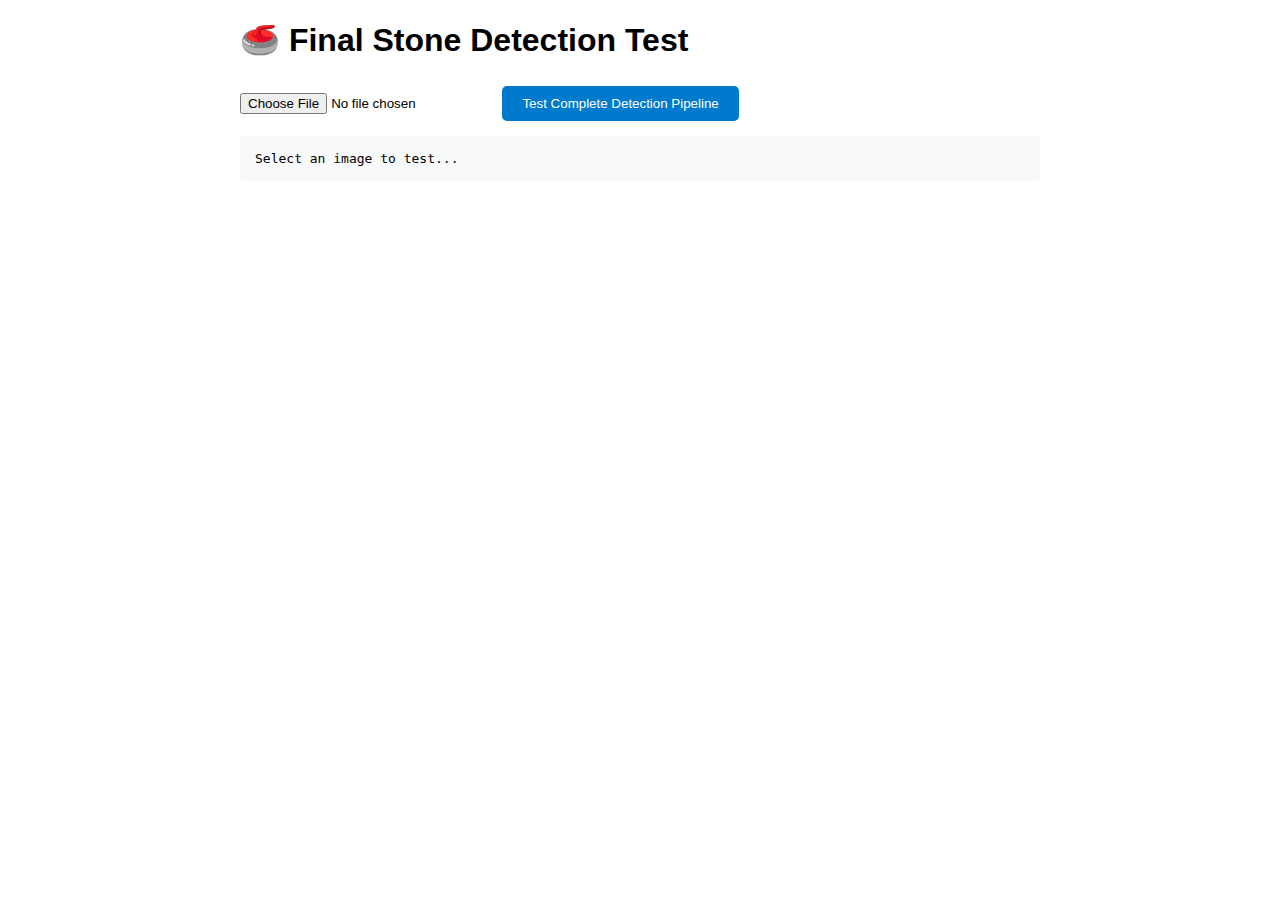
<file: test_final_detection.html>
<!DOCTYPE html>
<html lang="en">
<head>
    <meta charset="UTF-8">
    <meta name="viewport" content="width=device-width, initial-scale=1.0">
    <title>Final Stone Detection Test</title>
    <style>
        body { font-family: Arial, sans-serif; margin: 20px; }
        .container { max-width: 800px; margin: 0 auto; }
        button { background: #007ACC; color: white; border: none; padding: 10px 20px; border-radius: 5px; cursor: pointer; margin: 5px; }
        button:hover { background: #005a99; }
        .results { background: #f8f9fa; padding: 15px; border-radius: 5px; margin-top: 10px; white-space: pre-wrap; font-family: monospace; }
        .success { color: #28a745; font-weight: bold; }
        .error { color: #dc3545; }
    </style>
</head>
<body>
    <div class="container">
        <h1>🥌 Final Stone Detection Test</h1>
        
        <input type="file" id="imageInput" accept="image/*">
        <button id="testBtn" disabled>Test Complete Detection Pipeline</button>
        
        <div id="results" class="results">Select an image to test...</div>
    </div>

    <script>
        // Mock game controller for testing
        const mockGameController = {
            sheetDimensions: { TEE_X: 28.35 },
            stones: [],
            generateStoneId: () => 'stone_' + Date.now() + '_' + Math.random().toString(36).substr(2, 9),
            clearStones: function() { this.stones = []; },
            updateStoneDisplay: function() { console.log('Updated display with', this.stones.length, 'stones'); }
        };

        // Simplified PhotoStoneDetection for testing
        class TestPhotoStoneDetection {
            constructor() {
                this.gameController = mockGameController;
                this.uploadedImage = null;
                this.flipVertical = false;
                this.lastCrop = null;
            }

            async loadImage(file) {
                return new Promise((resolve, reject) => {
                    const reader = new FileReader();
                    reader.onload = (e) => {
                        const img = new Image();
                        img.onload = () => resolve(img);
                        img.onerror = reject;
                        img.src = e.target.result;
                    };
                    reader.onerror = reject;
                    reader.readAsDataURL(file);
                });
            }

            detectIceRegion(pixels, width, height) {
                // Simple version for testing
                const crop = { x: 0, y: Math.floor(height * 0.15), width: width, height: Math.floor(height * 0.7) };
                return crop;
            }

            detectVerticalFlip(imageData, width, height) {
                // Always return false for testing
                return false;
            }

            isTargetColor(r, g, b, targetColor) {
                if (targetColor === 'red') {
                    return (r > 130 && r > g + 25 && r > b + 25 && r < 180);
                } else if (targetColor === 'blue') {
                    return (b > 100 && b > r + 20 && b > g + 15 && r < 120 && g < 130);
                }
                return false;
            }

            detectColoredRegions(pixels, width, height, color) {
                const regions = [];
                const stepSize = 15;
                
                for (let y = 0; y < height; y += stepSize) {
                    for (let x = 0; x < width; x += stepSize) {
                        const idx = (y * width + x) * 4;
                        const r = pixels[idx];
                        const g = pixels[idx + 1];
                        const b = pixels[idx + 2];
                        
                        if (this.isTargetColor(r, g, b, color)) {
                            regions.push({ x, y });
                        }
                    }
                }
                return regions;
            }

            groupRegionsIntoStones(regions, team) {
                if (regions.length === 0) return [];
                
                const stoneGroups = [];
                const groupRadius = 70;
                const minPixelsPerStone = 8;
                const used = new Set();
                
                for (let i = 0; i < regions.length; i++) {
                    if (used.has(i)) continue;
                    
                    const group = { pixels: [regions[i]], centerX: regions[i].x, centerY: regions[i].y, team: team };
                    
                    for (let j = i + 1; j < regions.length; j++) {
                        if (used.has(j)) continue;
                        const distance = Math.hypot(regions[i].x - regions[j].x, regions[i].y - regions[j].y);
                        if (distance <= groupRadius) {
                            group.pixels.push(regions[j]);
                            used.add(j);
                        }
                    }
                    
                    let sumX = 0, sumY = 0;
                    group.pixels.forEach(pixel => { sumX += pixel.x; sumY += pixel.y; });
                    group.centerX = Math.round(sumX / group.pixels.length);
                    group.centerY = Math.round(sumY / group.pixels.length);
                    
                    if (group.pixels.length >= minPixelsPerStone) {
                        stoneGroups.push({
                            x: group.centerX,
                            y: group.centerY,
                            team: team,
                            pixelCount: group.pixels.length
                        });
                    }
                    used.add(i);
                }
                
                return stoneGroups.sort((a, b) => b.pixelCount - a.pixelCount);
            }

            convertToSheetCoordinates(pixelX, pixelY) {
                const centerX = this.gameController.sheetDimensions.TEE_X;
                const viewAreaWidth = 8.0;
                const crop = this.lastCrop || { width: this.uploadedImage.width, height: this.uploadedImage.height };
                
                let localY = pixelY;
                if (this.flipVertical) {
                    localY = crop.height - pixelY;
                }
                
                const normalizedX = (pixelX / crop.width - 0.5) * 2;
                const normalizedY = (localY / crop.height - 0.5) * 2;
                
                const sheetX = centerX + normalizedX * (viewAreaWidth / 2);
                const sheetY = normalizedY * 1.5;
                
                return { x: sheetX, y: sheetY };
            }

            async testDetection() {
                if (!this.uploadedImage) throw new Error('No image loaded');

                // Create offscreen canvas
                const off = document.createElement('canvas');
                off.width = this.uploadedImage.width;
                off.height = this.uploadedImage.height;
                const offCtx = off.getContext('2d');
                offCtx.drawImage(this.uploadedImage, 0, 0);

                const fullImageData = offCtx.getImageData(0, 0, off.width, off.height);
                const crop = this.detectIceRegion(fullImageData.data, off.width, off.height);
                this.lastCrop = crop;

                // Create cropped canvas
                const cropCanvas = document.createElement('canvas');
                cropCanvas.width = crop.width;
                cropCanvas.height = crop.height;
                const cropCtx = cropCanvas.getContext('2d');
                cropCtx.drawImage(off, crop.x, crop.y, crop.width, crop.height, 0, 0, crop.width, crop.height);

                // Downsample for processing
                const maxProcDim = 1200;
                let scale = 1;
                let procWidth = cropCanvas.width;
                let procHeight = cropCanvas.height;
                if (Math.max(procWidth, procHeight) > maxProcDim) {
                    scale = maxProcDim / Math.max(procWidth, procHeight);
                    procWidth = Math.round(procWidth * scale);
                    procHeight = Math.round(procHeight * scale);
                }

                const procCanvas = document.createElement('canvas');
                procCanvas.width = procWidth;
                procCanvas.height = procHeight;
                const procCtx = procCanvas.getContext('2d');
                procCtx.drawImage(cropCanvas, 0, 0, cropCanvas.width, cropCanvas.height, 0, 0, procWidth, procHeight);

                const procImageData = procCtx.getImageData(0, 0, procWidth, procHeight);
                this.flipVertical = this.detectVerticalFlip(procImageData, procWidth, procHeight);

                // Detect stones
                const redRegions = this.detectColoredRegions(procImageData.data, procWidth, procHeight, 'red');
                const blueRegions = this.detectColoredRegions(procImageData.data, procWidth, procHeight, 'blue');

                const redStones = this.groupRegionsIntoStones(redRegions, 'red');
                const blueStones = this.groupRegionsIntoStones(blueRegions, 'blue');

                const finalRedStones = redStones.slice(0, 2);
                const finalBlueStones = blueStones.slice(0, 1);

                // Map back to crop coordinates
                const stones = [];
                [...finalRedStones, ...finalBlueStones].forEach(stone => {
                    const cropX = Math.round(stone.x / scale);
                    const cropY = Math.round(stone.y / scale);
                    const sheetPos = this.convertToSheetCoordinates(cropX, cropY);
                    
                    stones.push({
                        team: stone.team,
                        x: sheetPos.x,
                        y: sheetPos.y,
                        confidence: stone.pixelCount
                    });
                });

                return {
                    stones,
                    debug: {
                        crop,
                        scale,
                        flip: this.flipVertical,
                        redCandidates: redRegions.length,
                        blueCandidates: blueRegions.length,
                        finalRed: finalRedStones.length,
                        finalBlue: finalBlueStones.length
                    }
                };
            }
        }

        // UI handlers
        const imageInput = document.getElementById('imageInput');
        const testBtn = document.getElementById('testBtn');
        const results = document.getElementById('results');
        const detector = new TestPhotoStoneDetection();

        imageInput.addEventListener('change', async function(e) {
            const file = e.target.files[0];
            if (file) {
                try {
                    detector.uploadedImage = await detector.loadImage(file);
                    testBtn.disabled = false;
                    results.textContent = `Image loaded: ${detector.uploadedImage.width}x${detector.uploadedImage.height}\nReady to test detection...`;
                } catch (error) {
                    results.textContent = `Error loading image: ${error.message}`;
                    results.className = 'results error';
                }
            }
        });

        testBtn.addEventListener('click', async function() {
            try {
                results.textContent = 'Running detection...';
                results.className = 'results';
                
                const detection = await detector.testDetection();
                
                let output = '🎯 DETECTION COMPLETE\n\n';
                output += `Found ${detection.stones.length} stones:\n`;
                
                const redStones = detection.stones.filter(s => s.team === 'red');
                const blueStones = detection.stones.filter(s => s.team === 'blue');
                
                redStones.forEach((stone, i) => {
                    output += `  Red ${i+1}: (${stone.x.toFixed(2)}m, ${stone.y.toFixed(2)}m)\n`;
                });
                
                blueStones.forEach((stone, i) => {
                    output += `  Blue ${i+1}: (${stone.x.toFixed(2)}m, ${stone.y.toFixed(2)}m)\n`;
                });
                
                output += `\n📊 DETECTION STATS:\n`;
                output += `  Crop: ${detection.debug.crop.width}x${detection.debug.crop.height}\n`;
                output += `  Scale: ${detection.debug.scale.toFixed(3)}\n`;
                output += `  Flip: ${detection.debug.flip}\n`;
                output += `  Red candidates: ${detection.debug.redCandidates}\n`;
                output += `  Blue candidates: ${detection.debug.blueCandidates}\n`;
                
                if (redStones.length === 2 && blueStones.length === 1) {
                    output += `\n✅ SUCCESS: Found exactly 2 red + 1 blue stones!`;
                    results.className = 'results success';
                } else {
                    output += `\n⚠️ Expected 2 red + 1 blue, got ${redStones.length} red + ${blueStones.length} blue`;
                    results.className = 'results error';
                }
                
                results.textContent = output;
                
            } catch (error) {
                results.textContent = `Detection failed: ${error.message}`;
                results.className = 'results error';
            }
        });
    </script>
</body>
</html>
</file>
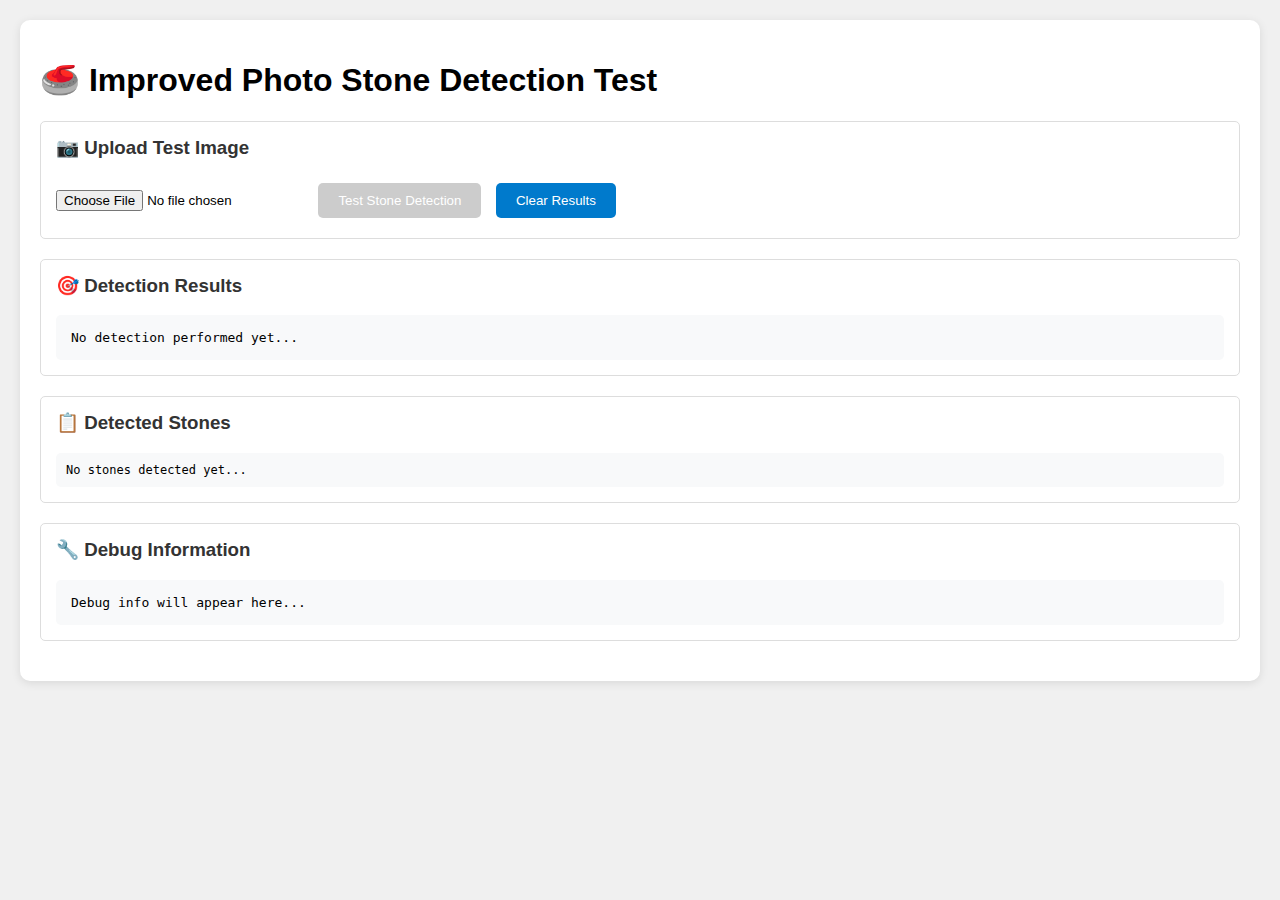
<file: test_improved_detection.html>
<!DOCTYPE html>
<html lang="en">
<head>
    <meta charset="UTF-8">
    <meta name="viewport" content="width=device-width, initial-scale=1.0">
    <title>Test Improved Photo Stone Detection</title>
    <style>
        body {
            font-family: Arial, sans-serif;
            margin: 20px;
            background: #f0f0f0;
        }
        .container {
            max-width: 1200px;
            margin: 0 auto;
            background: white;
            padding: 20px;
            border-radius: 10px;
            box-shadow: 0 2px 10px rgba(0,0,0,0.1);
        }
        .test-section {
            margin: 20px 0;
            padding: 15px;
            border: 1px solid #ddd;
            border-radius: 5px;
        }
        .test-section h3 {
            margin-top: 0;
            color: #333;
        }
        button {
            background: #007ACC;
            color: white;
            border: none;
            padding: 10px 20px;
            border-radius: 5px;
            cursor: pointer;
            margin: 5px;
        }
        button:hover {
            background: #005a99;
        }
        button:disabled {
            background: #ccc;
            cursor: not-allowed;
        }
        .results {
            background: #f8f9fa;
            padding: 15px;
            border-radius: 5px;
            margin-top: 10px;
            white-space: pre-wrap;
            font-family: monospace;
            max-height: 300px;
            overflow-y: auto;
        }
        .image-container {
            display: flex;
            gap: 20px;
            margin: 15px 0;
        }
        .image-display {
            border: 2px solid #ddd;
            border-radius: 5px;
        }
        canvas {
            display: block;
            max-width: 100%;
        }
        .stone-list {
            max-height: 200px;
            overflow-y: auto;
            background: #f8f9fa;
            padding: 10px;
            border-radius: 5px;
            font-family: monospace;
            font-size: 12px;
        }
        .red-stone { color: #d63384; font-weight: bold; }
        .yellow-stone { color: #fd7e14; font-weight: bold; }
        .blue-stone { color: #0d6efd; font-weight: bold; }
    </style>
</head>
<body>
    <div class="container">
        <h1>🥌 Improved Photo Stone Detection Test</h1>
        
        <div class="test-section">
            <h3>📷 Upload Test Image</h3>
            <input type="file" id="imageInput" accept="image/*">
            <button id="testDetectionBtn" disabled>Test Stone Detection</button>
            <button id="clearResultsBtn">Clear Results</button>
        </div>

        <div class="image-container" id="imageContainer" style="display: none;">
            <div>
                <h4>Original Image</h4>
                <img id="originalImage" class="image-display" style="max-width: 400px;">
            </div>
            <div>
                <h4>Detection Canvas</h4>
                <canvas id="detectionCanvas" class="image-display" width="400" height="300"></canvas>
            </div>
        </div>

        <div class="test-section">
            <h3>🎯 Detection Results</h3>
            <div id="detectionResults" class="results">No detection performed yet...</div>
        </div>

        <div class="test-section">
            <h3>📋 Detected Stones</h3>
            <div id="stonesList" class="stone-list">No stones detected yet...</div>
        </div>

        <div class="test-section">
            <h3>🔧 Debug Information</h3>
            <div id="debugInfo" class="results">Debug info will appear here...</div>
        </div>
    </div>

    <script>
        // Improved Photo Stone Detection (matching the enhanced version)
        class ImprovedPhotoStoneDetection {
            constructor() {
                this.TEE_X = 28.35;
                this.viewArea = 8.0; // 8m x 8m view area
            }

            isRedStone(r, g, b) {
                // More relaxed red detection for canvas-resized images
                return (r > 110 && r > g + 15 && r > b + 15 && r < 200);
            }

            isYellowStone(r, g, b) {
                // Relaxed yellow detection for canvas-resized images
                return (r > 140 && g > 120 && b < 120 && Math.abs(r - g) < 60);
            }

            isBlueStone(r, g, b) {
                // Relaxed blue detection for canvas-resized images  
                return (b > 90 && b > r + 10 && b > g + 5 && r < 130 && g < 140);
            }

            convertToSheetCoordinates(pixelX, pixelY, imageWidth, imageHeight) {
                // Fixed coordinate conversion with Y-flip for correct orientation
                // Based on orientation analysis: red stones at bottom need to map to house (top)
                
                // Normalize to [-1, 1] range
                const normalizedX = (pixelX / imageWidth - 0.5) * 2;
                const normalizedY = (pixelY / imageHeight - 0.5) * 2;
                
                // Map to 8m x 8m area around the tee with Y-flip
                const sheetX = this.TEE_X + normalizedX * this.viewArea / 2;
                const sheetY = 0 - normalizedY * this.viewArea / 2; // Y-flip for correct orientation
                
                return { x: sheetX, y: sheetY };
            }

            analyzeImage(canvas) {
                const ctx = canvas.getContext('2d');
                const imageData = ctx.getImageData(0, 0, canvas.width, canvas.height);
                const data = imageData.data;
                
                const redCandidates = [];
                const yellowCandidates = [];
                const blueCandidates = [];
                
                // Sample every 15th pixel for better accuracy
                const step = 15;
                
                for (let y = 0; y < canvas.height; y += step) {
                    for (let x = 0; x < canvas.width; x += step) {
                        const index = (y * canvas.width + x) * 4;
                        const r = data[index];
                        const g = data[index + 1];
                        const b = data[index + 2];
                        
                        if (this.isRedStone(r, g, b)) {
                            redCandidates.push({ x, y, r, g, b });
                        }
                        
                        if (this.isYellowStone(r, g, b)) {
                            yellowCandidates.push({ x, y, r, g, b });
                        }
                        
                        if (this.isBlueStone(r, g, b)) {
                            blueCandidates.push({ x, y, r, g, b });
                        }
                    }
                }
                
                // Group nearby candidates into stones with adjusted parameters for canvas
                const redStones = this.groupIntoStones(redCandidates, 50, 5);
                const yellowStones = this.groupIntoStones(yellowCandidates, 50, 5);
                const blueStones = this.groupIntoStones(blueCandidates, 60, 5);
                
                // Take only top candidates to avoid false positives
                const finalRedStones = redStones.slice(0, 3);
                const finalYellowStones = yellowStones.slice(0, 2);
                const finalBlueStones = blueStones.slice(0, 2);
                
                // Convert to sheet coordinates
                const detectedStones = [];
                
                finalRedStones.forEach((stone, i) => {
                    const coords = this.convertToSheetCoordinates(
                        stone.x, stone.y, canvas.width, canvas.height
                    );
                    detectedStones.push({
                        id: `red_${i}`,
                        team: 'red',
                        x: coords.x,
                        y: coords.y,
                        pixel: { x: stone.x, y: stone.y },
                        confidence: stone.confidence
                    });
                });
                
                finalYellowStones.forEach((stone, i) => {
                    const coords = this.convertToSheetCoordinates(
                        stone.x, stone.y, canvas.width, canvas.height
                    );
                    detectedStones.push({
                        id: `yellow_${i}`,
                        team: 'yellow',
                        x: coords.x,
                        y: coords.y,
                        pixel: { x: stone.x, y: stone.y },
                        confidence: stone.confidence
                    });
                });
                
                finalBlueStones.forEach((stone, i) => {
                    const coords = this.convertToSheetCoordinates(
                        stone.x, stone.y, canvas.width, canvas.height
                    );
                    detectedStones.push({
                        id: `blue_${i}`,
                        team: 'blue',
                        x: coords.x,
                        y: coords.y,
                        pixel: { x: stone.x, y: stone.y },
                        confidence: stone.confidence
                    });
                });
                
                return {
                    stones: detectedStones,
                    debug: {
                        redCandidates: redCandidates.length,
                        yellowCandidates: yellowCandidates.length,
                        blueCandidates: blueCandidates.length,
                        redStones: finalRedStones.length,
                        yellowStones: finalYellowStones.length,
                        blueStones: finalBlueStones.length
                    }
                };
            }

            groupIntoStones(candidates, minDistance = 50, minPixels = 5) {
                if (candidates.length === 0) return [];
                
                const stones = [];
                const used = new Set();
                
                for (let i = 0; i < candidates.length; i++) {
                    if (used.has(i)) continue;
                    
                    const group = [candidates[i]];
                    used.add(i);
                    
                    // Find nearby candidates
                    for (let j = i + 1; j < candidates.length; j++) {
                        if (used.has(j)) continue;
                        
                        const dist = Math.sqrt(
                            Math.pow(candidates[i].x - candidates[j].x, 2) +
                            Math.pow(candidates[i].y - candidates[j].y, 2)
                        );
                        
                        if (dist < minDistance) {
                            group.push(candidates[j]);
                            used.add(j);
                        }
                    }
                    
                    // Only consider groups with enough pixels
                    if (group.length >= minPixels) {
                        // Calculate center of group
                        const centerX = group.reduce((sum, p) => sum + p.x, 0) / group.length;
                        const centerY = group.reduce((sum, p) => sum + p.y, 0) / group.length;
                        
                        stones.push({
                            x: centerX,
                            y: centerY,
                            confidence: group.length
                        });
                    }
                }
                
                return stones.sort((a, b) => b.confidence - a.confidence);
            }

            drawDetectionOverlay(canvas, results) {
                const ctx = canvas.getContext('2d');
                
                // Draw detected stones with different colors for each team
                results.stones.forEach(stone => {
                    let fillStyle, strokeStyle;
                    
                    if (stone.team === 'red') {
                        fillStyle = 'rgba(255, 0, 0, 0.7)';
                        strokeStyle = '#ff0000';
                    } else if (stone.team === 'yellow') {
                        fillStyle = 'rgba(255, 255, 0, 0.7)';
                        strokeStyle = '#ffff00';
                    } else if (stone.team === 'blue') {
                        fillStyle = 'rgba(0, 0, 255, 0.7)';
                        strokeStyle = '#0000ff';
                    }
                    
                    ctx.fillStyle = fillStyle;
                    ctx.strokeStyle = strokeStyle;
                    ctx.lineWidth = 3;
                    
                    const radius = 15;
                    
                    ctx.beginPath();
                    ctx.arc(stone.pixel.x, stone.pixel.y, radius, 0, 2 * Math.PI);
                    ctx.fill();
                    ctx.stroke();
                    
                    // Add label
                    ctx.fillStyle = 'white';
                    ctx.font = 'bold 12px Arial';
                    ctx.textAlign = 'center';
                    ctx.fillText(
                        `${stone.team[0].toUpperCase()}${stone.id.split('_')[1]}`,
                        stone.pixel.x,
                        stone.pixel.y + 4
                    );
                });
            }
        }

        // UI Event Handlers
        const imageInput = document.getElementById('imageInput');
        const testBtn = document.getElementById('testDetectionBtn');
        const clearBtn = document.getElementById('clearResultsBtn');
        const originalImg = document.getElementById('originalImage');
        const detectionCanvas = document.getElementById('detectionCanvas');
        const imageContainer = document.getElementById('imageContainer');
        const detectionResults = document.getElementById('detectionResults');
        const stonesList = document.getElementById('stonesList');
        const debugInfo = document.getElementById('debugInfo');

        const detector = new ImprovedPhotoStoneDetection();

        imageInput.addEventListener('change', function(e) {
            const file = e.target.files[0];
            if (file) {
                const reader = new FileReader();
                reader.onload = function(e) {
                    originalImg.src = e.target.result;
                    originalImg.onload = function() {
                        imageContainer.style.display = 'flex';
                        testBtn.disabled = false;
                        
                        debugInfo.textContent = `Image loaded: ${originalImg.naturalWidth}x${originalImg.naturalHeight} pixels\nCanvas size: ${detectionCanvas.width}x${detectionCanvas.height} pixels`;
                    };
                };
                reader.readAsDataURL(file);
            }
        });

        testBtn.addEventListener('click', function() {
            if (!originalImg.src) return;
            
            detectionResults.textContent = 'Analyzing image...';
            
            // Draw image to canvas
            const ctx = detectionCanvas.getContext('2d');
            ctx.clearRect(0, 0, detectionCanvas.width, detectionCanvas.height);
            ctx.drawImage(originalImg, 0, 0, detectionCanvas.width, detectionCanvas.height);
            
            // Analyze
            const results = detector.analyzeImage(detectionCanvas);
            
            // Draw overlay
            detector.drawDetectionOverlay(detectionCanvas, results);
            
            // Display results
            detectionResults.textContent = 
                `🎯 DETECTION COMPLETE\n` +
                `Total stones found: ${results.stones.length}\n` +
                `Red stones: ${results.stones.filter(s => s.team === 'red').length}\n` +
                `Yellow stones: ${results.stones.filter(s => s.team === 'yellow').length}\n` +
                `Blue stones: ${results.stones.filter(s => s.team === 'blue').length}\n\n` +
                `📊 ANALYSIS DETAILS\n` +
                `Red candidates: ${results.debug.redCandidates}\n` +
                `Yellow candidates: ${results.debug.yellowCandidates}\n` +
                `Blue candidates: ${results.debug.blueCandidates}\n` +
                `Final red stones: ${results.debug.redStones}\n` +
                `Final yellow stones: ${results.debug.yellowStones}\n` +
                `Final blue stones: ${results.debug.blueStones}`;
            
            // Display stone list
            let stoneListHtml = '';
            results.stones.forEach(stone => {
                let className;
                if (stone.team === 'red') className = 'red-stone';
                else if (stone.team === 'yellow') className = 'yellow-stone';
                else if (stone.team === 'blue') className = 'blue-stone';
                
                stoneListHtml += 
                    `<div class="${className}">${stone.team.toUpperCase()} ${stone.id.split('_')[1]}: ` +
                    `Sheet(${stone.x.toFixed(2)}m, ${stone.y.toFixed(2)}m) ` +
                    `Pixel(${stone.pixel.x.toFixed(0)}, ${stone.pixel.y.toFixed(0)}) ` +
                    `Confidence: ${stone.confidence}</div>`;
            });
            stonesList.innerHTML = stoneListHtml || 'No stones detected';
        });

        clearBtn.addEventListener('click', function() {
            imageInput.value = '';
            originalImg.src = '';
            imageContainer.style.display = 'none';
            testBtn.disabled = true;
            detectionResults.textContent = 'No detection performed yet...';
            stonesList.textContent = 'No stones detected yet...';
            debugInfo.textContent = 'Debug info will appear here...';
            
            const ctx = detectionCanvas.getContext('2d');
            ctx.clearRect(0, 0, detectionCanvas.width, detectionCanvas.height);
        });
    </script>
</body>
</html>
</file>
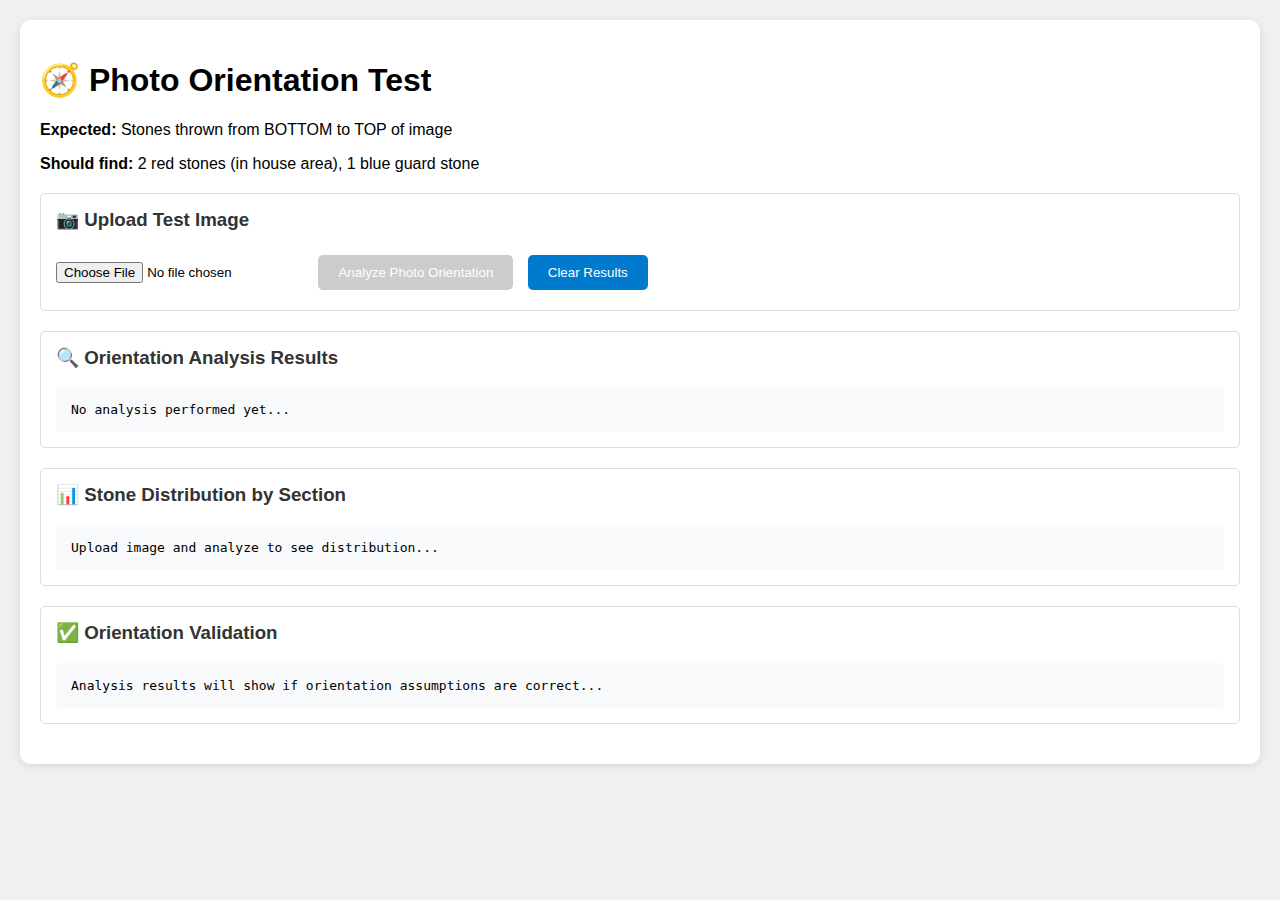
<file: test_orientation.html>
<!DOCTYPE html>
<html lang="en">
<head>
    <meta charset="UTF-8">
    <meta name="viewport" content="width=device-width, initial-scale=1.0">
    <title>Photo Orientation Test</title>
    <style>
        body {
            font-family: Arial, sans-serif;
            margin: 20px;
            background: #f0f0f0;
        }
        .container {
            max-width: 1200px;
            margin: 0 auto;
            background: white;
            padding: 20px;
            border-radius: 10px;
            box-shadow: 0 2px 10px rgba(0,0,0,0.1);
        }
        .test-section {
            margin: 20px 0;
            padding: 15px;
            border: 1px solid #ddd;
            border-radius: 5px;
        }
        .test-section h3 {
            margin-top: 0;
            color: #333;
        }
        button {
            background: #007ACC;
            color: white;
            border: none;
            padding: 10px 20px;
            border-radius: 5px;
            cursor: pointer;
            margin: 5px;
        }
        button:hover {
            background: #005a99;
        }
        button:disabled {
            background: #ccc;
            cursor: not-allowed;
        }
        .results {
            background: #f8f9fa;
            padding: 15px;
            border-radius: 5px;
            margin-top: 10px;
            white-space: pre-wrap;
            font-family: monospace;
            max-height: 400px;
            overflow-y: auto;
        }
        .image-container {
            display: flex;
            gap: 20px;
            margin: 15px 0;
        }
        .image-display {
            border: 2px solid #ddd;
            border-radius: 5px;
        }
        canvas {
            display: block;
            max-width: 100%;
        }
        .orientation-overlay {
            position: relative;
            display: inline-block;
        }
        .direction-arrow {
            position: absolute;
            color: red;
            font-size: 24px;
            font-weight: bold;
            background: rgba(255,255,255,0.8);
            padding: 5px;
            border-radius: 3px;
        }
        .throwing-direction {
            bottom: 10px;
            left: 50%;
            transform: translateX(-50%);
        }
        .section-label {
            position: absolute;
            background: rgba(0,0,0,0.7);
            color: white;
            padding: 5px 10px;
            font-size: 12px;
            border-radius: 3px;
            right: 10px;
        }
        .top-label { top: 10px; }
        .middle-label { top: 50%; transform: translateY(-50%); }
        .bottom-label { bottom: 10px; }
    </style>
</head>
<body>
    <div class="container">
        <h1>🧭 Photo Orientation Test</h1>
        <p><strong>Expected:</strong> Stones thrown from BOTTOM to TOP of image</p>
        <p><strong>Should find:</strong> 2 red stones (in house area), 1 blue guard stone</p>
        
        <div class="test-section">
            <h3>📷 Upload Test Image</h3>
            <input type="file" id="imageInput" accept="image/*">
            <button id="analyzeOrientationBtn" disabled>Analyze Photo Orientation</button>
            <button id="clearResultsBtn">Clear Results</button>
        </div>

        <div class="image-container" id="imageContainer" style="display: none;">
            <div class="orientation-overlay">
                <img id="originalImage" class="image-display" style="max-width: 400px;">
                <div class="direction-arrow throwing-direction">↑ Throwing Direction</div>
                <div class="section-label top-label">TOP (House Area)</div>
                <div class="section-label middle-label">MIDDLE (Guard Zone)</div>
                <div class="section-label bottom-label">BOTTOM (Throwing Area)</div>
            </div>
            <div>
                <h4>Orientation Analysis Canvas</h4>
                <canvas id="analysisCanvas" class="image-display" width="400" height="300"></canvas>
            </div>
        </div>

        <div class="test-section">
            <h3>🔍 Orientation Analysis Results</h3>
            <div id="orientationResults" class="results">No analysis performed yet...</div>
        </div>

        <div class="test-section">
            <h3>📊 Stone Distribution by Section</h3>
            <div id="sectionAnalysis" class="results">Upload image and analyze to see distribution...</div>
        </div>

        <div class="test-section">
            <h3>✅ Orientation Validation</h3>
            <div id="validationResults" class="results">Analysis results will show if orientation assumptions are correct...</div>
        </div>
    </div>

    <script>
        class PhotoOrientationTester {
            constructor() {
                this.uploadedImage = null;
            }

            analyzeOrientation(canvas) {
                const ctx = canvas.getContext('2d');
                const imageData = ctx.getImageData(0, 0, canvas.width, canvas.height);
                const data = imageData.data;
                
                // Divide image into three vertical sections
                const sectionHeight = Math.floor(canvas.height / 3);
                
                const sections = {
                    'TOP (House Area)': { start: 0, end: sectionHeight },
                    'MIDDLE (Guard Zone)': { start: sectionHeight, end: 2 * sectionHeight },
                    'BOTTOM (Throwing Area)': { start: 2 * sectionHeight, end: canvas.height }
                };
                
                const results = {};
                
                Object.entries(sections).forEach(([name, bounds]) => {
                    let redPixels = 0;
                    let bluePixels = 0;
                    let yellowPixels = 0;
                    let totalSampled = 0;
                    
                    // Sample every 10 pixels within this section
                    const step = 10;
                    
                    for (let y = bounds.start; y < bounds.end; y += step) {
                        for (let x = 0; x < canvas.width; x += step) {
                            const index = (y * canvas.width + x) * 4;
                            if (index + 2 < data.length) {
                                const r = data[index];
                                const g = data[index + 1];
                                const b = data[index + 2];
                                
                                totalSampled++;
                                
                                // Loose detection for orientation testing
                                if (this.isLooseRed(r, g, b)) redPixels++;
                                if (this.isLooseBlue(r, g, b)) bluePixels++;
                                if (this.isLooseYellow(r, g, b)) yellowPixels++;
                            }
                        }
                    }
                    
                    results[name] = {
                        red: redPixels,
                        blue: bluePixels,
                        yellow: yellowPixels,
                        total: totalSampled,
                        redPercent: totalSampled > 0 ? (redPixels / totalSampled * 100) : 0,
                        bluePercent: totalSampled > 0 ? (bluePixels / totalSampled * 100) : 0,
                        yellowPercent: totalSampled > 0 ? (yellowPixels / totalSampled * 100) : 0
                    };
                });
                
                return results;
            }
            
            isLooseRed(r, g, b) {
                // Very loose red detection for orientation purposes
                return (r > g + 10 && r > b + 10 && r > 80);
            }
            
            isLooseBlue(r, g, b) {
                // Very loose blue detection for orientation purposes
                return (b > r + 10 && b > g + 5 && b > 70);
            }
            
            isLooseYellow(r, g, b) {
                // Very loose yellow detection for orientation purposes
                return (r > 100 && g > 100 && b < 80 && Math.abs(r - g) < 50);
            }
            
            validateOrientation(results) {
                // Expected based on user description:
                // - TOP section should have red stones (house area)
                // - MIDDLE section should have guard stones
                // - BOTTOM section should have fewer stones (throwing area)
                
                const validation = {
                    correct: true,
                    issues: [],
                    recommendations: []
                };
                
                const topSection = results['TOP (House Area)'];
                const middleSection = results['MIDDLE (Guard Zone)'];
                const bottomSection = results['BOTTOM (Throwing Area)'];
                
                // Check red stone distribution (should be highest in TOP for house)
                const maxRedSection = Object.keys(results).reduce((a, b) => 
                    results[a].red > results[b].red ? a : b
                );
                
                if (!maxRedSection.includes('TOP')) {
                    validation.correct = false;
                    validation.issues.push(`Red stones concentrated in ${maxRedSection}, expected in TOP (house area)`);
                    validation.recommendations.push('Photo orientation may be incorrect or coordinate system needs adjustment');
                }
                
                // Check blue stone distribution
                const maxBlueSection = Object.keys(results).reduce((a, b) => 
                    results[a].blue > results[b].blue ? a : b
                );
                
                // Check total stone distribution (should decrease from top to bottom)
                const topTotal = topSection.red + topSection.blue + topSection.yellow;
                const bottomTotal = bottomSection.red + bottomSection.blue + bottomSection.yellow;
                
                if (bottomTotal > topTotal) {
                    validation.issues.push('More stones in throwing area than target area - unusual for end-of-game photo');
                }
                
                // Provide coordinate system guidance
                validation.coordinateSystem = {
                    imageOrigin: 'TOP-LEFT (0,0)',
                    throwingDirection: 'BOTTOM → TOP (decreasing Y)',
                    houseLocation: 'Should be at LOW Y coordinates (top of image)',
                    guardLocation: 'Should be at MIDDLE Y coordinates'
                };
                
                return validation;
            }
            
            drawAnalysisOverlay(canvas, results) {
                const ctx = canvas.getContext('2d');
                
                // Draw section boundaries
                const sectionHeight = canvas.height / 3;
                
                ctx.strokeStyle = 'rgba(255, 255, 255, 0.8)';
                ctx.lineWidth = 2;
                ctx.setLineDash([10, 5]);
                
                // Top-middle boundary
                ctx.beginPath();
                ctx.moveTo(0, sectionHeight);
                ctx.lineTo(canvas.width, sectionHeight);
                ctx.stroke();
                
                // Middle-bottom boundary
                ctx.beginPath();
                ctx.moveTo(0, 2 * sectionHeight);
                ctx.lineTo(canvas.width, 2 * sectionHeight);
                ctx.stroke();
                
                ctx.setLineDash([]); // Reset line dash
                
                // Add section labels with results
                ctx.fillStyle = 'rgba(0, 0, 0, 0.8)';
                ctx.font = 'bold 14px Arial';
                ctx.textAlign = 'center';
                
                const sections = [
                    { name: 'TOP', y: sectionHeight / 2, data: results['TOP (House Area)'] },
                    { name: 'MIDDLE', y: sectionHeight + sectionHeight / 2, data: results['MIDDLE (Guard Zone)'] },
                    { name: 'BOTTOM', y: 2 * sectionHeight + sectionHeight / 2, data: results['BOTTOM (Throwing Area)'] }
                ];
                
                sections.forEach(section => {
                    const text = `${section.name}: R:${section.data.red} B:${section.data.blue}`;
                    const textWidth = ctx.measureText(text).width;
                    
                    // Background for text
                    ctx.fillStyle = 'rgba(255, 255, 255, 0.9)';
                    ctx.fillRect(canvas.width / 2 - textWidth / 2 - 5, section.y - 10, textWidth + 10, 20);
                    
                    // Text
                    ctx.fillStyle = 'black';
                    ctx.fillText(text, canvas.width / 2, section.y + 5);
                });
            }
        }

        // UI Event Handlers
        const imageInput = document.getElementById('imageInput');
        const analyzeBtn = document.getElementById('analyzeOrientationBtn');
        const clearBtn = document.getElementById('clearResultsBtn');
        const originalImg = document.getElementById('originalImage');
        const analysisCanvas = document.getElementById('analysisCanvas');
        const imageContainer = document.getElementById('imageContainer');
        const orientationResults = document.getElementById('orientationResults');
        const sectionAnalysis = document.getElementById('sectionAnalysis');
        const validationResults = document.getElementById('validationResults');

        const tester = new PhotoOrientationTester();

        imageInput.addEventListener('change', function(e) {
            const file = e.target.files[0];
            if (file) {
                const reader = new FileReader();
                reader.onload = function(e) {
                    originalImg.src = e.target.result;
                    originalImg.onload = function() {
                        tester.uploadedImage = originalImg;
                        imageContainer.style.display = 'flex';
                        analyzeBtn.disabled = false;
                    };
                };
                reader.readAsDataURL(file);
            }
        });

        analyzeBtn.addEventListener('click', function() {
            if (!tester.uploadedImage) return;
            
            orientationResults.textContent = 'Analyzing photo orientation...';
            
            // Draw image to canvas
            const ctx = analysisCanvas.getContext('2d');
            ctx.clearRect(0, 0, analysisCanvas.width, analysisCanvas.height);
            ctx.drawImage(tester.uploadedImage, 0, 0, analysisCanvas.width, analysisCanvas.height);
            
            // Analyze orientation
            const results = tester.analyzeOrientation(analysisCanvas);
            const validation = tester.validateOrientation(results);
            
            // Draw analysis overlay
            tester.drawAnalysisOverlay(analysisCanvas, results);
            
            // Display results
            orientationResults.textContent = 
                `🧭 PHOTO ORIENTATION ANALYSIS\n\n` +
                `Image Coordinate System:\n` +
                `  Origin: ${validation.coordinateSystem.imageOrigin}\n` +
                `  Throwing Direction: ${validation.coordinateSystem.throwingDirection}\n` +
                `  House Location: ${validation.coordinateSystem.houseLocation}\n` +
                `  Guard Location: ${validation.coordinateSystem.guardLocation}`;
            
            // Section analysis
            let sectionText = '📊 STONE DISTRIBUTION BY SECTION\n\n';
            Object.entries(results).forEach(([section, data]) => {
                sectionText += `${section}:\n`;
                sectionText += `  Red pixels: ${data.red} (${data.redPercent.toFixed(1)}%)\n`;
                sectionText += `  Blue pixels: ${data.blue} (${data.bluePercent.toFixed(1)}%)\n`;
                sectionText += `  Yellow pixels: ${data.yellow} (${data.yellowPercent.toFixed(1)}%)\n`;
                sectionText += `  Total sampled: ${data.total}\n\n`;
            });
            sectionAnalysis.textContent = sectionText;
            
            // Validation results
            let validationText = '✅ ORIENTATION VALIDATION\n\n';
            validationText += `Status: ${validation.correct ? 'CORRECT' : 'POTENTIAL ISSUES'}\n\n`;
            
            if (validation.issues.length > 0) {
                validationText += 'Issues Found:\n';
                validation.issues.forEach(issue => {
                    validationText += `  ⚠ ${issue}\n`;
                });
                validationText += '\n';
            }
            
            if (validation.recommendations.length > 0) {
                validationText += 'Recommendations:\n';
                validation.recommendations.forEach(rec => {
                    validationText += `  💡 ${rec}\n`;
                });
            }
            
            validationResults.textContent = validationText;
        });

        clearBtn.addEventListener('click', function() {
            imageInput.value = '';
            originalImg.src = '';
            imageContainer.style.display = 'none';
            analyzeBtn.disabled = true;
            orientationResults.textContent = 'No analysis performed yet...';
            sectionAnalysis.textContent = 'Upload image and analyze to see distribution...';
            validationResults.textContent = 'Analysis results will show if orientation assumptions are correct...';
            
            const ctx = analysisCanvas.getContext('2d');
            ctx.clearRect(0, 0, analysisCanvas.width, analysisCanvas.height);
        });
    </script>
</body>
</html>
</file>
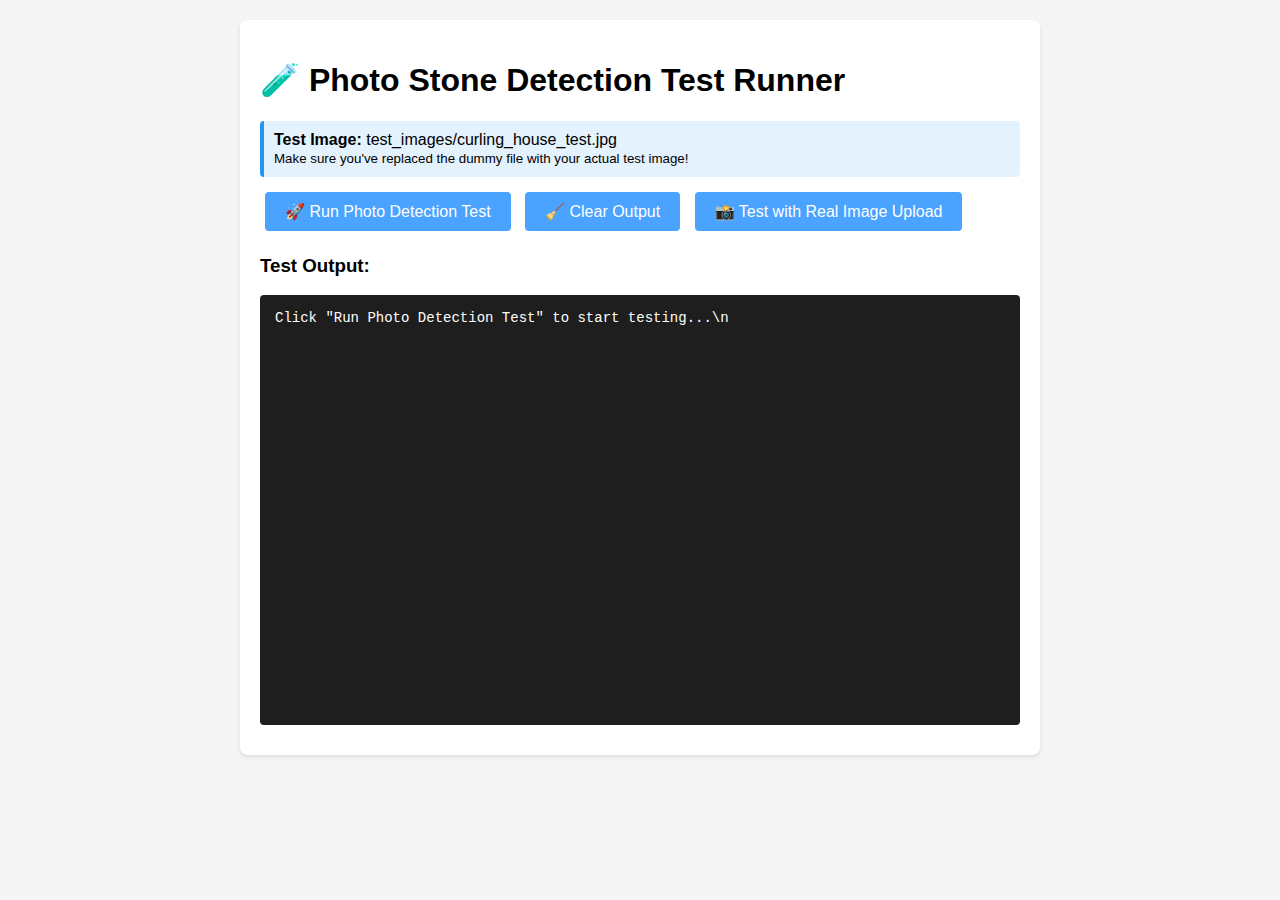
<file: test_photo_detection.html>
<!DOCTYPE html>
<html lang="en">
<head>
    <meta charset="UTF-8">
    <meta name="viewport" content="width=device-width, initial-scale=1.0">
    <title>Photo Stone Detection Test</title>
    <style>
        body {
            font-family: Arial, sans-serif;
            max-width: 800px;
            margin: 0 auto;
            padding: 20px;
            background-color: #f5f5f5;
        }
        .test-container {
            background: white;
            padding: 20px;
            border-radius: 8px;
            box-shadow: 0 2px 4px rgba(0,0,0,0.1);
        }
        .test-output {
            background: #1e1e1e;
            color: #ffffff;
            padding: 15px;
            border-radius: 4px;
            font-family: 'Courier New', monospace;
            font-size: 14px;
            min-height: 400px;
            overflow-y: auto;
            white-space: pre-wrap;
            margin: 10px 0;
        }
        button {
            background-color: #4aa3ff;
            color: white;
            border: none;
            padding: 10px 20px;
            border-radius: 4px;
            cursor: pointer;
            font-size: 16px;
            margin: 5px;
        }
        button:hover {
            background-color: #3a93ef;
        }
        button:disabled {
            background-color: #ccc;
            cursor: not-allowed;
        }
        .status {
            padding: 10px;
            margin: 10px 0;
            border-radius: 4px;
            font-weight: bold;
        }
        .status.running {
            background-color: #fff3cd;
            color: #856404;
            border: 1px solid #ffeaa7;
        }
        .status.success {
            background-color: #d4edda;
            color: #155724;
            border: 1px solid #c3e6cb;
        }
        .status.error {
            background-color: #f8d7da;
            color: #721c24;
            border: 1px solid #f5c6cb;
        }
        .hidden {
            display: none;
        }
        .file-info {
            background: #e3f2fd;
            padding: 10px;
            margin: 10px 0;
            border-radius: 4px;
            border-left: 4px solid #2196f3;
        }
    </style>
    <!-- Load D3.js for dependencies -->
    <script src="https://d3js.org/d3.v7.min.js"></script>
</head>
<body>
    <div class="test-container">
        <h1>🧪 Photo Stone Detection Test Runner</h1>
        
        <div class="file-info">
            <strong>Test Image:</strong> test_images/curling_house_test.jpg<br>
            <small>Make sure you've replaced the dummy file with your actual test image!</small>
        </div>

        <div class="controls">
            <button id="runTestBtn" onclick="runTest()">🚀 Run Photo Detection Test</button>
            <button id="clearOutputBtn" onclick="clearOutput()">🧹 Clear Output</button>
            <button id="runRealTestBtn" onclick="runRealImageTest()">📸 Test with Real Image Upload</button>
        </div>

        <div id="testStatus" class="status hidden"></div>
        
        <h3>Test Output:</h3>
        <div id="testOutput" class="test-output">Click "Run Photo Detection Test" to start testing...\n</div>

        <!-- Hidden elements needed for PhotoStoneDetection -->
        <div style="display: none;">
            <div id="photoUploadArea"></div>
            <input type="file" id="photoInput" accept="image/*">
            <canvas id="photoCanvas"></canvas>
            <div id="photoControls"></div>
            <button id="detectStonesBtn">Detect Stones</button>
            <button id="clearPhotoBtn">Clear Photo</button>
            <div id="detectionStatus"></div>
            <div id="uploadPrompt"></div>
            <svg id="rink"></svg>
        </div>
    </div>

    <!-- Include the modules -->
    <script type="module">
        import PhotoStoneDetection from '../js/PhotoStoneDetection.js';
        import GameController from '../js/models/GameController.js';
        import SheetRenderer from '../js/models/SheetRenderer.js';
        import SheetDimensions from '../js/models/SheetDimensions.js';
        import UIManager from '../js/models/UIManager.js';

        // Make modules available globally for the test
        window.PhotoStoneDetection = PhotoStoneDetection;
        window.GameController = GameController;
        window.SheetRenderer = SheetRenderer;
        window.SheetDimensions = SheetDimensions;
        window.UIManager = UIManager;

        // Override console.log to capture output
        const testOutput = document.getElementById('testOutput');
        const originalConsole = {
            log: console.log,
            error: console.error,
            warn: console.warn
        };

        function logToOutput(message, type = 'log') {
            // Add to visual output
            const timestamp = new Date().toLocaleTimeString();
            const prefix = type === 'error' ? '❌' : type === 'warn' ? '⚠️' : 'ℹ️';
            testOutput.textContent += `[${timestamp}] ${prefix} ${message}\n`;
            testOutput.scrollTop = testOutput.scrollHeight;
            
            // Also log to browser console
            originalConsole[type](message);
        }

        console.log = logToOutput;
        console.error = (msg) => logToOutput(msg, 'error');
        console.warn = (msg) => logToOutput(msg, 'warn');

        window.logToOutput = logToOutput;
    </script>

    <script>
        function setStatus(message, type) {
            const statusEl = document.getElementById('testStatus');
            statusEl.textContent = message;
            statusEl.className = `status ${type}`;
            statusEl.classList.remove('hidden');
        }

        function clearOutput() {
            document.getElementById('testOutput').textContent = '';
            document.getElementById('testStatus').classList.add('hidden');
        }

        async function runTest() {
            const runBtn = document.getElementById('runTestBtn');
            runBtn.disabled = true;
            setStatus('Running automated test...', 'running');
            
            try {
                logToOutput('🧪 Starting Automated Photo Stone Detection Test...');
                logToOutput('');

                // Create required dependencies
                const sheetDimensions = new window.SheetDimensions();
                logToOutput('✅ Sheet dimensions created');

                // Set up mock SVG renderer
                const svg = d3.select("#rink");
                const renderer = new window.SheetRenderer(svg, sheetDimensions);
                logToOutput('✅ Sheet renderer created');

                // Create UI manager
                const uiManager = new window.UIManager();
                logToOutput('✅ UI manager created');

                // Create game controller
                const gameController = new window.GameController(renderer, uiManager.getUIGetters(), uiManager);
                logToOutput('✅ Game controller created');

                // Create PhotoStoneDetection instance
                const photoDetection = new window.PhotoStoneDetection(gameController);
                logToOutput('✅ PhotoStoneDetection instance created');

                // Test basic functionality
                logToOutput('');
                logToOutput('🔍 Testing stone detection with mock data...');

                // Create mock image data with some red and yellow regions
                const mockImageData = {
                    data: new Uint8ClampedArray(400 * 300 * 4),
                    width: 400,
                    height: 300
                };

                // Fill with mock stone colors
                for (let i = 0; i < mockImageData.data.length; i += 4) {
                    const pixel = i / 4;
                    const x = pixel % 400;
                    const y = Math.floor(pixel / 400);

                    // Mock red stones
                    if ((x > 100 && x < 120 && y > 100 && y < 120) || 
                        (x > 200 && x < 220 && y > 150 && y < 170)) {
                        mockImageData.data[i] = 255;     // Red
                        mockImageData.data[i + 1] = 50;  // Green  
                        mockImageData.data[i + 2] = 50;  // Blue
                        mockImageData.data[i + 3] = 255; // Alpha
                    }
                    // Mock yellow stones
                    else if ((x > 150 && x < 170 && y > 120 && y < 140) || 
                             (x > 250 && x < 270 && y > 180 && y < 200)) {
                        mockImageData.data[i] = 255;     // Red
                        mockImageData.data[i + 1] = 255; // Green
                        mockImageData.data[i + 2] = 50;  // Blue
                        mockImageData.data[i + 3] = 255; // Alpha
                    }
                }

                // Mock canvas context
                photoDetection.canvas = { width: 400, height: 300 };
                photoDetection.ctx = { getImageData: () => mockImageData };

                // Test stone detection
                const stones = await photoDetection.performStoneDetection();
                logToOutput(`✅ Stone detection completed. Found ${stones.length} stones:`);
                
                stones.forEach((stone, index) => {
                    logToOutput(`  Stone ${index + 1}: Team=${stone.team}, Position=(${stone.x}, ${stone.y})`);
                });

                // Test coordinate conversion
                if (stones.length > 0) {
                    logToOutput('');
                    logToOutput('🎯 Testing coordinate conversion...');
                    
                    const testStone = stones[0];
                    const sheetPos = photoDetection.convertToSheetCoordinates(testStone.x, testStone.y);
                    logToOutput(`✅ Converted pixel (${testStone.x}, ${testStone.y}) to sheet (${sheetPos.x.toFixed(2)}, ${sheetPos.y.toFixed(2)})`);
                }

                logToOutput('');
                logToOutput('🎉 All automated tests completed successfully!');
                setStatus('✅ Test completed successfully!', 'success');

            } catch (error) {
                logToOutput(`❌ Test failed: ${error.message}`);
                logToOutput(`Stack trace: ${error.stack}`);
                setStatus('❌ Test failed - check output for details', 'error');
            } finally {
                runBtn.disabled = false;
            }
        }

        async function runRealImageTest() {
            setStatus('Ready for real image test - use the photo detection panel below', 'running');
            logToOutput('');
            logToOutput('📸 Real Image Test Mode');
            logToOutput('Instructions:');
            logToOutput('1. Replace test_images/curling_house_test.jpg with your actual test image');
            logToOutput('2. Open the main application (index.html) in another tab');
            logToOutput('3. Use the Photo Stone Detection section to upload your image');
            logToOutput('4. Check browser console for detailed logs');
            logToOutput('');
            logToOutput('Or create a file input below to test directly:');
            
            // Create a file input for direct testing
            const fileInput = document.createElement('input');
            fileInput.type = 'file';
            fileInput.accept = 'image/*';
            fileInput.style.margin = '10px 0';
            
            fileInput.onchange = async (e) => {
                if (e.target.files.length > 0) {
                    logToOutput(`📁 Selected file: ${e.target.files[0].name}`);
                    logToOutput('🔄 Processing image...');
                    
                    try {
                        // Set up the photo detection system
                        const sheetDimensions = new window.SheetDimensions();
                        const svg = d3.select("#rink");
                        const renderer = new window.SheetRenderer(svg, sheetDimensions);
                        const uiManager = new window.UIManager();
                        const gameController = new window.GameController(renderer, uiManager.getUIGetters(), uiManager);
                        const photoDetection = new window.PhotoStoneDetection(gameController);
                        
                        // Process the real image file
                        await photoDetection.handleFileUpload(e.target.files[0]);
                        logToOutput('✅ Image loaded successfully');
                        
                        const stones = await photoDetection.performStoneDetection();
                        logToOutput(`🔍 Detection complete: Found ${stones.length} potential stones`);
                        
                        setStatus(`✅ Real image test complete - found ${stones.length} stones`, 'success');
                        
                    } catch (error) {
                        logToOutput(`❌ Real image test failed: ${error.message}`);
                        setStatus('❌ Real image test failed', 'error');
                    }
                }
            };
            
            // Add the file input to the page
            const controls = document.querySelector('.controls');
            controls.appendChild(document.createElement('br'));
            const label = document.createElement('label');
            label.textContent = 'Select test image: ';
            label.appendChild(fileInput);
            controls.appendChild(label);
        }
    </script>
</body>
</html>
</file>
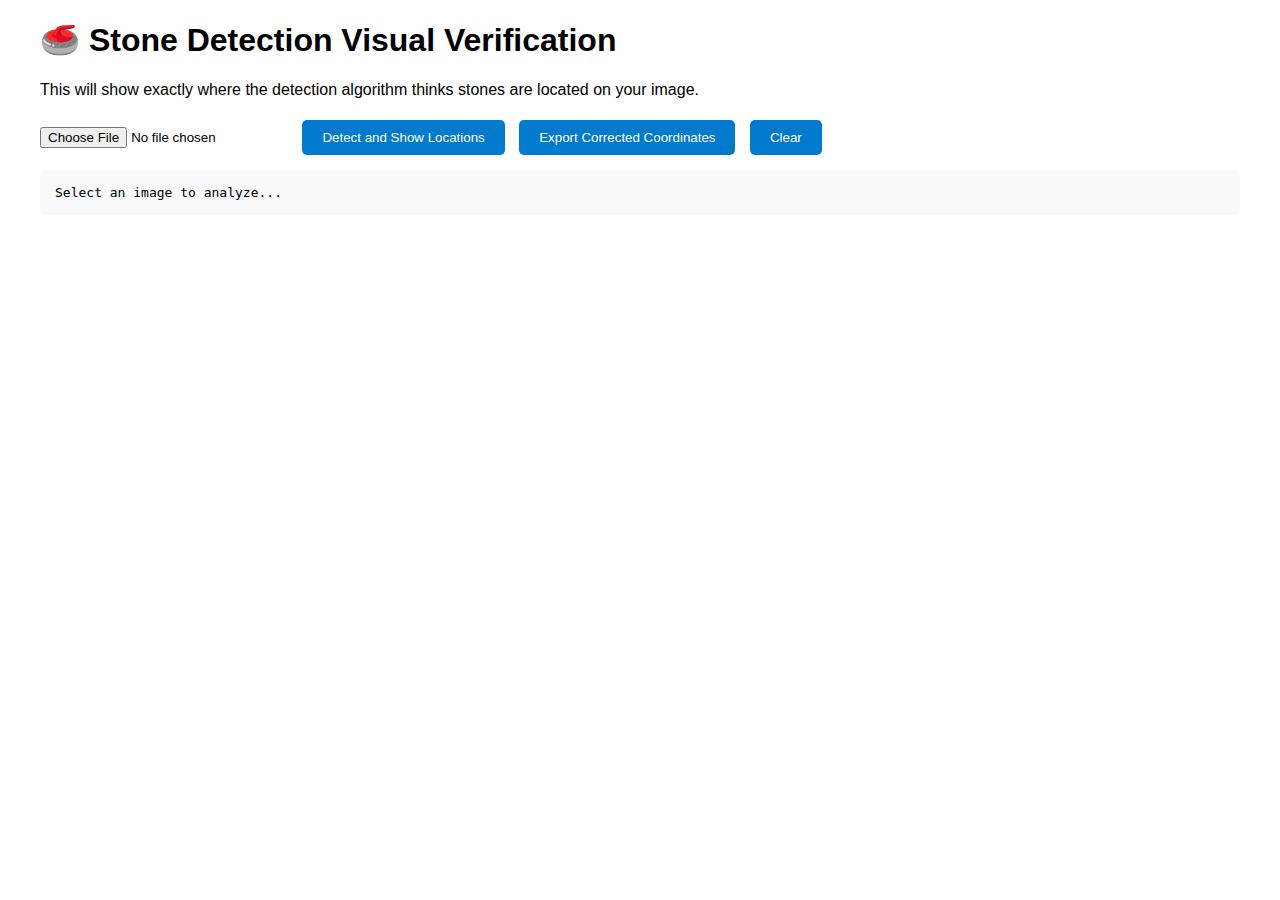
<file: visual_stone_verification.html>
<!DOCTYPE html>
<html lang="en">
<head>
    <meta charset="UTF-8">
    <meta name="viewport" content="width=device-width, initial-scale=1.0">
    <title>Stone Detection Visual Verification</title>
    <style>
        body { font-family: Arial, sans-serif; margin: 20px; }
        .container { max-width: 1200px; margin: 0 auto; }
        button { background: #007ACC; color: white; border: none; padding: 10px 20px; border-radius: 5px; cursor: pointer; margin: 5px; }
        button:hover { background: #005a99; }
        .image-display { border: 2px solid #ddd; border-radius: 5px; margin: 10px 0; }
        .results { background: #f8f9fa; padding: 15px; border-radius: 5px; margin-top: 10px; white-space: pre-wrap; font-family: monospace; }
        .detection-overlay { position: relative; display: inline-block; }
        canvas { border: 1px solid #ccc; }
    </style>
</head>
<body>
    <div class="container">
        <h1>🥌 Stone Detection Visual Verification</h1>
        <p>This will show exactly where the detection algorithm thinks stones are located on your image.</p>
        
        <input type="file" id="imageInput" accept="image/*">
        <button id="detectBtn" disabled>Detect and Show Locations</button>
        <button id="exportBtn" disabled>Export Corrected Coordinates</button>
        <button id="clearBtn">Clear</button>
        
        <div id="imageContainer" style="display: none;">
            <h3>Original Image with Detection Overlay</h3>
            <div class="detection-overlay">
                <canvas id="detectionCanvas"></canvas>
            </div>
            
            <h3>Cropped Ice Region</h3>
            <canvas id="cropCanvas"></canvas>
        </div>
        
        <div id="results" class="results">Select an image to analyze...</div>
    </div>

    <script>
        class VisualStoneDetection {
            constructor() {
                this.uploadedImage = null;
                this.detectionCanvas = document.getElementById('detectionCanvas');
                this.cropCanvas = document.getElementById('cropCanvas');
                this.detectionCtx = this.detectionCanvas.getContext('2d');
                this.cropCtx = this.cropCanvas.getContext('2d');
                
                // Drag state
                this.detectedStones = [];
                this.cropInfo = null;
                this.flipDetected = false;
                this.isDragging = false;
                this.dragIndex = -1;
                this.dragOffset = { x: 0, y: 0 };
                
                this.setupDragHandlers();
            }

            async loadImage(file) {
                return new Promise((resolve, reject) => {
                    const reader = new FileReader();
                    reader.onload = (e) => {
                        const img = new Image();
                        img.onload = () => resolve(img);
                        img.onerror = reject;
                        img.src = e.target.result;
                    };
                    reader.onerror = reject;
                    reader.readAsDataURL(file);
                });
            }

            detectIceRegion(pixels, width, height) {
                // Row brightness analysis for ice detection
                const rowBrightness = new Float32Array(height);
                for (let y = 0; y < height; y++) {
                    let sum = 0;
                    let count = 0;
                    for (let x = 0; x < width; x += 10) {
                        const idx = (y * width + x) * 4;
                        const r = pixels[idx];
                        const g = pixels[idx + 1];
                        const b = pixels[idx + 2];
                        const bright = 0.299 * r + 0.587 * g + 0.114 * b;
                        sum += bright;
                        count++;
                    }
                    rowBrightness[y] = sum / Math.max(1, count);
                }

                // Smooth and find ice bounds
                const smooth = new Float32Array(height);
                const window = 25;
                for (let y = 0; y < height; y++) {
                    let s = 0, c = 0;
                    for (let k = Math.max(0, y - window); k <= Math.min(height - 1, y + window); k++) {
                        s += rowBrightness[k];
                        c++;
                    }
                    smooth[y] = s / c;
                }

                const mean = smooth.reduce((a, b) => a + b, 0) / height;
                const std = Math.sqrt(smooth.reduce((a, b) => a + (b - mean) * (b - mean), 0) / height);
                const thresh = Math.max(0, mean - std * 0.6);

                let top = 0;
                while (top < height && smooth[top] < thresh) top++;
                let bottom = height - 1;
                while (bottom > 0 && smooth[bottom] < thresh) bottom--;

                top = Math.max(0, top - 20);
                bottom = Math.min(height - 1, bottom + 20);

                return {
                    x: 0,
                    y: top,
                    width: width,
                    height: Math.max(1, bottom - top + 1)
                };
            }

            isTargetColor(r, g, b, targetColor) {
                if (targetColor === 'red') {
                    return (r > 130 && r > g + 25 && r > b + 25 && r < 180);
                } else if (targetColor === 'blue') {
                    return (b > 100 && b > r + 20 && b > g + 15 && r < 120 && g < 130);
                }
                return false;
            }

            detectColoredRegions(pixels, width, height, color) {
                const regions = [];
                const stepSize = 15;
                
                for (let y = 0; y < height; y += stepSize) {
                    for (let x = 0; x < width; x += stepSize) {
                        const idx = (y * width + x) * 4;
                        const r = pixels[idx];
                        const g = pixels[idx + 1];
                        const b = pixels[idx + 2];
                        
                        if (this.isTargetColor(r, g, b, color)) {
                            regions.push({ x, y });
                        }
                    }
                }
                return regions;
            }

            groupRegionsIntoStones(regions, team) {
                if (regions.length === 0) return [];
                
                const stoneGroups = [];
                const groupRadius = 70;
                const minPixelsPerStone = 8;
                const used = new Set();
                
                for (let i = 0; i < regions.length; i++) {
                    if (used.has(i)) continue;
                    
                    const group = { pixels: [regions[i]], centerX: regions[i].x, centerY: regions[i].y, team: team };
                    
                    for (let j = i + 1; j < regions.length; j++) {
                        if (used.has(j)) continue;
                        const distance = Math.hypot(regions[i].x - regions[j].x, regions[i].y - regions[j].y);
                        if (distance <= groupRadius) {
                            group.pixels.push(regions[j]);
                            used.add(j);
                        }
                    }
                    
                    let sumX = 0, sumY = 0;
                    group.pixels.forEach(pixel => { sumX += pixel.x; sumY += pixel.y; });
                    group.centerX = Math.round(sumX / group.pixels.length);
                    group.centerY = Math.round(sumY / group.pixels.length);
                    
                    if (group.pixels.length >= minPixelsPerStone) {
                        stoneGroups.push({
                            x: group.centerX,
                            y: group.centerY,
                            team: team,
                            pixelCount: group.pixels.length,
                            pixels: group.pixels
                        });
                    }
                    used.add(i);
                }
                
                return stoneGroups.sort((a, b) => b.pixelCount - a.pixelCount);
            }

            async analyzeImage() {
                if (!this.uploadedImage) throw new Error('No image loaded');

                // Set up canvases
                const maxDisplayWidth = 800;
                const scale = Math.min(maxDisplayWidth / this.uploadedImage.width, 1);
                
                this.detectionCanvas.width = this.uploadedImage.width * scale;
                this.detectionCanvas.height = this.uploadedImage.height * scale;
                
                // Draw original image
                this.detectionCtx.drawImage(this.uploadedImage, 0, 0, this.detectionCanvas.width, this.detectionCanvas.height);

                // Create full-res offscreen canvas for analysis
                const off = document.createElement('canvas');
                off.width = this.uploadedImage.width;
                off.height = this.uploadedImage.height;
                const offCtx = off.getContext('2d');
                offCtx.drawImage(this.uploadedImage, 0, 0);

                const fullImageData = offCtx.getImageData(0, 0, off.width, off.height);
                const crop = this.detectIceRegion(fullImageData.data, off.width, off.height);

                // Show crop region on display canvas
                this.detectionCtx.strokeStyle = '#00FF00';
                this.detectionCtx.lineWidth = 3;
                this.detectionCtx.strokeRect(
                    crop.x * scale, 
                    crop.y * scale, 
                    crop.width * scale, 
                    crop.height * scale
                );

                // Create and display cropped canvas
                const cropCanvas = document.createElement('canvas');
                cropCanvas.width = crop.width;
                cropCanvas.height = crop.height;
                const cropCtx = cropCanvas.getContext('2d');
                cropCtx.drawImage(off, crop.x, crop.y, crop.width, crop.height, 0, 0, crop.width, crop.height);

                // Display cropped region
                const cropDisplayScale = Math.min(600 / crop.width, 400 / crop.height, 1);
                this.cropCanvas.width = crop.width * cropDisplayScale;
                this.cropCanvas.height = crop.height * cropDisplayScale;
                this.cropCtx.drawImage(cropCanvas, 0, 0, this.cropCanvas.width, this.cropCanvas.height);

                // Downsample for processing
                const maxProcDim = 1200;
                let procScale = 1;
                let procWidth = crop.width;
                let procHeight = crop.height;
                if (Math.max(procWidth, procHeight) > maxProcDim) {
                    procScale = maxProcDim / Math.max(procWidth, procHeight);
                    procWidth = Math.round(procWidth * procScale);
                    procHeight = Math.round(procHeight * procScale);
                }

                const procCanvas = document.createElement('canvas');
                procCanvas.width = procWidth;
                procCanvas.height = procHeight;
                const procCtx = procCanvas.getContext('2d');
                procCtx.drawImage(cropCanvas, 0, 0, crop.width, crop.height, 0, 0, procWidth, procHeight);

                const procImageData = procCtx.getImageData(0, 0, procWidth, procHeight);

                // Detect stones
                const redRegions = this.detectColoredRegions(procImageData.data, procWidth, procHeight, 'red');
                const blueRegions = this.detectColoredRegions(procImageData.data, procWidth, procHeight, 'blue');

                const redStones = this.groupRegionsIntoStones(redRegions, 'red');
                const blueStones = this.groupRegionsIntoStones(blueRegions, 'blue');

                const finalRedStones = redStones.slice(0, 2);
                const finalBlueStones = blueStones.slice(0, 1);

                // Draw stone locations on both canvases
                [...finalRedStones, ...finalBlueStones].forEach(stone => {
                    // Map back to original image coordinates
                    const origX = (stone.x / procScale + crop.x) * scale;
                    const origY = (stone.y / procScale + crop.y) * scale;
                    
                    // Map to crop canvas coordinates
                    const cropX = (stone.x / procScale) * cropDisplayScale;
                    const cropY = (stone.y / procScale) * cropDisplayScale;

                    const color = stone.team === 'red' ? '#FF0000' : '#0000FF';
                    const radius = 20;

                    // Draw on original image
                    this.detectionCtx.fillStyle = color + '80';
                    this.detectionCtx.strokeStyle = color;
                    this.detectionCtx.lineWidth = 3;
                    this.detectionCtx.beginPath();
                    this.detectionCtx.arc(origX, origY, radius, 0, 2 * Math.PI);
                    this.detectionCtx.fill();
                    this.detectionCtx.stroke();

                    // Label
                    this.detectionCtx.fillStyle = 'white';
                    this.detectionCtx.font = 'bold 14px Arial';
                    this.detectionCtx.textAlign = 'center';
                    this.detectionCtx.fillText(stone.team[0].toUpperCase(), origX, origY + 4);

                    // Draw on crop canvas
                    this.cropCtx.fillStyle = color + '80';
                    this.cropCtx.strokeStyle = color;
                    this.cropCtx.lineWidth = 2;
                    this.cropCtx.beginPath();
                    this.cropCtx.arc(cropX, cropY, radius * cropDisplayScale, 0, 2 * Math.PI);
                    this.cropCtx.fill();
                    this.cropCtx.stroke();

                    this.cropCtx.fillStyle = 'white';
                    this.cropCtx.font = 'bold 12px Arial';
                    this.cropCtx.textAlign = 'center';
                    this.cropCtx.fillText(stone.team[0].toUpperCase(), cropX, cropY + 3);
                });

                // Store results for dragging
                this.detectedStones = [...finalRedStones, ...finalBlueStones].map(stone => ({
                    ...stone,
                    displayX: (stone.x / procScale + crop.x) * scale,
                    displayY: (stone.y / procScale + crop.y) * scale,
                    originalX: stone.x / procScale + crop.x,
                    originalY: stone.y / procScale + crop.y
                }));
                this.cropInfo = { crop, scale, procScale, cropDisplayScale };
                
                return {
                    stones: [...finalRedStones, ...finalBlueStones],
                    debug: {
                        crop,
                        procScale,
                        redCandidates: redRegions.length,
                        blueCandidates: blueRegions.length,
                        finalRed: finalRedStones.length,
                        finalBlue: finalBlueStones.length
                    }
                };
            }
            
            setupDragHandlers() {
                this.detectionCanvas.addEventListener('mousedown', this.handleMouseDown.bind(this));
                this.detectionCanvas.addEventListener('mousemove', this.handleMouseMove.bind(this));
                this.detectionCanvas.addEventListener('mouseup', this.handleMouseUp.bind(this));
                this.detectionCanvas.addEventListener('mouseleave', this.handleMouseUp.bind(this));
                this.detectionCanvas.style.cursor = 'grab';
            }
            
            handleMouseDown(e) {
                const rect = this.detectionCanvas.getBoundingClientRect();
                const x = e.clientX - rect.left;
                const y = e.clientY - rect.top;
                
                // Find closest stone within 30px radius
                let closestIndex = -1;
                let closestDist = 30;
                
                this.detectedStones.forEach((stone, index) => {
                    const dist = Math.sqrt((x - stone.displayX) ** 2 + (y - stone.displayY) ** 2);
                    if (dist < closestDist) {
                        closestDist = dist;
                        closestIndex = index;
                    }
                });
                
                if (closestIndex >= 0) {
                    this.isDragging = true;
                    this.dragIndex = closestIndex;
                    this.dragOffset.x = x - this.detectedStones[closestIndex].displayX;
                    this.dragOffset.y = y - this.detectedStones[closestIndex].displayY;
                    this.detectionCanvas.style.cursor = 'grabbing';
                    e.preventDefault();
                }
            }
            
            handleMouseMove(e) {
                const rect = this.detectionCanvas.getBoundingClientRect();
                const x = e.clientX - rect.left;
                const y = e.clientY - rect.top;
                
                if (this.isDragging && this.dragIndex >= 0) {
                    // Update stone position
                    this.detectedStones[this.dragIndex].displayX = x - this.dragOffset.x;
                    this.detectedStones[this.dragIndex].displayY = y - this.dragOffset.y;
                    
                    // Update original coordinates for coordinate mapping
                    this.detectedStones[this.dragIndex].originalX = 
                        (this.detectedStones[this.dragIndex].displayX / this.cropInfo.scale) - this.cropInfo.crop.x;
                    this.detectedStones[this.dragIndex].originalY = 
                        (this.detectedStones[this.dragIndex].displayY / this.cropInfo.scale) - this.cropInfo.crop.y;
                    
                    this.redrawStones();
                } else {
                    // Change cursor based on hover
                    let overStone = false;
                    this.detectedStones.forEach(stone => {
                        const dist = Math.sqrt((x - stone.displayX) ** 2 + (y - stone.displayY) ** 2);
                        if (dist < 30) overStone = true;
                    });
                    this.detectionCanvas.style.cursor = overStone ? 'grab' : 'default';
                }
            }
            
            handleMouseUp(e) {
                if (this.isDragging) {
                    this.isDragging = false;
                    this.dragIndex = -1;
                    this.detectionCanvas.style.cursor = 'grab';
                    this.updateResults();
                }
            }
            
            redrawStones() {
                if (!this.uploadedImage || !this.cropInfo) return;
                
                // Redraw base image
                const scale = this.cropInfo.scale;
                this.detectionCtx.clearRect(0, 0, this.detectionCanvas.width, this.detectionCanvas.height);
                this.detectionCtx.drawImage(this.uploadedImage, 0, 0, this.detectionCanvas.width, this.detectionCanvas.height);
                
                // Redraw crop rectangle
                const crop = this.cropInfo.crop;
                this.detectionCtx.strokeStyle = '#00FF00';
                this.detectionCtx.lineWidth = 3;
                this.detectionCtx.strokeRect(
                    crop.x * scale, 
                    crop.y * scale, 
                    crop.width * scale, 
                    crop.height * scale
                );
                
                // Redraw stones
                this.detectedStones.forEach(stone => {
                    const color = stone.team === 'red' ? '#FF0000' : '#0000FF';
                    const radius = 20;

                    this.detectionCtx.fillStyle = color + '80';
                    this.detectionCtx.strokeStyle = color;
                    this.detectionCtx.lineWidth = 3;
                    this.detectionCtx.beginPath();
                    this.detectionCtx.arc(stone.displayX, stone.displayY, radius, 0, 2 * Math.PI);
                    this.detectionCtx.fill();
                    this.detectionCtx.stroke();

                    this.detectionCtx.fillStyle = 'white';
                    this.detectionCtx.font = 'bold 14px Arial';
                    this.detectionCtx.textAlign = 'center';
                    this.detectionCtx.fillText(stone.team[0].toUpperCase(), stone.displayX, stone.displayY + 4);
                });
            }
            
            updateResults() {
                const results = document.getElementById('results');
                let output = '🔍 VISUAL DETECTION ANALYSIS (DRAGGABLE STONES)\n\n';
                output += `Detected ${this.detectedStones.length} stones:\n\n`;
                
                this.detectedStones.forEach((stone, i) => {
                    output += `${stone.team.toUpperCase()} stone ${i+1}:\n`;
                    output += `  Display coords: (${Math.round(stone.displayX)}, ${Math.round(stone.displayY)})\n`;
                    output += `  Original coords: (${Math.round(stone.originalX)}, ${Math.round(stone.originalY)})\n`;
                    output += `  Confidence: ${stone.pixelCount} pixels\n\n`;
                });
                
                output += `🎯 DRAG INSTRUCTIONS:\n`;
                output += `• Click and drag any red or blue circle to correct position\n`;
                output += `• Green rectangle shows detected ice region\n`;
                output += `• Coordinates update automatically when you drag\n`;
                output += `• Use this to calibrate detection accuracy!`;
                
                results.textContent = output;
            }
        }

        // UI handlers
        const imageInput = document.getElementById('imageInput');
        const detectBtn = document.getElementById('detectBtn');
        const exportBtn = document.getElementById('exportBtn');
        const clearBtn = document.getElementById('clearBtn');
        const imageContainer = document.getElementById('imageContainer');
        const results = document.getElementById('results');
        const detector = new VisualStoneDetection();

        imageInput.addEventListener('change', async function(e) {
            const file = e.target.files[0];
            if (file) {
                try {
                    detector.uploadedImage = await detector.loadImage(file);
                    detectBtn.disabled = false;
                    results.textContent = `Image loaded: ${detector.uploadedImage.width}x${detector.uploadedImage.height}\nReady to analyze...`;
                } catch (error) {
                    results.textContent = `Error loading image: ${error.message}`;
                }
            }
        });

        detectBtn.addEventListener('click', async function() {
            try {
                results.textContent = 'Analyzing image...';
                imageContainer.style.display = 'block';
                
                const analysis = await detector.analyzeImage();
                detector.updateResults();
                exportBtn.disabled = false;
                
            } catch (error) {
                results.textContent = `Analysis failed: ${error.message}`;
                imageContainer.style.display = 'none';
            }
        });

        exportBtn.addEventListener('click', function() {
            if (detector.detectedStones.length === 0) {
                alert('No stones detected yet. Please run detection first.');
                return;
            }
            
            const data = {
                imageInfo: {
                    width: detector.uploadedImage.width,
                    height: detector.uploadedImage.height
                },
                cropInfo: detector.cropInfo.crop,
                correctedStones: detector.detectedStones.map(stone => ({
                    team: stone.team,
                    originalCoords: {
                        x: Math.round(stone.originalX),
                        y: Math.round(stone.originalY)
                    },
                    displayCoords: {
                        x: Math.round(stone.displayX),
                        y: Math.round(stone.displayY)
                    },
                    confidence: stone.pixelCount
                }))
            };
            
            const blob = new Blob([JSON.stringify(data, null, 2)], { type: 'application/json' });
            const url = URL.createObjectURL(blob);
            const a = document.createElement('a');
            a.href = url;
            a.download = 'corrected_stone_coordinates.json';
            a.click();
            URL.revokeObjectURL(url);
            
            alert(`Exported ${detector.detectedStones.length} stone coordinates to corrected_stone_coordinates.json`);
        });

        clearBtn.addEventListener('click', function() {
            imageInput.value = '';
            detectBtn.disabled = true;
            exportBtn.disabled = true;
            imageContainer.style.display = 'none';
            results.textContent = 'Select an image to analyze...';
            detector.uploadedImage = null;
            detector.detectedStones = [];
        });
    </script>
</body>
</html>
</file>
<file: css/styles.css>
:root {
  --bg: #0a0f14;
  --panel: #121821;
  --ink: #e6edf3;
  --muted: #9fb3c8;
  --accent: #4aa3ff;
  --accent2: #79d27f;
  --warn: #ff7b72;
}

body {
  margin: 0; 
  background: var(--bg); 
  color: var(--ink);
  font: 14px/1.35 system-ui, -apple-system, Segoe UI, Roboto, "Helvetica Neue", Arial, "Noto Sans", "Apple Color Emoji","Segoe UI Emoji";
}

.wrap { 
  display: grid; 
  grid-template-columns: 1fr; 
  gap: 12px; 
  padding: 12px; 
}

.panel {
  background: var(--panel); 
  border-radius: 12px; 
  padding: 12px; 
  box-shadow: 0 6px 20px rgba(0,0,0,.25);
}

fieldset { 
  border: 1px solid #223045; 
  border-radius: 10px; 
  margin: 0 0 10px 0; 
  padding: 10px; 
}

legend { 
  color: var(--muted); 
  padding: 0 6px; 
}

label { 
  display: grid; 
  grid-template-columns: 1fr 100px; 
  gap: 8px; 
  align-items: baseline; 
  margin: 6px 0; 
}

.input-row {
  display: grid;
  grid-template-columns: 1fr 100px;
  gap: 8px;
  align-items: center;
  margin: 6px 0;
}

.input-label {
  font-size: 14px;
  color: var(--ink);
}

input[type="number"] { 
  width: 100%; 
  box-sizing: border-box; 
  padding: 4px 6px; 
  border-radius: 6px; 
  border: 1px solid #273449; 
  background: #0e141b; 
  color: var(--ink); 
}

select { 
  width: 100%; 
  padding: 4px 6px; 
  border-radius: 6px; 
  border: 1px solid #273449; 
  background: #0e141b; 
  color: var(--ink); 
}

.row { 
  display: grid; 
  grid-template-columns: 1fr 1fr; 
  gap: 8px; 
}

.buttons { 
  display: flex; 
  gap: 8px; 
}

button {
  background: var(--accent); 
  color: #03264d; 
  border: 0; 
  padding: 8px 10px; 
  border-radius: 10px; 
  cursor: pointer; 
  font-weight: 700;
}

button.secondary { 
  background: #24344a; 
  color: var(--ink); 
}

button.warn { 
  background: var(--warn); 
  color: #4d0b05; 
}

.small { 
  color: var(--muted); 
  font-size: 12px; 
}

svg { 
  width: 100%; 
  height: 520px; 
  display: block; 
  background: #dfe9f2; 
  border-radius: 12px; 
}

.hog { 
  stroke: #b00; 
  stroke-width: 2; 
}

.tee { 
  stroke: #0b4; 
  stroke-width: 2; 
}

.house { 
  fill: none; 
  stroke-width: 2; 
}

.sheet { 
  fill: #c2d8e8; /* Slightly darker for better contrast with paths */
}

.broom { 
  stroke: var(--accent); 
  fill: var(--accent); 
}

.stone { 
  fill: #444; 
  stroke: #111; 
  stroke-width: 1.5; 
}

.stone-handle {
  stroke: #222;
  stroke-width: 2.5;
  stroke-linecap: round;
}

.path { 
  fill: none; 
  stroke: #1f2b38; 
  stroke-width: 2; 
}

.curl-label { 
  fill: #0b2236; 
  font-weight: 700; 
}

.metric { 
  display: grid; 
  grid-template-columns: 1fr auto; 
  gap: 6px; 
}

.metric span.v { 
  font-variant-numeric: tabular-nums; 
}

/* Added styles for horizontal layout */
.controls-panel {
  display: grid;
  grid-template-columns: repeat(auto-fit, minmax(300px, 1fr));
  gap: 12px;
  max-width: 100%;
  overflow: visible;
}

.metrics-container {
  display: grid;
  grid-template-columns: repeat(2, 1fr);
  gap: 8px;
  margin-top: 8px;
}

/* Make buttons better distributed */
.buttons {
  display: flex;
  gap: 8px;
  flex-wrap: wrap;
}

/* Make all fieldsets properly visible */
fieldset {
  box-sizing: border-box;
  display: flex;
  flex-direction: column;
  min-height: fit-content;
  height: auto;
  margin-bottom: 15px;
  overflow: visible;
}

/* Ensure sheet is the right height for the available width */
svg {
  width: 100%;
  height: auto;
  aspect-ratio: 6.3 / 1; /* Approximate ratio of a curling sheet length/width */
}

/* Slider styles */
.slider-container {
  display: flex;
  align-items: center;
  gap: 10px;
  width: 100%;
  max-width: 100%; /* Prevent overflow */
  box-sizing: border-box;
}

.slider-container input[type="range"] {
  flex-grow: 1;
  height: 8px;
  -webkit-appearance: none;
  appearance: none;
  background: #1e293b;
  border-radius: 4px;
  outline: none;
  padding: 0;
  margin: 0;
}

.slider-container input[type="range"]::-webkit-slider-thumb {
  -webkit-appearance: none;
  appearance: none;
  width: 18px;
  height: 18px;
  border-radius: 50%;
  background: var(--accent);
  cursor: pointer;
  border: none;
}

.slider-container input[type="range"]::-moz-range-thumb {
  width: 18px;
  height: 18px;
  border-radius: 50%;
  background: var(--accent);
  cursor: pointer;
  border: none;
}

.slider-value {
  color: var(--ink);
  min-width: 32px;
  max-width: 32px;
  text-align: right;
  font-variant-numeric: tabular-nums;
  font-size: 14px;
}

/* Team selection toggle styles */
.team-toggle-container {
  position: fixed;
  top: 20px;
  right: 20px;
  display: flex;
  align-items: center;
  gap: 10px;
  background: var(--panel);
  padding: 8px 12px;
  border-radius: 20px;
  box-shadow: 0 4px 12px rgba(0,0,0,0.2);
  z-index: 100;
}

/* Switch styling */
.switch {
  position: relative;
  display: inline-block;
  width: 50px;
  height: 26px;
}

.switch input { 
  opacity: 0;
  width: 0;
  height: 0;
}

.slider {
  position: absolute;
  cursor: pointer;
  top: 0;
  left: 0;
  right: 0;
  bottom: 0;
  background-color: #e74c3c; /* Red when off */
  transition: .4s;
}

.slider:before {
  position: absolute;
  content: "";
  height: 18px;
  width: 18px;
  left: 4px;
  bottom: 4px;
  background-color: white;
  transition: .4s;
}

input:checked + .slider {
  background-color: #f1c40f; /* Yellow when on */
}

input:focus + .slider {
  box-shadow: 0 0 1px #f1c40f;
}

input:checked + .slider:before {
  transform: translateX(24px);
}

.slider.round {
  border-radius: 26px;
}

.slider.round:before {
  border-radius: 50%;
}

/* Modal styles */
.modal {
  display: none;
  position: fixed;
  z-index: 1000;
  left: 0;
  top: 0;
  width: 100%;
  height: 100%;
  overflow: auto;
  background-color: rgba(0,0,0,0.7);
  backdrop-filter: blur(3px);
}

.modal-content {
  background-color: var(--panel);
  margin: 10% auto;
  width: 80%;
  max-width: 700px;
  border-radius: 12px;
  box-shadow: 0 5px 20px rgba(0,0,0,0.3);
  animation: modalFadeIn 0.3s;
}

@keyframes modalFadeIn {
  from {opacity: 0; transform: translateY(-20px);}
  to {opacity: 1; transform: translateY(0);}
}

.modal-header {
  display: flex;
  justify-content: space-between;
  align-items: center;
  padding: 15px 20px;
  border-bottom: 1px solid #223045;
}

.modal-header h3 {
  margin: 0;
  color: var(--accent);
}

.close {
  color: var(--muted);
  font-size: 28px;
  font-weight: bold;
  cursor: pointer;
}

.close:hover {
  color: var(--ink);
}

.modal-body {
  padding: 20px;
  max-height: 70vh;
  overflow-y: auto;
}

.modal-footer {
  padding: 15px 20px;
  border-top: 1px solid #223045;
  text-align: right;
}

/* Shot exploration controls */
.controls {
  display: grid;
  gap: 8px;
  margin-top: 10px;
}

.control-group {
  display: grid;
  grid-template-columns: 1fr;
  gap: 4px;
}

.control-group label {
  display: block;
  margin-bottom: 2px;
  font-size: 13px;
  grid-template-columns: 1fr;
  color: var(--ink); /* Ensure text is visible */
}

.control-group input {
  width: 100%;
  margin-bottom: 2px;
  background-color: #0e141b;
  color: var(--ink);
  border: 1px solid #273449;
  padding: 6px;
  border-radius: 6px;
}

/* Path visualization styles */
.path-visualization {
  opacity: 0.8;
  transition: opacity 0.2s, stroke-width 0.2s, filter 0.2s;
  stroke-linecap: round;
  cursor: pointer;
}

.path-visualization:hover {
  opacity: 1;
  stroke-width: 4px !important;
  filter: drop-shadow(0 0 3px rgba(255, 255, 255, 0.9));
  z-index: 10;
}

.path-info-box {
  pointer-events: none;
}

/* Styling for highlighted collision paths */
.path-visualization.highlight-path {
  opacity: 0.7;
  stroke-width: 3px;
  filter: drop-shadow(0 0 2px rgba(255, 255, 255, 0.5));
}

.velocity-legend {
  font-size: 12px;
  fill: #333;
}

.velocity-legend-title {
  font-weight: bold;
  fill: #333;
}
</file>
